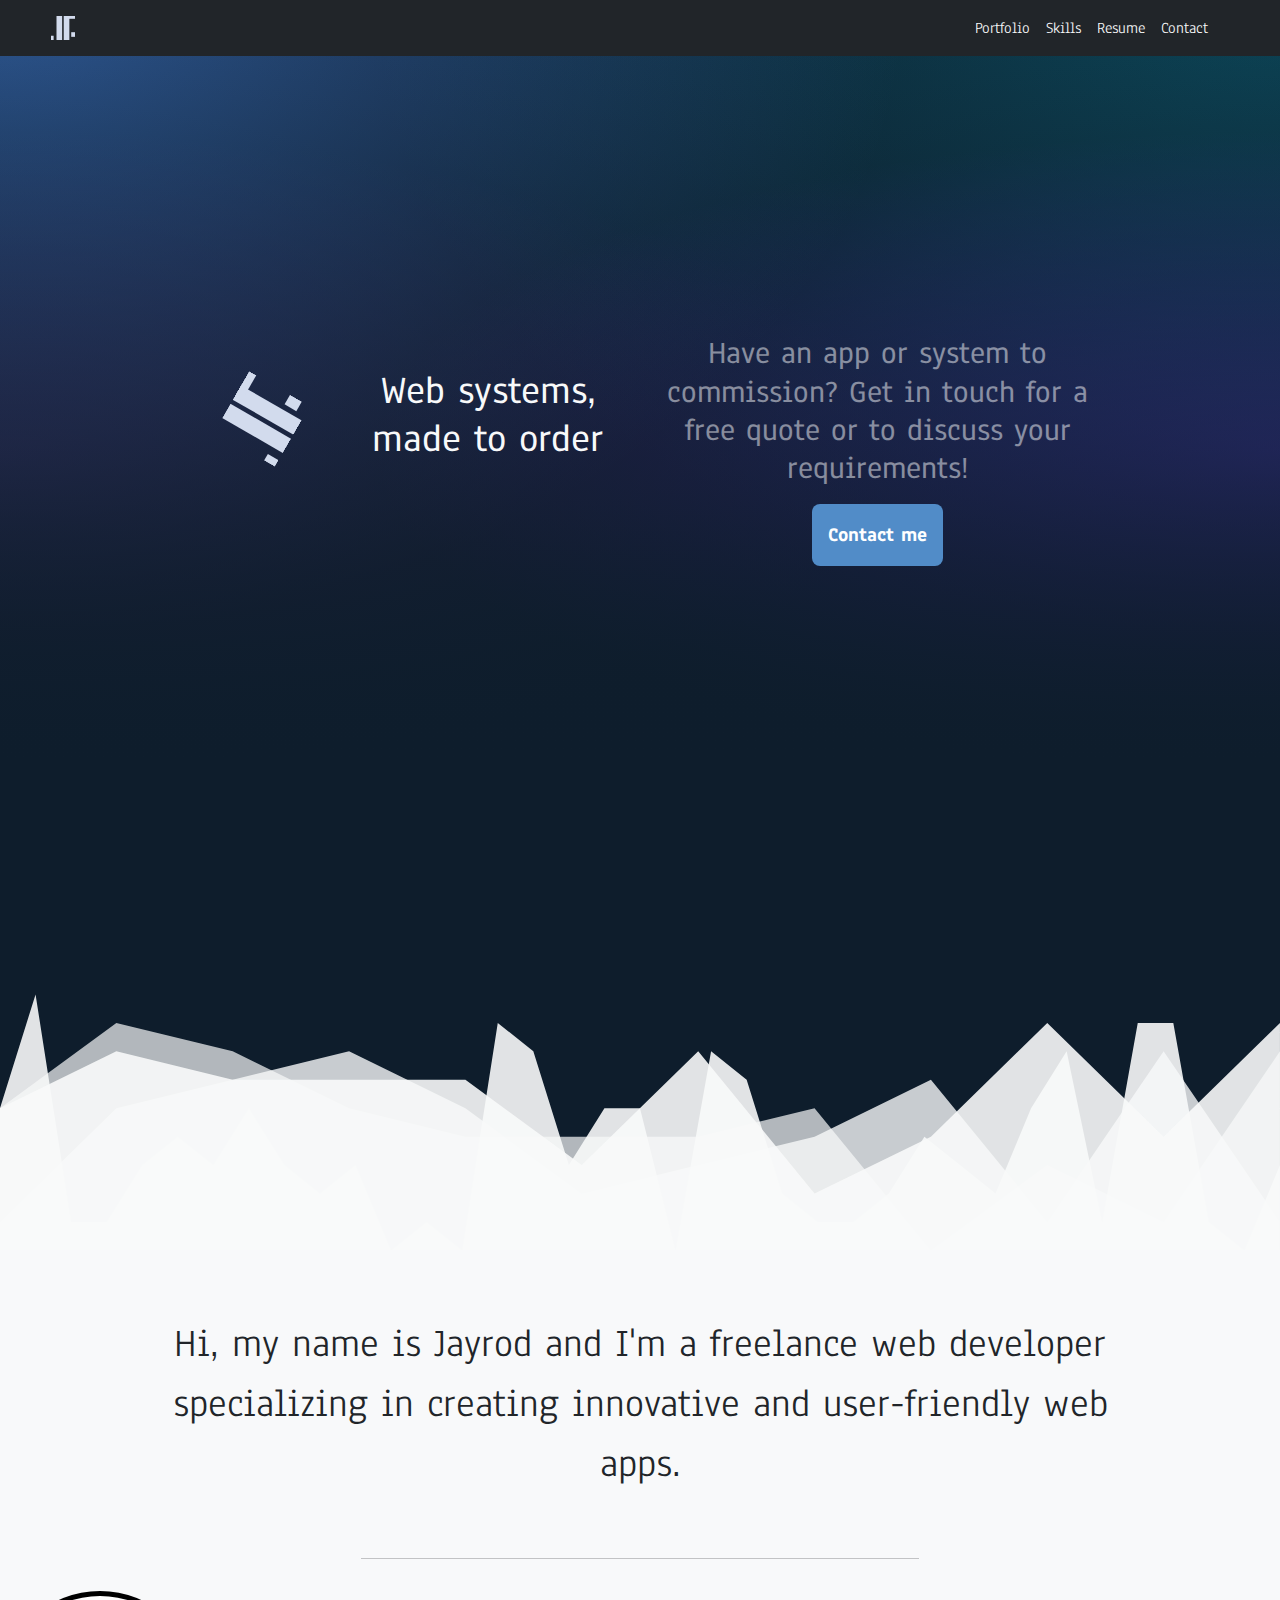
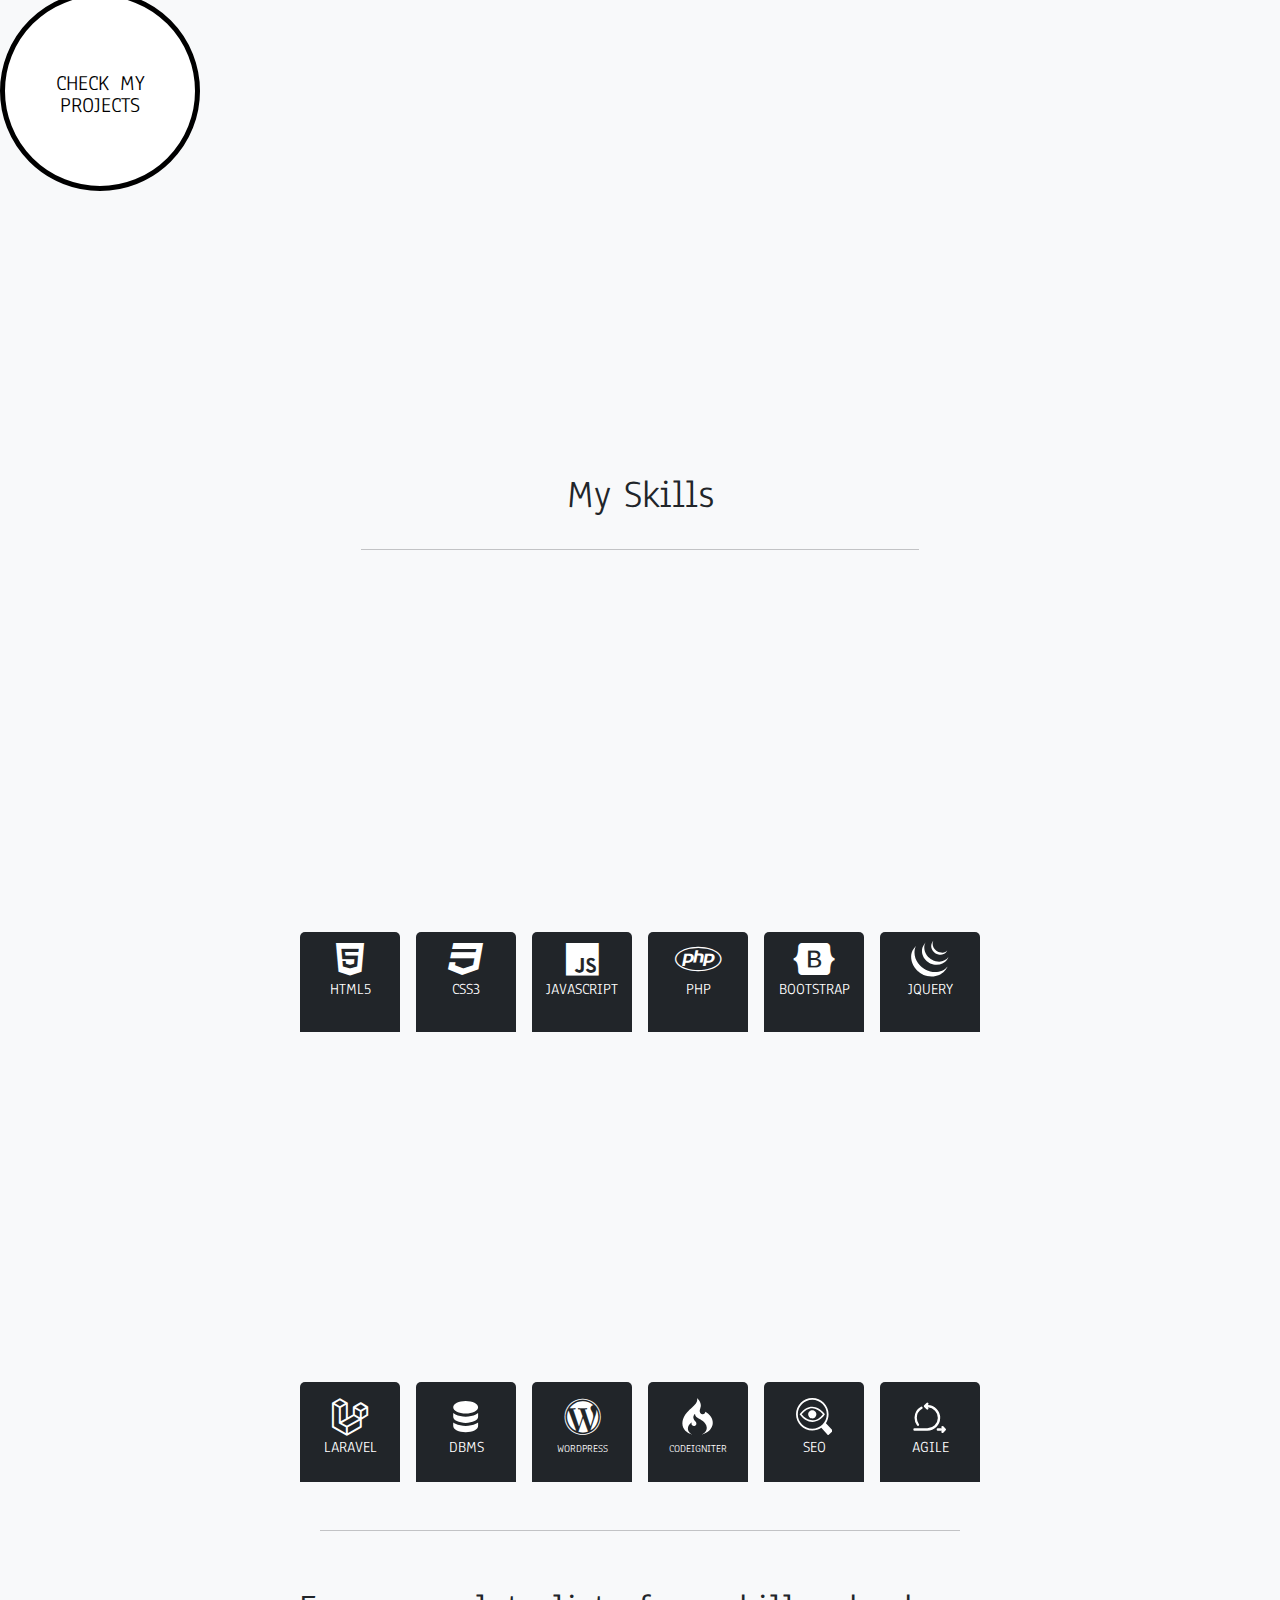
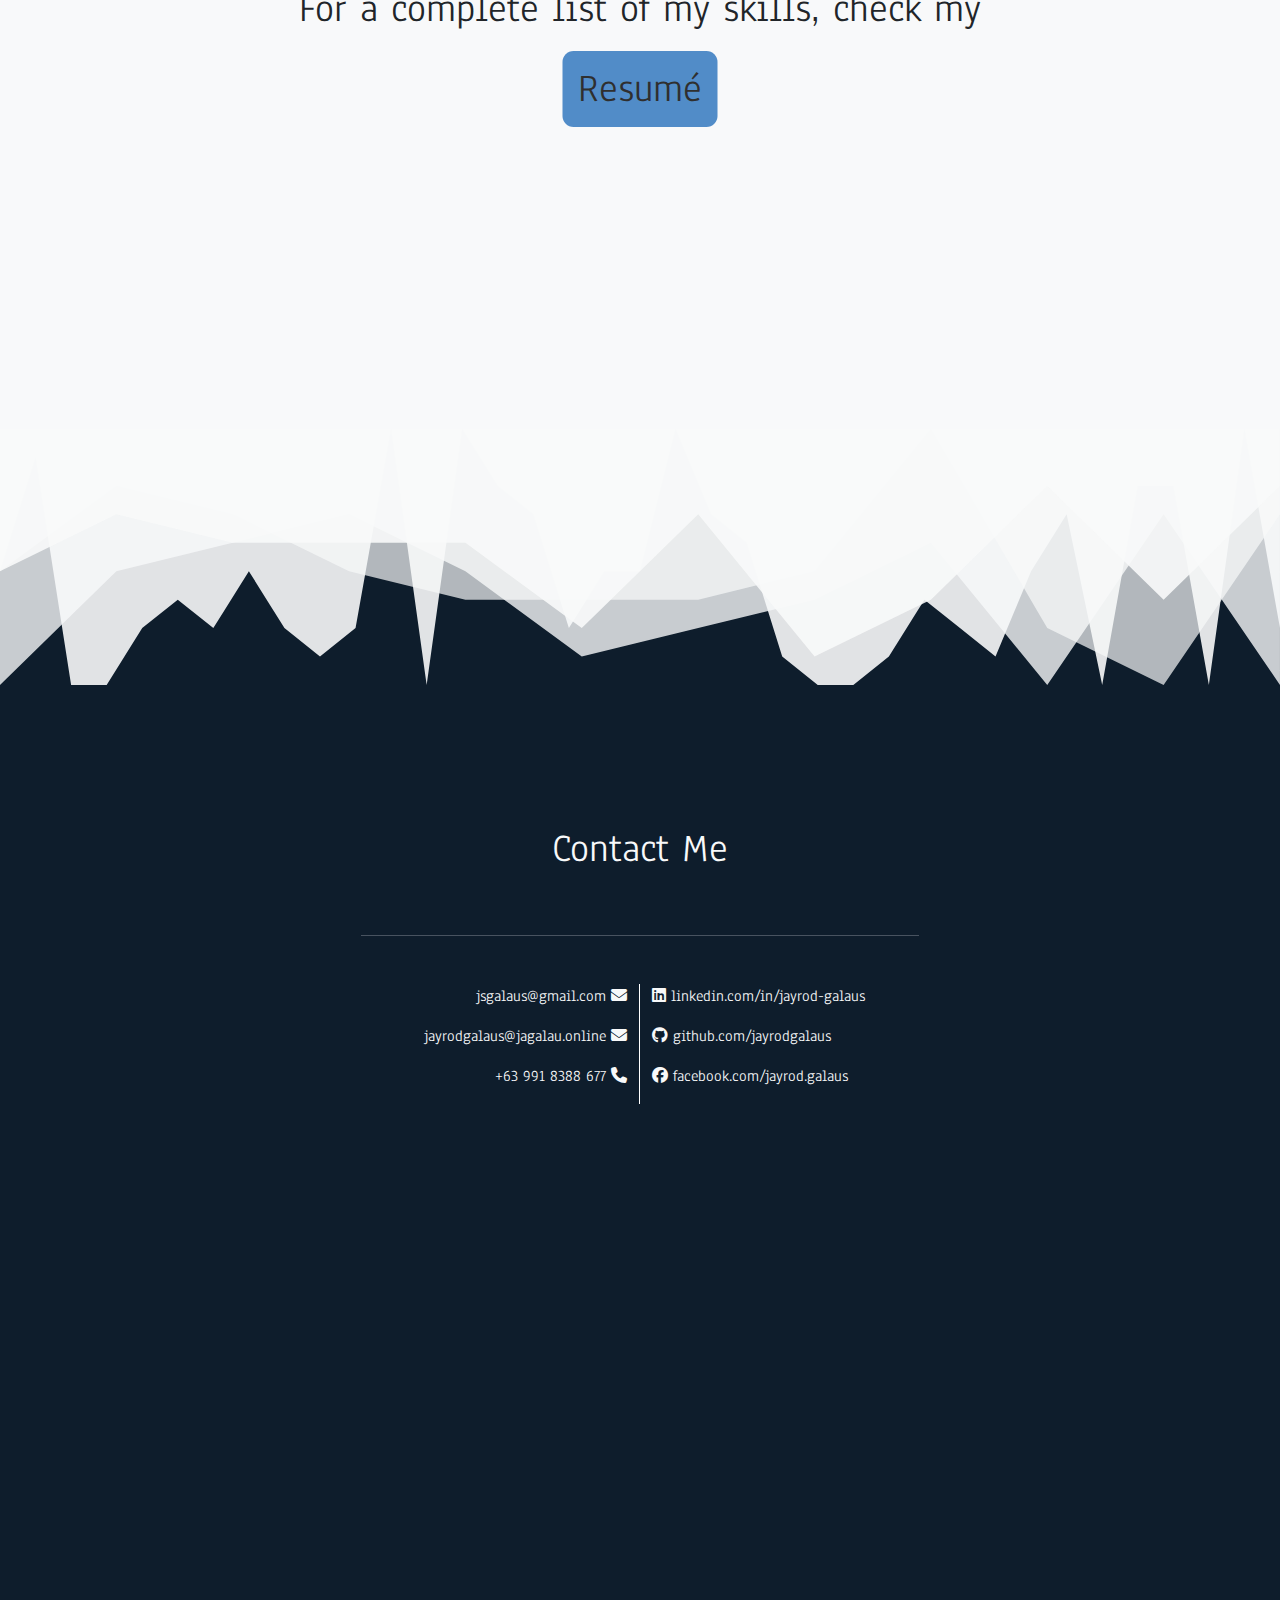
<file: index.html>
<html lang="en">
<head>
    <meta charset="UTF-8">
    <meta http-equiv="X-UA-Compatible" content="IE=edge">
    <meta name="viewport" content="width=device-width, initial-scale=1.0">
    <meta name="author" content="Jayrod Galaus">

    <link rel="stylesheet" href="https://cdnjs.cloudflare.com/ajax/libs/font-awesome/6.5.1/css/all.min.css">
    <link rel="stylesheet" href="https://cdn.jsdelivr.net/npm/bootstrap@5.2.3/dist/css/bootstrap.min.css">
    <link href='https://fonts.googleapis.com/css?family=Anaheim' rel='stylesheet'>
    <link rel="stylesheet" href="assets/css/responsive.css">
    <link rel="icon" href="favicon.ico" type="image/ico"> 
    <script src="https://cdn.jsdelivr.net/npm/bootstrap@5.2.3/dist/js/bootstrap.bundle.min.js"></script>
    <!-- <script src="https://cdn.jsdelivr.net/npm/@popperjs/core@2.11.6/dist/umd/popper.min.js"></script>
    <script src="https://cdn.jsdelivr.net/npm/bootstrap@5.3.2/dist/js/bootstrap.min.js"></script> -->
    <script src="assets/js/jquery-3.7.1.min.js"></script>
    <title>JaGalau Web</title>
    <style>
        body{
            background-color: #0e1d2c;}
        #mast{
            /* background-image: linear-gradient(to bottom, rgb(244, 147, 255)) */
            background-image: linear-gradient(180deg, #3a648f03, #0e1d2c 85%), radial-gradient(ellipse at top left, #4d92fa80, transparent 50%), radial-gradient(ellipse at top right, #086e8280, transparent 50%), radial-gradient(ellipse at center right, #712cf980, rgb(0 0 0 / 0%) 50%), radial-gradient(ellipse at center left, #51266d80, rgb(0 0 0 / 0%) 50%);
        }
        #mainnav *{
            color: #f8f9fa !important;
        }
        #mainnav{
            min-height: 56px;
        }
        .home-text{
            font-size: 30pt !important;
        }
        #logobox{
            animation: upright 0.3s ease-in-out 0.5s forwards;
        }
        #logobox2{
            animation: upright 0.3s ease-in-out 0.3s forwards;
        }
        #logobox,#logobox2{
            border: 1px solid rgba(248, 249, 250,0);
            transform: rotate(0deg);  
            position: relative;
            width: fit-content;
            margin-left: auto;
            margin-right: auto;
        }
        #logobox img{
            transform: rotate(-60deg);
        }
        #logobox2.spinning{
            border: 1px solid rgba(248, 249, 250,0);
            animation: spin 1s ease-in-out forwards;
        }
        @keyframes upright{
            from{
                border: 1px solid rgba(248, 249, 250,0);
                transform: rotate(0deg);                
            }to{
                border: 1px solid #f8f9fa;
                transform: rotate(30deg);
            }
        }
        @keyframes spin{
            from{                
                border: 1px solid rgba(248, 249, 250,1);
                transform: rotate(30deg);
            }to{                
                border: 1px solid rgba(248, 249, 250,1);
                transform: rotate(360deg);
            }
        }
        #sidescroller{scroll-behavior: smooth;}
        #box {
            background-color: white;
            border: 5px solid black;
            transition: all 1s;
            width: 200px;
            height: 200px;
            display: flex;
            align-items: center;
            justify-content: center;
            border-radius: 50%;
            padding: 20px;
            line-height: 0.7;
            top: 0;
        }
        #box2{
            background-color: rgba(255,255,255,0);
            border: 4px solid rgba(0,0,0,0);
            transition: all 0.6s;
            width: 0px;
            height: 0px;
            border-radius: 50%;
            z-index: 1;
        }
        .vertical {
            font-size: 32px;
            font-variant: small-caps; 
            transition: all 0.6s;
            color: rgba(0,0,0,1);
            position: relative;
            z-index: 2;
        }
        .skill{overflow:hidden; position: relative;}
        .skill>i, .skill>div, .skill>svg{position: relative; z-index: 1;}
        .skill.big{
            cursor: pointer;
            background: linear-gradient(0deg, rgba(14,29,44,1) 0%, rgba(7,90,151,1) 100%);
            opacity: 1 !important;
        }
        
        .circle-bg{background: linear-gradient(0deg, rgba(14,29,44,1) 0%, rgba(7,90,151,1) 100%); height: 0; z-index:0 !important; transition: all 0.5s;}
        
    </style>
    <link rel="stylesheet" href="assets/css/particlebtn.css">
</head>
<body>    
    <nav id="mainnav" class="mainnav navbar navbar-expand-lg bg-dark fixed-top">
        <div class="mainnav container-fluid px-5">
            <!-- <button class="navbar-toggler" type="button" data-bs-toggle="offcanvas" data-bs-target="#offcanvasDarkNavbar" aria-controls="offcanvasDarkNavbar">
                <i class="fa-solid fa-list-ul"></i>
            </button> -->
            <a class="mainnav navbar-brand" href="#">
                <img class="mainnav " src="assets/icons/logo.svg" alt="Bootstrap" width="30" height="24">
            </a>            
            <button class="mainnav navbar-toggler text-light" type="button" data-bs-toggle="offcanvas" data-bs-target="#offcanvasNavbar" aria-controls="offcanvasNavbar">
                <i class="fa-solid fa-bars"></i>
            </button>
            <div class="mainnav bg-dark offcanvas offcanvas-end" tabindex="-1" id="offcanvasNavbar" aria-labelledby="offcanvasNavbarLabel">
                <div class="mainnav offcanvas-header"> 
                    <h5 class="offcanvas-title" id="offcanvasDarkNavbarLabel">JG Web</h5>
                    <button type="button" class="btn-close btn-close-white" data-bs-dismiss="offcanvas" aria-label="Close"></button>
                </div>
                <div class="mainnav offcanvas-body">
                    <ul class="navbar-nav justify-content-end flex-grow-1 pe-3">
                        <li class="nav-item" data-bs-dismiss="offcanvas">
                            <a class="nav-link" href="#about-me">Portfolio</a>
                        </li>
                        <li class="nav-item" data-bs-dismiss="offcanvas">
                            <a class="nav-link" href="#skills">Skills</a>
                        </li>
                        <li class="nav-item" data-bs-dismiss="offcanvas">
                            <a class="nav-link" href="#resume">Resume</a>
                        </li>
                        <li class="nav-item" data-bs-dismiss="offcanvas">
                            <a class="nav-link" href="#contact">Contact</a>
                        </li>
                    </ul>
                </div>
            </div>
        </div>
    </nav>
    <div id="mast" class="vw-100 vh-100">
        <div class="container container-lg text-light d-flex align-items-center h-100">
            <div class="row flex-grow-1" id="mastrow">
                <div class="col-lg-1"></div>
                <div class="col-lg-5">
                    <div class="d-xl-flex align-items-center pos-rel text-center">
                        <div id="logobox" class="rounded">
                            <div id="logobox2" class="rounded p-5">
                                <img src="assets/icons/logo.svg" height="70" class="d-none md-d-block" alt="" >
                                <img src="assets/icons/logo.svg" height="50" class="d-none sm-d-block md-d-none" alt="" >
                                <img src="assets/icons/logo.svg" height="30" class="d-none xs-d-block" alt="" >
                            </div>
                        </div>
                        <h1>Web systems, made to order</h1>
                    </div>
                    
                </div>
                <div class="col-lg-5">
                    <div class="opacity-50 text-center">
                        <h2>Have an app or system to commission? Get in touch for a free quote or to discuss your requirements!</h2>                        
                    </div>
                    <div class="w-100 text-center mt-3">
                        <a href="#contact"><button class="btn btn-lg btn-primary fw-bold p-3">Contact me</button></a>
                    </div>
                    
                </div>
                <div class="col-lg-1"></div>
            </div>
        </div>
    </div>
    <div id="sect-builder" class="vw-100 vh-100 d-none">
        <div class="container container-lg">
            <div class="content">
                <div class="row">    
                    <div class="col-sm-6 text-light">
                        <h2>Parts Selection</h2>
                        
                        <p>First, let's select some features functionalities that would go into your app. Most of these are pretty standard, but their complexity might vary depending on your needs</p>
                        <div class="accordion card" id="ac">
                            <div class="accordion-item">
                                <h3 class="accordion-header">
                                    <button class="accordion-button collapsed" type="button" data-bs-toggle="collapse" data-bs-target="#ac1" aria-expanded="false" aria-controls="ac1">
                                    Login and Registration
                                    </button>
                                </h3>
                                <div id="ac1" class="accordion-collapse collapse" data-bs-parent="#ac">
                                    <div class="accordion-body">For systems that use <b>authentication</b>, this feature is definitely a must. However, if you don't care who uses your system (such as for calculations, games, etc.), then you don't have to add these. <a href="info/login-and-register">Read more about what comes with this feature ></a></div>
                                    <a href="#selected-parts">
                                        <button class="btn btn-primary float-end me-2 mb-2">Add</button>
                                    </a>
                                </div>
                            </div>
                            <div class="accordion-item">
                                <h3 class="accordion-header">
                                    <button class="accordion-button collapsed" type="button" data-bs-toggle="collapse" data-bs-target="#ac2" aria-expanded="false" aria-controls="ac2">
                                    User Types
                                    </button>
                                </h3>
                                <div id="ac2" class="accordion-collapse collapse" data-bs-parent="#ac">
                                    <div class="accordion-body">The <b>content</b> you serve, usable <b>features</b>, and <b>permissions</b> can all be determined by the types of your users. It is recommended to have this feature if your system will be used by users with different roles such as admins, guests, customers, etc. <a href="info/login-and-register#user-types">Read More about user types></a></div>
                                    <a href="#selected-parts">
                                        <button class="btn btn-primary float-end me-2 mb-2">Add</button>
                                    </a>
                                </div>
                            </div>
                            <div class="accordion-item">
                                <h3 class="accordion-header">
                                    <button class="accordion-button collapsed" type="button" data-bs-toggle="collapse" data-bs-target="#ac3" aria-expanded="false" aria-controls="ac3">
                                    Dashboards
                                    </button>
                                </h3>
                                <div id="ac3" class="accordion-collapse collapse" data-bs-parent="#ac">
                                    <div class="accordion-body">
                                        This goes well together with <b>User Types</b>, and is quite useful in information management systems where the user can view and manage the contents of the system and its data. <a href="info/dashboards">Read More ></a>
                                    </div>
                                    <a href="#selected-parts">
                                        <button class="btn btn-primary float-end me-2 mb-2">Add</button>
                                    </a>
                                </div>
                            </div>
                            <div class="accordion-item">
                                <h3 class="accordion-header">
                                    <button class="accordion-button collapsed" type="button" data-bs-toggle="collapse" data-bs-target="#ac4" aria-expanded="false" aria-controls="ac4">
                                    Audit Trails
                                    </button>
                                </h3>
                                <div id="ac4" class="accordion-collapse collapse" data-bs-parent="#ac">
                                    <div class="accordion-body">An audit trail is a record or trail of actions that has been performed by users, applications, or systems. It typically includes information such as the user who performed the action, the action that was performed, the time and date of the action, and the results of the action. <a href="#">Read More ></a>
                                        
                                    </div>
                                    <a href="#selected-parts">
                                        <button class="btn btn-primary float-end me-2 mb-2">Add</button>
                                    </a>
                                </div>
                            </div>
                            <div class="accordion-item">
                                <h3 class="accordion-header">
                                    <button class="accordion-button collapsed" type="button" data-bs-toggle="collapse" data-bs-target="#ac5" aria-expanded="false" aria-controls="ac5">
                                    Wireframes
                                    </button>
                                </h3>
                                <div id="ac5" class="accordion-collapse collapse" data-bs-parent="#ac">
                                    <div class="accordion-body">
                                        Designing the interface of a system on the fly can be a time-consuming task, so having a wireframe on hand would really speed up the development process. If you don't have one already, we can make one for you! <a href="#">Read More ></a>
                                    </div>
                                    <a href="#selected-parts">
                                        <button class="btn btn-primary float-end me-2 mb-2">Add</button>
                                    </a>
                                </div>
                            </div>
                            <div class="accordion-item">
                                <h3 class="accordion-header">
                                    <button class="accordion-button collapsed" type="button" data-bs-toggle="collapse" data-bs-target="#ac6" aria-expanded="false" aria-controls="ac6">
                                    Brands and logos
                                    </button>
                                </h3>
                                <div id="ac6" class="accordion-collapse collapse" data-bs-parent="#ac">
                                    <div class="accordion-body">
                                        You can request a logo that represents your brand's personality and values. Our design process is collaborative and personalized, refining the design until it meets your needs and exceeds your expectations. The app's theme, design, and color scheme will also revolve around your logo and brand. <a href="#">Read More ></a>
                                    </div>
                                    <a href="#selected-parts">
                                        <button class="btn btn-primary float-end me-2 mb-2">Add</button>
                                    </a>
                                </div>
                            </div>
                        </div>
                    </div>
                    <div class="col-sm-6">
                        <div class="card mt-3">
                            <div class="card-body">
                                <h5 id="selected-parts">Selected parts</h5>                                
                                <div id="selected-features" class="d-flex flex-wrap text-light">
                                    <div class="sf p-1 m-1 card bg-dark d-none" val="ac1" id="sf-1">
                                        <div class="card-body p-1">Login and Registration<button class="btn btn-sm bg-dark text-light"><i class="fa-solid fa-x"></i></button></div>
                                    </div>
                                    <div class="sf p-1 m-1 card bg-dark d-none" val="ac2" id="sf-2">
                                        <div class="card-body p-1">User Types<button class="btn btn-sm bg-dark text-light"><i class="fa-solid fa-x"></i></button></div>
                                    </div>
                                    <div class="sf p-1 m-1 card bg-dark d-none" val="ac3" id="sf-3">
                                        <div class="card-body p-1">Dashboards<button class="btn btn-sm bg-dark text-light"><i class="fa-solid fa-x"></i></button></div>
                                    </div>
                                    <div class="sf p-1 m-1 card bg-dark d-none" val="ac4" id="sf-4">
                                        <div class="card-body p-1">Audit Trails<button class="btn btn-sm bg-dark text-light"><i class="fa-solid fa-x"></i></button></div>
                                    </div>
                                    <div class="sf p-1 m-1 card bg-dark d-none" val="ac5" id="sf-5">
                                        <div class="card-body p-1">Wireframes<button class="btn btn-sm bg-dark text-light"><i class="fa-solid fa-x"></i></button></div>
                                    </div>
                                    <div class="sf p-1 m-1 card bg-dark d-none" val="ac6" id="sf-6">
                                        <div class="card-body p-1">Brands and Logos<button class="btn btn-sm bg-dark text-light"><i class="fa-solid fa-x"></i></button></div>
                                    </div>
                                </div>
                            </div>
                        </div>
                    </div>
                </div>
                
            </div>
            <div class="d-flex align-items-center">
                
                
            </div>
        </div>
    </div>
    <div id="waves"  class="vw-100 pos-rel">
        <svg xmlns="http://www.w3.org/2000/svg" class="pos-a b0" viewBox="0 0 1440 320"><path fill="#f8f9fa" fill-opacity="0.9" d="M0,160L40,32L80,288L120,288L160,224L200,192L240,224L280,160L320,224L360,256L400,224L440,320L480,288L520,320L560,64L600,96L640,224L680,160L720,160L760,320L800,96L840,128L880,256L920,288L960,288L1000,256L1040,192L1080,224L1120,256L1160,160L1200,96L1240,288L1280,64L1320,64L1360,288L1400,320L1440,224L1440,320L1400,320L1360,320L1320,320L1280,320L1240,320L1200,320L1160,320L1120,320L1080,320L1040,320L1000,320L960,320L920,320L880,320L840,320L800,320L760,320L720,320L680,320L640,320L600,320L560,320L520,320L480,320L440,320L400,320L360,320L320,320L280,320L240,320L200,320L160,320L120,320L80,320L40,320L0,320Z"></path></svg>
        <svg xmlns="http://www.w3.org/2000/svg" class="pos-a b0" viewBox="0 0 1440 320"><path fill="#f8f9fa" fill-opacity="0.8" d="M0,288L130.9,160L261.8,128L392.7,96L523.6,160L654.5,256L785.5,224L916.4,192L1047.3,128L1178.2,288L1309.1,96L1440,288L1440,320L1309.1,320L1178.2,320L1047.3,320L916.4,320L785.5,320L654.5,320L523.6,320L392.7,320L261.8,320L130.9,320L0,320Z"></path></svg>
        <svg xmlns="http://www.w3.org/2000/svg" class="pos-a b0" viewBox="0 0 1440 320"><path fill="#f8f9fa" fill-opacity="0.7" d="M0,160L130.9,64L261.8,96L392.7,160L523.6,192L654.5,192L785.5,192L916.4,160L1047.3,320L1178.2,224L1309.1,288L1440,96L1440,320L1309.1,320L1178.2,320L1047.3,320L916.4,320L785.5,320L654.5,320L523.6,320L392.7,320L261.8,320L130.9,320L0,320Z"></path></svg>
        <svg xmlns="http://www.w3.org/2000/svg" class="pos-a b0" viewBox="0 0 1440 320"><path fill="#f8f9fa" fill-opacity="0.9" d="M0,160L130.9,96L261.8,128L392.7,128L523.6,128L654.5,224L785.5,96L916.4,256L1047.3,192L1178.2,64L1309.1,192L1440,64L1440,320L1309.1,320L1178.2,320L1047.3,320L916.4,320L785.5,320L654.5,320L523.6,320L392.7,320L261.8,320L130.9,320L0,320Z"></path></svg>
    </div>

    <div id="about-me" class="vw-100 bg-light pos-rel anchor-target">
        <div class="container pos-rel text-center py-3">
            <span class="home-text sm-d-none md-d-block p-5">
                Hi, my name is Jayrod and I'm a freelance web developer specializing in creating innovative and user-friendly web apps.
            </span>
            <h1 class="lead sm-d-block md-d-none p-5">
                Hi, my Name is Jayrod and I'm a freelance web developer specializing in creating innovative and user-friendly web apps. 
            </h1>
            <div class="pos-rel x-centered w-50"><hr></div>
        </div>
    </div>
    <div id="projects" class="vw-100 vh-50 bg-light pos-rel anchor-target">
        <a href="portfolio" class="clearformat">
            <button id="box" class="pos-rel" >
                <div id="boxtext" class="vertical text-center">
                    check my projects                    
                </div>
                <div id="box2" class="pos-a centered"></div>
                
            </button>
        </a>
        
    </div>
    <div id="skills" class="vw-100 bg-light pos-rel anchor-target">
        <div class="container pos-rel text-center py-3">
            <span class="home-text sm-d-none md-d-block p-2">
                My Skills
            </span>
            <span class="lead sm-d-block md-d-none p-2">
                My Skills
            </span>
            <div class="pos-rel x-centered w-50"><hr></div>
        </div>
        
        <div class="container sm-vh-50 d-flex flex-wrap justify-content-center align-items-end" style="min-height: 400px">
            <a href="cert/HTML5CSS" class="clearformat">
                <div id="skill-1" class="skill bg-dark flex-grow-1 mx-2 p-2" percent="85">
                    <div class="d-none sm-d-block xs-d-block position-absolute bottom-0 w-100 circle-bg"></div>
                    <i class="fa-brands fa-html5"></i>
                    <div style="height: 30px; width: 100%">HTML5</div>
                    
                </div>
            </a>
            <a href="cert/HTML5CSS" class="clearformat">
                <div id="skill-2" class="skill bg-dark flex-grow-1 mx-2 p-2" percent="62">
                <div class="d-none sm-d-block xs-d-block position-absolute bottom-0 w-100 circle-bg"></div>
                    <i class="fa-brands fa-css3"></i>
                    <div style="height: 30px; width: 100%">CSS3</div>
                </div>
            </a>
            <div id="skill-3" class="skill bg-dark flex-grow-1 mx-2 p-2" percent="70">
                <div class="d-none sm-d-block xs-d-block position-absolute bottom-0 w-100 circle-bg"></div>
                <i class="fa-brands fa-js"></i>
                <div style="height: 30px; width: 100%">JAVASCRIPT</div>
            </div>
            <div id="skill-4" class="skill bg-dark flex-grow-1 mx-2 p-2" percent="65">
                <div class="d-none sm-d-block xs-d-block position-absolute bottom-0 w-100 circle-bg"></div>
                <i class="fa-brands fa-php"></i>
                <div style="height: 30px; width: 100%">PHP</div>
            </div>
            <div id="skill-5" class="skill bg-dark flex-grow-1 mx-2 p-2" percent="80">
                <div class="d-none sm-d-block xs-d-block position-absolute bottom-0 w-100 circle-bg"></div>
                <i class="fa-brands fa-bootstrap"></i>
                <div style="height: 30px; width: 100%">BOOTSTRAP</div>
            </div>
            <div id="skill-6" class="skill bg-dark flex-grow-1 mx-2 p-2" percent="85">
                <div class="d-none sm-d-block xs-d-block position-absolute bottom-0 w-100 circle-bg"></div>
                <svg xmlns="http://www.w3.org/2000/svg" height="28pt" viewBox="0 0 32 32" fill="#ffffff">
                    <path d="M2.144 7.705c-2.83 4.07-2.48 9.364-.316 13.7.05.104.105.206.158.308l.1.195c.02.038.042.075.063.112.037.07.075.134.113.202l.207.354.118.194.24.375.102.158c.113.168.228.336.347.5l.068.092a16.39 16.39 0 0 0 .316.42l.12.152.292.36.112.134c.133.157.27.313.407.465.014.015.02.02.024.026a20.44 20.44 0 0 0 .414.436l.133.134.33.324.135.13a16.98 16.98 0 0 0 .453.412l.496.42.17.136.343.268.183.14.385.276.18.127c.123.085.248.166.374.247l.162.108a20.81 20.81 0 0 0 .585.358l.162.1.44.246c.08.043.162.084.243.125l.314.163.073.035.13.062.498.23.105.047a17.83 17.83 0 0 0 .581.241l.14.056.548.203.07.024a21.72 21.72 0 0 0 .61.2l.148.044c.2.063.416.14.63.178 13.694 2.497 17.67-8.23 17.67-8.23-3.34 4.352-9.27 5.5-14.9 4.222-.213-.048-.42-.114-.627-.176l-.156-.047a18.62 18.62 0 0 1-.604-.197l-.083-.03a20.87 20.87 0 0 1-.532-.197l-.15-.06a15.16 15.16 0 0 1-.575-.24l-.115-.05-.485-.226-.14-.067c-.126-.06-.25-.127-.375-.2l-.25-.13c-.152-.08-.3-.166-.45-.252l-.152-.085a21.76 21.76 0 0 1-.585-.358c-.053-.034-.105-.07-.158-.105l-.416-.277c-.046-.03-.1-.064-.134-.094l-.394-.285-.175-.132-.355-.278-.158-.127-.442-.373a.73.73 0 0 0-.05-.04l-.465-.423-.13-.126-.332-.33-.13-.13c-.14-.143-.276-.287-.4-.434-.007-.007-.014-.014-.02-.022a16.98 16.98 0 0 1-.416-.474l-.1-.13-.3-.37-.1-.137-.346-.46C2.982 15.6 1.86 9.722 4.354 4.902m6.58-.625c-2.048 2.947-1.937 6.9-.34 10.008a13.06 13.06 0 0 0 .906 1.512c.307.44.647.963 1.054 1.316.148.163.302.32.46.477l.12.12a13.41 13.41 0 0 0 .469.436c.007.005.012.012.02.017.182.16.366.3.553.458l.124.097a13.46 13.46 0 0 0 .574.419l.017.012c.086.06.174.115.262.173.042.027.082.056.124.082a11.64 11.64 0 0 0 .425.26l.06.035.376.2c.044.025.1.046.134.07l.263.136c.013.007.027.012.04.018a11.39 11.39 0 0 0 .548.255l.12.05a14.16 14.16 0 0 0 .45.182l.192.07a14.26 14.26 0 0 0 .413.143l.187.06c.197.06.4.14.597.173 10.573 1.752 13.014-6.4 13.014-6.4-2.2 3.17-6.46 4.68-11.008 3.5a13.06 13.06 0 0 1-.599-.173c-.06-.018-.12-.038-.18-.058l-.42-.144-.2-.07a15.08 15.08 0 0 1-.45-.182l-.122-.05a12.58 12.58 0 0 1-.552-.256l-.277-.14-.16-.082a13.16 13.16 0 0 1-.35-.197l-.084-.047a12.34 12.34 0 0 1-.424-.26c-.043-.027-.085-.057-.128-.085l-.275-.182a13.24 13.24 0 0 1-.57-.418l-.13-.1c-2-1.572-3.568-3.72-4.318-6.154-.786-2.525-.617-5.36.745-7.66m5.732-.183C17.12 3.5 17 5.698 17.838 7.66c.883 2.083 2.693 3.716 4.806 4.5l.262.1.116.036.377.1c5.838 1.128 7.42-2.996 7.843-3.603-1.387 1.997-3.718 2.476-6.578 1.782-.226-.055-.474-.137-.692-.214a8.46 8.46 0 0 1-.822-.341 8.5 8.5 0 0 1-1.441-.879C19.15 7.2 17.56 3.486 19.23.47"/>
                </svg>
                <div style="height: 30px; width: 100%">JQUERY</div>
            </div>
        </div>
        <div class="container sm-vh-50 d-flex flex-wrap justify-content-center align-items-end" style="min-height: 400px"><!--  -->
            <div id="skill-7" class="skill bg-dark flex-grow-1 mx-2 p-3" percent="60">
                <div class="d-none sm-d-block xs-d-block position-absolute bottom-0 w-100 circle-bg"></div>
                <i class="fa-brands fa-laravel"></i>
                <div style="height: 30px; width: 100%">LARAVEL</div>
            </div>
            <div id="skill-8" class="skill bg-dark flex-grow-1 mx-2 p-3" percent="65">
                <div class="d-none sm-d-block xs-d-block position-absolute bottom-0 w-100 circle-bg"></div>
                <svg height="28pt" viewBox="0 0 24 24" fill="none" xmlns="http://www.w3.org/2000/svg">
                    <path fill-rule="evenodd" clip-rule="evenodd" d="M20 9.70443C19.5463 10.0634 19.0503 10.3678 18.5513 10.6173C16.7096 11.5381 14.3521 12 12 12C9.64787 12 7.29044 11.5381 5.44872 10.6173C4.94966 10.3678 4.45372 10.0634 4 9.70443V12C4 13.0575 4.83807 14.0759 6.34315 14.8284C7.84341 15.5786 9.87823 16 12 16C14.1218 16 16.1566 15.5786 17.6569 14.8284C19.1619 14.0759 20 13.0575 20 12V9.70443ZM20 15.7044C19.5463 16.0634 19.0503 16.3678 18.5513 16.6173C16.7096 17.5381 14.3521 18 12 18C9.64787 18 7.29044 17.5381 5.44872 16.6173C4.94966 16.3678 4.45372 16.0634 4 15.7044V18C4 20.2091 7.58172 22 12 22C16.4183 22 20 20.2091 20 18V15.7044ZM20 6C20 3.79086 16.4183 2 12 2C7.58172 2 4 3.79086 4 6C4 7.0575 4.83807 8.07589 6.34315 8.82843C7.84341 9.57856 9.87823 10 12 10C14.1218 10 16.1566 9.57856 17.6569 8.82843C19.1619 8.07589 20 7.0575 20 6Z" fill="#ffffff"/>
                </svg>
                <div style="height: 30px; width: 100%">DBMS</div>
            </div>
            <div id="skill-10" class="skill bg-dark flex-grow-1 mx-2 p-3" percent="32">
                <div class="d-none sm-d-block xs-d-block position-absolute bottom-0 w-100 circle-bg"></div>
                <i class="fa-brands fa-wordpress"></i>
                <div style="height: 30px; width: 100%">wordpress</div>
            </div>
            <div id="skill-9" class="skill bg-dark flex-grow-1 mx-2 p-3"  percent="50">
                <div class="d-none sm-d-block xs-d-block position-absolute bottom-0 w-100 circle-bg"></div>
                <svg version="1.0" xmlns="http://www.w3.org/2000/svg"
                    height="28pt" viewBox="0 0 2105.000000 2007.000000"
                    preserveAspectRatio="xMidYMid meet">

                    <g transform="translate(0.000000,2007.000000) scale(0.100000,-0.100000)"
                    fill="#ffffff" stroke="none">
                        <path d="M10111 20044 c2 -5 28 -58 57 -116 291 -592 225 -1313 -197 -2157
                        -415 -827 -1021 -1528 -2280 -2636 -859 -756 -1181 -1055 -1747 -1620 -526
                        -525 -743 -757 -1127 -1205 -1289 -1501 -2081 -3052 -2361 -4625 -289 -1627
                        24 -3225 878 -4485 717 -1056 1780 -1878 3113 -2405 276 -110 773 -269 998
                        -320 39 -9 79 -18 90 -21 11 -3 -43 28 -120 68 -381 200 -673 410 -974 703
                        -473 460 -815 994 -991 1550 -255 805 -118 1744 383 2615 292 508 737 1015
                        1252 1426 105 84 280 214 287 214 3 0 -8 -53 -23 -117 -95 -394 -108 -657 -45
                        -904 42 -166 99 -284 207 -429 313 -423 848 -626 1370 -520 517 105 876 436
                        989 910 101 425 -15 921 -307 1318 -30 40 -108 132 -175 205 -727 793 -1051
                        1361 -1128 1977 -15 125 -12 386 5 509 67 457 271 908 591 1306 87 108 345
                        375 362 375 5 0 -2 -36 -14 -81 -116 -400 8 -824 377 -1290 158 -199 463 -488
                        724 -686 193 -145 702 -473 1310 -843 853 -519 1151 -711 1534 -989 603 -438
                        1100 -913 1458 -1392 487 -652 762 -1322 833 -2029 15 -146 15 -486 0 -654
                        -90 -1043 -713 -2008 -1745 -2703 -228 -154 -652 -382 -920 -496 -60 -26 -105
                        -47 -100 -47 6 0 105 25 220 54 765 198 1478 481 2167 860 527 289 1030 637
                        1478 1022 267 230 663 640 887 919 657 819 1068 1730 1212 2685 68 456 72 982
                        11 1485 -77 634 -257 1226 -551 1815 -133 266 -233 437 -404 695 -369 552
                        -858 1088 -1430 1565 -284 237 -769 580 -1125 795 -177 107 -640 359 -647 352
                        -2 -3 0 -14 6 -25 18 -34 53 -184 60 -257 l7 -70 16 95 c9 52 16 82 17 65 1
                        -42 -28 -217 -38 -229 -5 -6 -19 -40 -31 -76 -12 -36 -42 -108 -67 -160 -25
                        -52 -47 -101 -49 -107 -6 -30 -105 -155 -184 -233 -217 -214 -515 -357 -836
                        -400 -56 -8 -151 -11 -245 -8 -432 14 -778 188 -1048 528 -214 268 -338 554
                        -403 930 -20 114 -16 514 6 670 44 317 100 539 326 1300 169 568 230 870 251
                        1249 35 656 -113 1333 -440 2006 -320 659 -826 1310 -1412 1815 -164 142 -325
                        270 -318 254z"/>
                    </g>
                </svg>
                <div style="height: 30px; width: 100%">codeigniter</div>
            </div>
            <div id="skill-11" class="skill bg-dark flex-grow-1 mx-2 p-3" percent="30">
                <div class="d-none sm-d-block xs-d-block position-absolute bottom-0 w-100 circle-bg"></div>
                <svg xmlns="http://www.w3.org/2000/svg" shape-rendering="geometricPrecision" text-rendering="geometricPrecision" image-rendering="optimizeQuality"  height="28pt"  fill="#ffffff" clip-rule="evenodd" viewBox="0 0 507 511.92">
                    <path d="M223.36 0c61.68 0 117.53 25 157.95 65.43 40.42 40.42 65.42 96.26 65.42 157.94 0 45.12-13.39 87.12-36.4 122.25L507 450.99l-66.66 60.93-93.23-102.59c-35.42 23.63-77.98 37.4-123.75 37.4-61.67 0-117.52-25-157.94-65.42C25 340.88 0 285.04 0 223.36c0-61.67 25-117.52 65.42-157.94S161.69 0 223.36 0zm-16.05 178.1c12.05 0 21.82 9.77 21.82 21.82s-9.77 21.82-21.82 21.82-21.82-9.77-21.82-21.82 9.77-21.82 21.82-21.82zM55.05 216.47c24.31-31.16 51.43-55.99 80.23-72.7 28.22-16.38 58.07-25.02 88.52-24.33 28.53.66 57.29 9.64 85.4 26.05 28.02 16.35 55.55 40.18 81.71 70.56l5.43 6.3-4.62 6.9c-21.19 31.7-47.11 56.41-75.52 73.12-29.04 17.09-60.69 25.81-92.56 25.14-30.85-.65-61.75-10.12-90.55-26.92-28.79-16.79-55.57-40.91-78.17-70.82l-5.03-6.67 5.16-6.63zm168.11-49.26c15.51 0 29.6 6.32 39.78 16.5 10.17 10.17 16.48 24.26 16.48 39.77 0 15.51-6.31 29.59-16.48 39.77-10.18 10.18-24.27 16.49-39.78 16.49-15.51 0-29.57-6.31-39.75-16.49-10.21-10.18-16.52-24.26-16.52-39.77 0-15.5 6.3-29.55 16.5-39.75 10.23-10.23 24.28-16.52 39.77-16.52zm-76.93-4.55c-24.34 14.12-47.51 34.76-68.68 60.59 19.69 24.55 42.37 44.4 66.49 58.45 25.7 14.99 53.02 23.44 80.03 24.01 27.8.58 55.53-7.1 81.11-22.15 23.52-13.84 45.27-33.93 63.66-59.58-22.83-25.47-46.61-45.56-70.67-59.6-25-14.59-50.2-22.57-74.8-23.14-26.29-.6-52.32 7.01-77.14 21.42zm217.46-79.61c-35.91-35.91-85.53-58.13-140.33-58.13-54.8 0-104.41 22.22-140.32 58.13-35.91 35.91-58.12 85.51-58.12 140.31s22.21 104.42 58.12 140.32c35.91 35.92 85.52 58.12 140.32 58.12s104.42-22.2 140.33-58.12c35.91-35.9 58.11-85.51 58.11-140.32 0-54.8-22.2-104.4-58.11-140.31z"/>
                </svg>
                <div style="height: 30px; width: 100%">SEO</div>
            </div>
            <a href="https://www.linkedin.com/learning/certificates/241cc7cd53f8a038dd7b4bab26e47a468a97e54abbbe4463a667ae000f32b9e9" target="_blank" class="clearformat">
                <div id="skill-12" class="skill bg-dark flex-grow-1 mx-2 p-3" percent="70">
                    <div class="d-none sm-d-block xs-d-block position-absolute bottom-0 w-100 circle-bg"></div>
                    <svg xmlns="http://www.w3.org/2000/svg" height="28pt" viewBox="0 0 32 32" id="agile">
                        <g>
                            <path fill="#ffffff" d="M14.394,6.02l.313-.313a1,1,0,1,0-1.414-1.414l-2,2a1,1,0,0,0,0,1.414l2,2a1,1,0,0,0,1.414-1.414l-.271-.271A8.994,8.994,0,0,1,14,26H3a1,1,0,0,0,0,2H14a10.993,10.993,0,0,0,.394-21.98Z"></path><path fill="#ffffff" d="M29.707 26.293l-2-2a1 1 0 00-1.414 1.414l.293.293H23a1 1 0 000 2h3.586l-.293.293a1 1 0 101.414 1.414l2-2A1 1 0 0029.707 26.293zM6.011 24a1 1 0 00.8-1.6A8.9 8.9 0 015 17 9 9 0 019.5 9.217a1 1 0 00-1-1.734A11.007 11.007 0 003 17a10.883 10.883 0 002.211 6.6A1 1 0 006.011 24z"></path>
                        </g>
                    </svg>
                    <div style="height: 30px; width: 100%">AGILE</div>
                </div>
            </a>
            
        </div>
        <div id="resume" class="pos-rel x-centered w-50 mt-5 anchor-target"><hr></div> 
        <div class="container mt-5 d-flex flex-wrap flex-column justify-content-center align-items-center">
            <div class="vh-50 sm-d-none md-d-block">
                <span class="home-text p-3">For a complete list of my skills, check my</span>
                <div class="d-flex justify-content-center align-items-center" style="align-content: space-around;">
                    <div class="buttonWrap ">
                        <a href="portfolio/resume.html" target="_blank" class="clearformat fw-bold">
                            <button class="btn btn-lg btn-primary theButton particleButton home-text">Resum&eacute;</button>
                            <div class='theButton particleButton particles'></div>
                        </a>
                        
                    </div>
                </div>
            </div>
            
            <div class="vh-50 d-flex flex-column justify-content-center  align-items-center sm-d-block md-d-none">
                <h1 class="lead p-3 text-center">For a complete list of my skills, check my</h1>
                <div>
                    <a href="portfolio/resume.html">
                        <button class="btn btn-lg btn-primary">Resum&eacute;</button>
                    </a>
                </div>
            </div>
            
            
        </div>
    </div>
    <div id="waves2" class="vw-100 pos-rel mb-3">
        <svg xmlns="http://www.w3.org/2000/svg" class="pos-a t0" viewBox="0 0 1440 320"><path fill="#f8f9fa" fill-opacity="0.9" d="M0,160L40,32L80,288L120,288L160,224L200,192L240,224L280,160L320,224L360,256L400,224L440,0L480,288L520,0L560,64L600,96L640,224L680,160L720,160L760,0L800,96L840,128L880,256L920,288L960,288L1000,256L1040,192L1080,224L1120,256L1160,160L1200,96L1240,288L1280,64L1320,64L1360,288L1400,0L1440,224L1440,0L1400,0L1360,0L1320,0L1280,0L1240,0L1200,0L1160,0L1120,0L1080,0L1040,0L1000,0L960,0L920,0L880,0L840,0L800,0L760,0L720,0L680,0L640,0L600,0L560,0L520,0L480,0L440,0L400,0L360,0L320,0L280,0L240,0L200,0L160,0L120,0L80,0L40,0L0,0Z"></path></svg>
        <svg xmlns="http://www.w3.org/2000/svg" class="pos-a t0" viewBox="0 0 1440 320"><path fill="#f8f9fa" fill-opacity="0.8" d="M0,288L130.9,160L261.8,128L392.7,96L523.6,160L654.5,256L785.5,224L916.4,192L1047.3,128L1178.2,288L1309.1,96L1440,288L1440,0L1309.1,0L1178.2,0L1047.3,0L916.4,0L785.5,0L654.5,0L523.6,0L392.7,0L261.8,0L130.9,0L0,0Z"></path></svg>
        <svg xmlns="http://www.w3.org/2000/svg" class="pos-a t0" viewBox="0 0 1440 320"><path fill="#f8f9fa" fill-opacity="0.7" d="M0,160L130.9,64L261.8,96L392.7,160L523.6,192L654.5,192L785.5,192L916.4,160L1047.3,0L1178.2,224L1309.1,288L1440,96L1440,0L1309.1,0L1178.2,0L1047.3,0L916.4,0L785.5,0L654.5,0L523.6,0L392.7,0L261.8,0L130.9,0L0,0Z"></path></svg>
        <svg xmlns="http://www.w3.org/2000/svg" class="pos-a t0" viewBox="0 0 1440 320"><path fill="#f8f9fa" fill-opacity="0.9" d="M0,160L130.9,96L261.8,128L392.7,128L523.6,128L654.5,224L785.5,96L916.4,256L1047.3,192L1178.2,64L1309.1,192L1440,64L1440,0L1309.1,0L1178.2,0L1047.3,0L916.4,0L785.5,0L654.5,0L523.6,0L392.7,0L261.8,0L130.9,0L0,0Z"></path></svg>
    </div>
    
    <div id="contact" class="vw-100 vh-100 pos-rel anchor-target">
        <div class="container pos-rel text-center text-light py-3">
            <span class="home-text sm-d-none md-d-block p-2">
                Contact Me
            </span>
            <span class="lead sm-d-block md-d-none p-2">
                Contact Me
            </span>
            <div class="pos-rel x-centered w-50 my-5"><hr></div>
            <div class="row">
                <div class="col-sm-6 text-end" style="border-right: 1px solid white">
                    <p>jsgalaus@gmail.com <i class="fas fa-envelope"></i></p>
                    <p>jayrodgalaus@jagalau.online <i class="fas fa-envelope"></i></p>
                    <p>+63 991 8388 677 <i class="fas fa-phone"></i></p>
                </div>
                <div class="col-sm-6 text-start">
                    <p><i class="fab fa-linkedin"></i> <a class="clearformat" href="https://www.linkedin.com/in/jayrod-galaus-0b1b3b1b1/" target="_blank">linkedin.com/in/jayrod-galaus</a></p>
                    <p><i class="fab fa-github"></i> <a class="clearformat" href="" target="_blank">github.com/jayrodgalaus</a></p>
                    <p><i class="fab fa-facebook"></i> <a class="clearformat" href="https://www.facebook.com/jayrod.galaus.9" target="_blank">facebook.com/jayrod.galaus</a></p>
                </div>
            </div>
        </div>
        
    </div>
    <footer class="bg-dark p-5">
        
    </footer>
    

    <script defer>
        $(document).ready(function(){
            const tooltipTriggerList = document.querySelectorAll('[data-bs-toggle="tooltip"]');
            const tooltipList = [...tooltipTriggerList].map(tooltipTriggerEl => new bootstrap.Tooltip(tooltipTriggerEl));
            const wid = $(window).width();
            $(document)
            .on('click','body',function(e){
                if(!$(e.target).hasClass('mainnav')){
                    var exp = ($('#mainnavbar-toggler').attr('aria-expanded'));
                    if(exp == 'true' || $('#navbarContent').hasClass('show')){
                        $('#navbarContent').removeClass('show')
                        $('#mainnavbar-toggler').attr('aria-expanded',false)
                    }
                }
            })
            .on('click','#logobox2',function(){
                $(this).addClass('spinning')
                setTimeout(function(){$('#logobox2').removeClass('spinning')},1000)
            })
            .on('click','#ac .btn-primary',function(e){
                var item = $(this).closest('.accordion-item');
                var title = (item.find('.accordion-button').attr("aria-controls")).trim();
                $('.sf[val='+title+']').removeClass('d-none')
            })
            .on('click','.sf button',function(){
                $(this).closest('.sf').addClass('d-none');
            })
            .on('mouseenter','#box.full',function(e){
                let l = $(this).css('left');
                let newl = "calc("+l+" - 10px)";
                $(this).css({"height":"220px","width":"220px","left":newl,"top":"-10px","border": "2px solid black"})
                // $('#box2').css({"height":"200px","width":"200px"});
                setTimeout(()=>{
                    $('#box2').css({"height":"220px","width":"220px","border":"4px solid rgba(0,0,0,1)","background-color": "rgba(0,0,0,1)"});
                    $('#boxtext').css({"color":"rgba(255,255,255,1)"});
                },200);
            })
            .on('mouseleave','#box.full',function(e){
                let l = "calc("+wid/2+"px - 100px)";
                $('#boxtext').css({"color":"rgba(0,0,0,1)"});
                setTimeout(()=>{
                    $('#box2').css({"height":"0px","width":"0px","border":"none"})
                },100);
                setTimeout(()=>{
                    $(this).css({"height":"200px","width":"200px","left":l,"top":"0","border": "5px solid black"})
                },200);
            })
            .on('mouseenter','.skill.full',function(e){
                let percent = $(this).attr('percent')
                // $(this).css({"opacity":percent-15+"%"});
                $(this).addClass('big')
            })
            .on('mouseleave','.skill.full',function(e){
                let percent = $(this).attr('percent')
                $(this).css({"opacity":percent+"%"})
                $(this).removeClass('big')
            })
            ;
            
            const numSteps = 20.0;
            let boxElement;
            let skillbox;
            let rotation = 0;
            let skillboxObservers = [];
            
            // Set things up
            boxElement = document.querySelector("#box");
            skillbox = $('.skill').toArray();
            createObserver();
            
            function createObserver() {
                // Disconnect existing observers
                skillboxObservers.forEach(observer => observer.disconnect());
                skillboxObservers = [];

                let observer; 
                let options = {
                    root: null,
                    rootMargin: "50px",
                    threshold: buildThresholdList(),
                };

                skillbox.forEach((ele) => {
                    let skillboxObserver = new IntersectionObserver(skillboxIntersect, options);
                    skillboxObserver.observe(ele);
                    skillboxObservers.push(skillboxObserver);
                });

                observer = new IntersectionObserver(boxIntersect, options);
                observer.observe(boxElement);
            }
            function buildThresholdList() {
                let thresholds = [];
                let numSteps = 20;

                for (let i = 1.0; i <= numSteps; i++) {
                    let ratio = i / numSteps;
                    thresholds.push(ratio);
                }

                thresholds.push(0);
                return thresholds;
            }
            function boxIntersect(entries, observer) {
                entries.forEach((entry) => {
                    let inter = Math.round(entry.intersectionRatio*100)/100;
                    let left = (wid/2 - 100)
                    if(inter >= 0.75){inter = 1; entry.target.classList.add("full")}
                    else{entry.target.classList.remove("full")}

                    $('.ratio').text(inter);
                    
                    entry.target.style.transform = "rotate("+inter*360+"deg)";
                    entry.target.style.left = left*inter+"px";
                    $('.wid').text("calc("+wid/2+"px-100px)")
                });
            }
            function skillboxIntersect(entries, observer) {
                if(wid<=576){
                    entries.forEach((entry) => {
                        let inter = Math.round(entry.intersectionRatio*100)/100;
                        if(inter >= 0.78){
                            inter = 1; 
                            entry.target.classList.add("full");
                            let r = Math.random() * (500 - 200) + 200;
                            $(entry.target).css({"border-radius":"50%"});
                            $(entry.target).find('.circle-bg').css({"height":$(entry.target).attr('percent')+"%"})
                        }
                        else{
                            entry.target.classList.remove("full")
                            $(entry.target).css({"border-radius":"5px 5px 0 0"});
                            $(entry.target).find('.circle-bg').css({"height":"0"})
                        }
                    });
                }else{
                    entries.forEach((entry) => {
                        let inter = Math.round(entry.intersectionRatio*100)/100;
                        
                        if(inter >= 0.78 && $(entry.target).not('.full')){
                            inter = 1; 
                            $(entry.target).addClass('full');
                            let r = Math.random() * (300 - 100) + 100;
                            let percent = $(entry.target).attr('percent')
                            setTimeout(function(){$(entry.target).css({"height": percent+"%","opacity":percent+"%"});},r)
                            
                        }
                    });
                }
                
            }



    })
    </script>
    <script src="assets/js/particlebtn.js"></script>
</body>
</html>
</file>
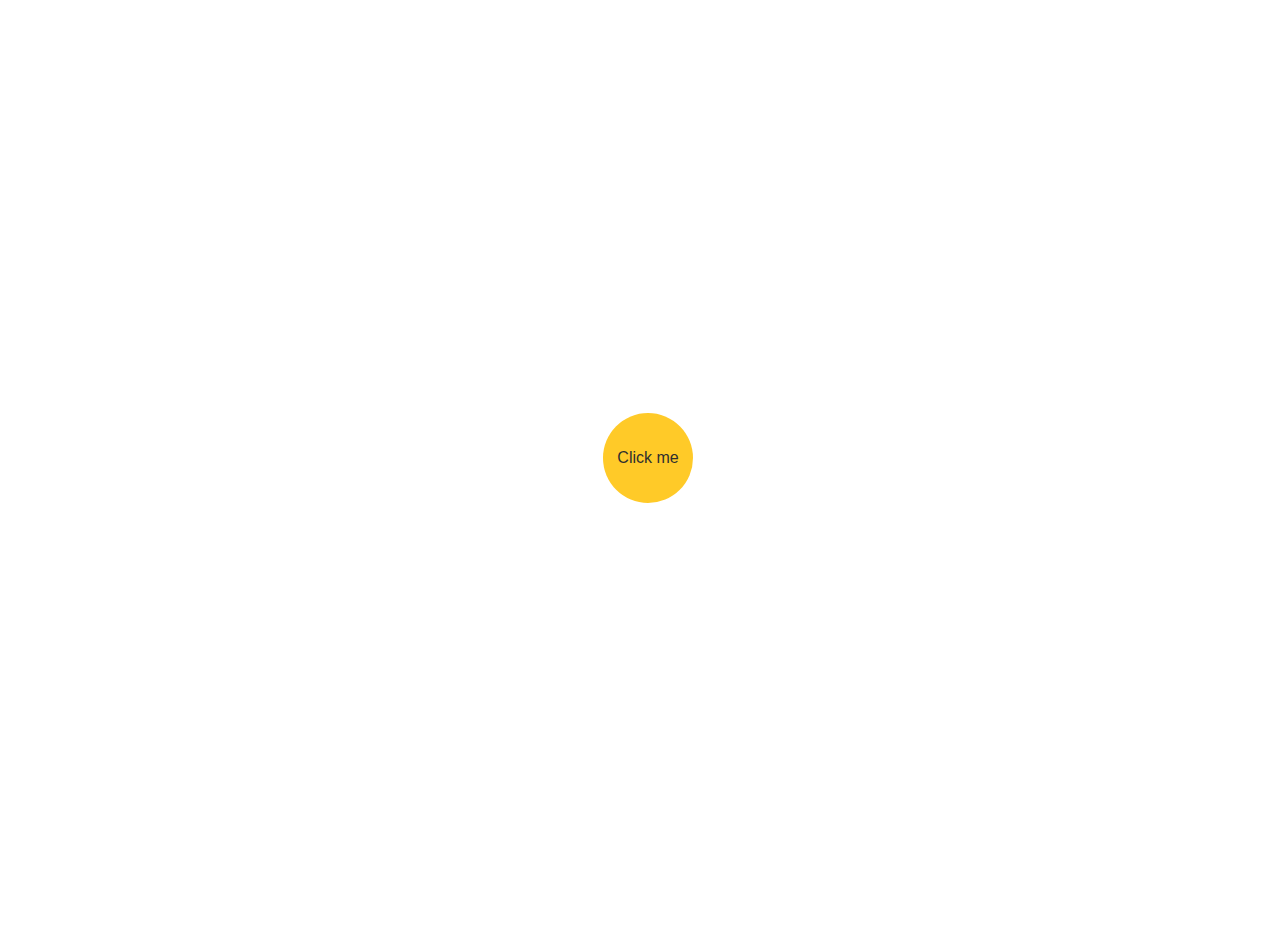
<file: assets/index.html>
<!DOCTYPE html>

<html>
    <head>
        <meta charset="utf-8">
        <meta http-equiv="X-UA-Compatible" content="IE=edge">
        <title></title>
        <meta name="description" content="">
        <meta name="viewport" content="width=device-width, initial-scale=1">
        <style>
    
            :root { 
--buttonColor0: rgba(255, 201.99999999999994, 40, 1); 
--buttonColor1: rgba(0, 0, 0, 0); 
--buttonColor2: rgba(0, 0, 0, 0); 
--buttonFontColor: rgba(47, 47, 47, 1); 
--buttonFontSize: 16px; 
}


            
          html,body {
    overflow:hidden;
    width: 100%;
    height: 100%;
}
body  {
	display: flex;
    align-content: space-around;
    justify-content: center;
    flex-wrap: wrap;
    flex-direction: row;
    align-items: center;
}

.buttonWrap {
	z-index: 1;
	position: relative;
	width: 400px;
	height: 400px;
	max-width: 50%;
}
            
.particleButton {
	z-index: 1;
	color: var(--buttonFontColor);
	padding: 0em;
	font-size: var(--buttonFontSize);
	position: absolute;
	width: 90px;
	height: 90px;
	left: 50%;
	top: 50%;
	transform: translate(-50%, -50%) scale(1, 1);

	background-color: unset;
	background: var(--buttonColor0);
	pointer-events: all;
	cursor: pointer;
	border-radius: 50%;
	border-width: 0px;
	box-sizing: border-box;
	transition: box-shadow ease-out 0.3s, transform 0.1s ease-in;
	box-shadow: 0px 0px 0px 5px var(--buttonColor2),
		0px 0px 0px 9px var(--buttonColor1),
		inset 0px 0px 0px 0px var(--buttonColor2);
}
.particleButton:hover:not(:active) {
	transition: 0.1s ease-in-out all;
	box-shadow: 0px 0px 0px 8px var(--buttonColor2),
		0px 0px 0px 14px var(--buttonColor1),
		inset 0px 0px 0px 0px var(--buttonColor2);

	transform: translate(-50%, -50%) scale(0.95, 0.95);
}
.particles {
	z-index: -1;
	background: none !important;
	pointer-events: none;
	cursor: pointer;
	box-shadow: none;
}
.particles::after {
	position: absolute;
	content: "";
	left: -105px;
	top: -105px;
	min-width: 300px;
	min-height: 300px;
	pointer-events: none;
	transition: background-size ease-in-out 0.5s,
		background-position ease-in-out 0.5s;
	background-repeat: no-repeat;
	overflow: hidden;
}

.particleButton:active {
	transition: box-shadow ease-out 0.1s, background-size ease-in-out 0.1s,
		background-position ease-in-out 0.1s;
	box-shadow: 0px 0px 0px 0px var(--buttonColor2),
		0px 0px 0px 5px var(--buttonColor1),
		inset 0px 0px 0px 5px var(--buttonColor2);

	transform: translate(-50%, -50%) scale(0.9, 0.9);
}
.particleButton:active ~ .particles::after {
	animation: none;
	background-size: 0;
}



        </style>
        <style>
            .theButton.animated::after { 
    animation: theButtonAnimation linear 1.65s forwards;
    background-image: 
        radial-gradient(circle, rgba(46.00000000000001, 94.99999999999999, 145, 1) 45%, transparent 45%),
        radial-gradient(circle, rgba(46.00000000000001, 94.99999999999999, 145, 1) 45%, transparent 45%),
        radial-gradient(circle, rgba(46.00000000000001, 94.99999999999999, 145, 1) 45%, transparent 45%),
        radial-gradient(circle, rgba(46.00000000000001, 94.99999999999999, 145, 1) 45%, transparent 45%),
        radial-gradient(circle, rgba(46.00000000000001, 94.99999999999999, 145, 1) 45%, transparent 45%),
        radial-gradient(circle, rgba(46.00000000000001, 94.99999999999999, 145, 1) 45%, transparent 45%),
        radial-gradient(circle, rgba(46.00000000000001, 94.99999999999999, 145, 1) 45%, transparent 45%),
        radial-gradient(circle, rgba(46.00000000000001, 94.99999999999999, 145, 1) 45%, transparent 45%),
        radial-gradient(circle, rgba(46.00000000000001, 94.99999999999999, 145, 1) 45%, transparent 45%),
        radial-gradient(circle, rgba(46.00000000000001, 94.99999999999999, 145, 1) 45%, transparent 45%),
        radial-gradient(circle, rgba(46.00000000000001, 94.99999999999999, 145, 1) 45%, transparent 45%),
        radial-gradient(circle, rgba(46.00000000000001, 94.99999999999999, 145, 1) 45%, transparent 45%),
        radial-gradient(circle, rgba(46.00000000000001, 94.99999999999999, 145, 1) 45%, transparent 45%),
        radial-gradient(circle, rgba(46.00000000000001, 94.99999999999999, 145, 1) 45%, transparent 45%),
        radial-gradient(circle, rgba(46.00000000000001, 94.99999999999999, 145, 1) 45%, transparent 45%);
} 
@keyframes theButtonAnimation {
    0% {
        transform:    scale(1,1);
        background-size: 30px 30px,14px 14px,32px 32px,17px 17px,29px 29px,29px 29px,28px 28px,19px 19px,34px 34px,29px 29px,32px 32px,13px 13px,24px 24px,13px 13px,14px 14px;
        background-position: 531px 505px,526px 530px,499px 532px,485px 541px,459px 529px,443px 515px,435px 496px,440px 479px,441px 452px,459px 441px,478px 432px,508px 444px,522px 449px,539px 472px,543px 492px;
    }
    2% {
        transform:    scale(0.98,0.98);
        background-size: 31px 31px,14px 14px,32px 32px,17px 17px,29px 29px,31px 31px,29px 29px,19px 19px,34px 34px,30px 30px,32px 32px,14px 14px,24px 24px,14px 14px,14px 14px;
        background-position: 542px 493px,546px 523px,518px 533px,501px 550px,471px 544px,447px 532px,431px 515px,430px 493px,425px 462px,440px 443px,462px 428px,493px 430px,513px 431px,539px 451px,550px 476px;
    }
    4% {
        transform:    scale(0.96,0.96);
        background-size: 31px 31px,15px 15px,32px 32px,18px 18px,29px 29px,32px 32px,31px 31px,19px 19px,34px 34px,31px 31px,32px 32px,14px 14px,24px 24px,14px 14px,13px 13px;
        background-position: 549px 480px,562px 514px,535px 531px,516px 554px,483px 554px,454px 546px,430px 533px,426px 507px,413px 474px,423px 448px,447px 428px,477px 421px,502px 417px,535px 433px,552px 461px;
    }
    6% {
        transform:    scale(0.94,0.94);
        background-size: 32px 32px,15px 15px,31px 31px,18px 18px,29px 29px,33px 33px,32px 32px,19px 19px,34px 34px,32px 32px,32px 32px,14px 14px,24px 24px,15px 15px,13px 13px;
        background-position: 552px 468px,575px 504px,550px 527px,530px 554px,496px 561px,462px 557px,432px 548px,425px 520px,404px 486px,409px 454px,434px 431px,461px 414px,491px 406px,529px 417px,551px 447px;
    }
    8% {
        transform:    scale(0.92,0.92);
        background-size: 32px 32px,16px 16px,31px 31px,19px 19px,30px 30px,35px 35px,33px 33px,19px 19px,34px 34px,34px 34px,32px 32px,14px 14px,24px 24px,15px 15px,13px 13px;
        background-position: 552px 456px,586px 493px,563px 522px,542px 552px,508px 565px,470px 565px,435px 561px,427px 532px,398px 498px,398px 462px,424px 437px,447px 410px,480px 397px,523px 403px,548px 436px;
    }
    10% {
        transform:    scale(0.9,0.9);
        background-size: 33px 33px,16px 16px,31px 31px,20px 20px,30px 30px,37px 37px,35px 35px,19px 19px,34px 34px,35px 35px,31px 31px,14px 14px,24px 24px,16px 16px,13px 13px;
        background-position: 549px 445px,595px 483px,574px 515px,553px 548px,519px 566px,479px 571px,439px 573px,431px 542px,394px 509px,388px 470px,416px 444px,433px 407px,469px 390px,515px 392px,543px 426px;
    }
    12% {
        transform:    scale(0.88,0.88);
        background-size: 34px 34px,17px 17px,30px 30px,20px 20px,30px 30px,38px 38px,36px 36px,19px 19px,34px 34px,36px 36px,31px 31px,14px 14px,24px 24px,16px 16px,13px 13px;
        background-position: 544px 435px,603px 472px,582px 508px,562px 543px,530px 566px,488px 575px,443px 583px,437px 550px,391px 520px,380px 478px,410px 452px,420px 405px,458px 385px,508px 381px,536px 418px;
    }
    14% {
        transform:    scale(0.86,0.86);
        background-size: 34px 34px,18px 18px,30px 30px,21px 21px,31px 31px,40px 40px,38px 38px,19px 19px,34px 34px,38px 38px,31px 31px,15px 15px,24px 24px,17px 17px,12px 12px;
        background-position: 536px 428px,609px 462px,590px 500px,570px 537px,540px 564px,497px 577px,449px 592px,445px 557px,391px 530px,374px 486px,406px 462px,408px 404px,448px 381px,500px 372px,529px 412px;
    }
    16% {
        transform:    scale(0.84,0.84);
        background-size: 35px 35px,18px 18px,30px 30px,21px 21px,31px 31px,42px 42px,40px 40px,19px 19px,34px 34px,40px 40px,31px 31px,15px 15px,24px 24px,17px 17px,12px 12px;
        background-position: 527px 422px,615px 452px,596px 493px,576px 529px,548px 561px,506px 578px,454px 600px,454px 561px,391px 540px,369px 495px,405px 472px,397px 404px,438px 379px,492px 364px,520px 407px;
    }
    18% {
        transform:    scale(0.8200000000000001,0.8200000000000001);
        background-size: 36px 36px,19px 19px,29px 29px,22px 22px,31px 31px,44px 44px,41px 41px,19px 19px,34px 34px,41px 41px,31px 31px,15px 15px,24px 24px,18px 18px,12px 12px;
        background-position: 515px 418px,619px 442px,601px 485px,580px 521px,556px 557px,514px 577px,460px 606px,464px 563px,393px 549px,366px 503px,406px 483px,387px 405px,428px 377px,484px 357px,512px 405px;
    }
    20% {
        transform:    scale(0.8,0.8);
        background-size: 36px 36px,19px 19px,29px 29px,22px 22px,31px 31px,46px 46px,43px 43px,19px 19px,34px 34px,43px 43px,30px 30px,15px 15px,25px 25px,18px 18px,12px 12px;
        background-position: 503px 417px,622px 433px,604px 477px,583px 513px,563px 551px,521px 574px,465px 612px,475px 563px,396px 557px,364px 510px,410px 493px,377px 407px,419px 376px,476px 351px,502px 404px;
    }
    22% {
        transform:    scale(0.78,0.78);
        background-size: 37px 37px,20px 20px,29px 29px,23px 23px,32px 32px,48px 48px,45px 45px,19px 19px,34px 34px,45px 45px,30px 30px,15px 15px,25px 25px,19px 19px,11px 11px;
        background-position: 489px 420px,625px 423px,607px 469px,584px 504px,569px 545px,528px 570px,471px 616px,487px 560px,400px 564px,362px 518px,417px 504px,368px 408px,410px 377px,468px 346px,493px 406px;
    }
    24% {
        transform:    scale(0.76,0.76);
        background-size: 38px 38px,21px 21px,29px 29px,24px 24px,32px 32px,50px 50px,47px 47px,19px 19px,35px 35px,47px 47px,30px 30px,15px 15px,25px 25px,19px 19px,11px 11px;
        background-position: 474px 427px,627px 415px,608px 462px,583px 494px,573px 538px,534px 565px,477px 620px,499px 553px,404px 570px,362px 524px,428px 513px,359px 411px,402px 377px,460px 341px,483px 410px;
    }
    26% {
        transform:    scale(0.74,0.74);
        background-size: 38px 38px,21px 21px,28px 28px,24px 24px,32px 32px,52px 52px,49px 49px,19px 19px,35px 35px,49px 49px,30px 30px,16px 16px,25px 25px,20px 20px,11px 11px;
        background-position: 461px 440px,629px 406px,608px 454px,581px 485px,576px 530px,540px 559px,483px 623px,510px 542px,410px 576px,363px 531px,441px 520px,351px 413px,395px 379px,452px 337px,474px 416px;
    }
    28% {
        transform:    scale(0.72,0.72);
        background-size: 39px 39px,22px 22px,28px 28px,25px 25px,33px 33px,54px 54px,51px 51px,19px 19px,35px 35px,51px 51px,30px 30px,16px 16px,25px 25px,21px 21px,11px 11px;
        background-position: 451px 459px,630px 398px,608px 447px,577px 475px,578px 521px,544px 552px,488px 625px,520px 527px,416px 581px,365px 537px,459px 524px,344px 416px,388px 381px,445px 334px,465px 424px;
    }
    30% {
        transform:    scale(0.7,0.7);
        background-size: 40px 40px,23px 23px,28px 28px,26px 26px,33px 33px,57px 57px,54px 54px,19px 19px,35px 35px,53px 53px,29px 29px,16px 16px,25px 25px,21px 21px,11px 11px;
        background-position: 447px 482px,631px 390px,606px 440px,571px 466px,578px 512px,548px 543px,494px 627px,524px 507px,423px 584px,367px 542px,480px 522px,337px 419px,381px 384px,438px 332px,458px 435px;
    }
    32% {
        transform:    scale(0.6799999999999999,0.6799999999999999);
        background-size: 41px 41px,24px 24px,27px 27px,26px 26px,33px 33px,59px 59px,56px 56px,19px 19px,35px 35px,55px 55px,29px 29px,16px 16px,25px 25px,22px 22px,10px 10px;
        background-position: 450px 505px,631px 382px,604px 434px,562px 457px,577px 502px,550px 534px,499px 628px,522px 483px,430px 587px,370px 547px,502px 513px,330px 423px,375px 387px,430px 330px,452px 449px;
    }
    34% {
        transform:    scale(0.6599999999999999,0.6599999999999999);
        background-size: 41px 41px,24px 24px,27px 27px,27px 27px,34px 34px,62px 62px,59px 59px,19px 19px,35px 35px,57px 57px,29px 29px,16px 16px,25px 25px,23px 23px,10px 10px;
        background-position: 460px 523px,630px 375px,600px 427px,552px 449px,574px 492px,551px 523px,504px 628px,512px 461px,438px 588px,374px 551px,520px 496px,325px 426px,370px 391px,423px 328px,449px 466px;
    }
    36% {
        transform:    scale(0.64,0.64);
        background-size: 42px 42px,25px 25px,27px 27px,28px 28px,34px 34px,65px 65px,61px 61px,19px 19px,35px 35px,60px 60px,29px 29px,17px 17px,25px 25px,23px 23px,10px 10px;
        background-position: 472px 535px,630px 367px,596px 422px,539px 443px,569px 482px,551px 512px,509px 627px,498px 445px,446px 589px,379px 555px,531px 478px,319px 430px,365px 395px,417px 327px,451px 486px;
    }
    38% {
        transform:    scale(0.62,0.62);
        background-size: 43px 43px,26px 26px,27px 27px,29px 29px,34px 34px,68px 68px,64px 64px,19px 19px,35px 35px,62px 62px,29px 29px,17px 17px,25px 25px,24px 24px,10px 10px;
        background-position: 485px 541px,629px 361px,591px 417px,523px 438px,562px 471px,549px 499px,514px 626px,482px 435px,455px 588px,384px 557px,534px 460px,314px 434px,361px 400px,410px 327px,461px 507px;
    }
    40% {
        transform:    scale(0.6,0.6);
        background-size: 44px 44px,27px 27px,26px 26px,29px 29px,35px 35px,71px 71px,67px 67px,19px 19px,35px 35px,65px 65px,29px 29px,17px 17px,25px 25px,25px 25px,10px 10px;
        background-position: 498px 543px,627px 354px,585px 412px,504px 438px,553px 461px,545px 486px,519px 624px,466px 432px,464px 586px,391px 559px,533px 444px,310px 438px,357px 405px,404px 327px,478px 525px;
    }
    42% {
        transform:    scale(0.5800000000000001,0.5800000000000001);
        background-size: 45px 45px,28px 28px,26px 26px,30px 30px,35px 35px,74px 74px,70px 70px,19px 19px,35px 35px,67px 67px,28px 28px,17px 17px,25px 25px,26px 26px,9px 9px;
        background-position: 509px 542px,625px 348px,578px 408px,484px 443px,541px 452px,539px 472px,523px 622px,452px 432px,473px 583px,397px 560px,528px 431px,305px 442px,354px 410px,398px 327px,498px 537px;
    }
    44% {
        transform:    scale(0.56,0.56);
        background-size: 46px 46px,29px 29px,26px 26px,31px 31px,35px 35px,77px 77px,73px 73px,19px 19px,35px 35px,70px 70px,28px 28px,18px 18px,26px 26px,26px 26px,9px 9px;
        background-position: 519px 539px,623px 342px,571px 405px,463px 456px,525px 445px,530px 458px,527px 618px,440px 435px,483px 578px,405px 560px,522px 421px,302px 447px,351px 416px,392px 328px,519px 541px;
    }
    46% {
        transform:    scale(0.54,0.54);
        background-size: 47px 47px,30px 30px,25px 25px,32px 32px,36px 36px,81px 81px,76px 76px,19px 19px,35px 35px,73px 73px,28px 28px,18px 18px,26px 26px,27px 27px,9px 9px;
        background-position: 528px 533px,621px 336px,562px 402px,447px 474px,506px 441px,517px 444px,531px 615px,430px 440px,492px 571px,413px 559px,513px 413px,298px 451px,350px 422px,386px 329px,536px 539px;
    }
    48% {
        transform:    scale(0.52,0.52);
        background-size: 47px 47px,31px 31px,25px 25px,33px 33px,36px 36px,85px 85px,79px 79px,19px 19px,35px 35px,76px 76px,28px 28px,18px 18px,26px 26px,28px 28px,9px 9px;
        background-position: 535px 525px,618px 331px,553px 400px,438px 495px,483px 443px,501px 431px,534px 610px,422px 448px,501px 562px,422px 556px,504px 408px,296px 456px,348px 429px,380px 330px,550px 534px;
    }
    50% {
        transform:    scale(0.5,0.5);
        background-size: 48px 48px,32px 32px,25px 25px,34px 34px,36px 36px,88px 88px,83px 83px,19px 19px,35px 35px,79px 79px,28px 28px,18px 18px,26px 26px,29px 29px,9px 9px;
        background-position: 539px 515px,615px 325px,542px 400px,437px 514px,460px 453px,478px 421px,537px 606px,417px 456px,510px 551px,431px 552px,495px 405px,293px 460px,348px 435px,375px 332px,562px 528px;
    }
    52% {
        transform:    scale(0.48,0.48);
        background-size: 49px 49px,33px 33px,25px 25px,35px 35px,37px 37px,92px 92px,86px 86px,19px 19px,36px 36px,82px 82px,28px 28px,18px 18px,26px 26px,30px 30px,9px 9px;
        background-position: 541px 504px,612px 320px,531px 401px,440px 531px,441px 469px,452px 418px,540px 600px,413px 466px,517px 537px,440px 547px,484px 405px,291px 465px,348px 442px,370px 335px,571px 519px;
    }
    54% {
        transform:    scale(0.45999999999999996,0.45999999999999996);
        background-size: 50px 50px,34px 34px,24px 24px,36px 36px,37px 37px,97px 97px,90px 90px,19px 19px,36px 36px,86px 86px,27px 27px,19px 19px,26px 26px,31px 31px,8px 8px;
        background-position: 541px 491px,608px 316px,520px 403px,445px 544px,430px 487px,426px 422px,543px 594px,412px 476px,523px 520px,450px 539px,474px 408px,289px 470px,349px 449px,366px 337px,578px 511px;
    }
    56% {
        transform:    scale(0.43999999999999995,0.43999999999999995);
        background-size: 51px 51px,35px 35px,24px 24px,37px 37px,37px 37px,101px 101px,94px 94px,19px 19px,36px 36px,89px 89px,27px 27px,19px 19px,26px 26px,32px 32px,8px 8px;
        background-position: 537px 478px,605px 312px,507px 407px,452px 554px,426px 505px,404px 432px,545px 588px,413px 486px,524px 500px,460px 529px,465px 412px,288px 474px,350px 457px,361px 340px,582px 501px;
    }
    58% {
        transform:    scale(0.42000000000000004,0.42000000000000004);
        background-size: 52px 52px,36px 36px,24px 24px,38px 38px,38px 38px,105px 105px,98px 98px,19px 19px,36px 36px,93px 93px,27px 27px,19px 19px,26px 26px,33px 33px,8px 8px;
        background-position: 529px 464px,601px 307px,494px 414px,460px 562px,425px 521px,389px 444px,546px 580px,418px 497px,519px 477px,470px 515px,456px 420px,287px 479px,353px 464px,357px 343px,584px 492px;
    }
    60% {
        transform:    scale(0.4,0.4);
        background-size: 53px 53px,38px 38px,24px 24px,39px 39px,38px 38px,110px 110px,102px 102px,19px 19px,36px 36px,97px 97px,27px 27px,19px 19px,26px 26px,34px 34px,8px 8px;
        background-position: 515px 452px,596px 304px,481px 424px,469px 568px,427px 535px,379px 457px,547px 573px,425px 508px,506px 455px,479px 498px,448px 431px,287px 484px,356px 472px,353px 347px,585px 482px;
    }
    62% {
        transform:    scale(0.38,0.38);
        background-size: 54px 54px,39px 39px,23px 23px,40px 40px,38px 38px,115px 115px,107px 107px,19px 19px,36px 36px,101px 101px,27px 27px,20px 20px,26px 26px,35px 35px,8px 8px;
        background-position: 496px 442px,592px 300px,468px 437px,478px 572px,431px 547px,372px 469px,548px 564px,435px 517px,488px 439px,484px 477px,443px 444px,287px 489px,360px 480px,350px 351px,583px 473px;
    }
    64% {
        transform:    scale(0.36,0.36);
        background-size: 55px 55px,40px 40px,23px 23px,41px 41px,39px 39px,120px 120px,112px 112px,19px 19px,36px 36px,105px 105px,27px 27px,20px 20px,26px 26px,36px 36px,8px 8px;
        background-position: 472px 439px,587px 297px,457px 456px,487px 574px,436px 558px,368px 480px,548px 555px,450px 525px,469px 430px,484px 450px,441px 461px,287px 493px,365px 487px,346px 355px,579px 464px;
    }
    66% {
        transform:    scale(0.33999999999999997,0.33999999999999997);
        background-size: 56px 56px,42px 42px,23px 23px,42px 42px,39px 39px,126px 126px,117px 117px,19px 19px,36px 36px,110px 110px,26px 26px,20px 20px,27px 27px,37px 37px,8px 8px;
        background-position: 448px 443px,583px 294px,452px 480px,495px 574px,443px 566px,366px 490px,548px 546px,469px 528px,450px 426px,475px 424px,444px 480px,288px 498px,372px 495px,344px 360px,573px 456px;
    }
    68% {
        transform:    scale(0.31999999999999995,0.31999999999999995);
        background-size: 57px 57px,43px 43px,23px 23px,43px 43px,39px 39px,131px 131px,122px 122px,19px 19px,36px 36px,114px 114px,26px 26px,20px 20px,27px 27px,38px 38px,7px 7px;
        background-position: 428px 454px,578px 291px,454px 505px,504px 572px,450px 573px,365px 498px,547px 535px,491px 525px,434px 427px,461px 401px,455px 500px,289px 503px,379px 503px,341px 365px,566px 449px;
    }
    70% {
        transform:    scale(0.30000000000000004,0.30000000000000004);
        background-size: 58px 58px,44px 44px,22px 22px,44px 44px,40px 40px,137px 137px,127px 127px,19px 19px,36px 36px,119px 119px,26px 26px,21px 21px,27px 27px,39px 39px,7px 7px;
        background-position: 416px 467px,572px 289px,463px 527px,511px 569px,458px 578px,366px 505px,545px 525px,513px 514px,420px 429px,443px 384px,472px 517px,290px 508px,388px 510px,339px 370px,556px 444px;
    }
    72% {
        transform:    scale(0.28,0.28);
        background-size: 60px 60px,46px 46px,22px 22px,45px 45px,40px 40px,143px 143px,133px 133px,19px 19px,36px 36px,124px 124px,26px 26px,21px 21px,27px 27px,40px 40px,7px 7px;
        background-position: 409px 481px,567px 287px,476px 544px,519px 564px,466px 581px,368px 510px,542px 513px,530px 498px,407px 434px,424px 373px,493px 527px,292px 512px,399px 517px,337px 375px,545px 440px;
    }
    74% {
        transform:    scale(0.26,0.26);
        background-size: 61px 61px,47px 47px,22px 22px,47px 47px,41px 41px,150px 150px,138px 138px,19px 19px,36px 36px,129px 129px,26px 26px,21px 21px,27px 27px,42px 42px,7px 7px;
        background-position: 406px 494px,561px 285px,491px 555px,525px 557px,474px 583px,370px 514px,539px 501px,539px 479px,397px 439px,406px 366px,513px 530px,295px 517px,411px 524px,336px 381px,532px 438px;
    }
    76% {
        transform:    scale(0.24,0.24);
        background-size: 62px 62px,49px 49px,22px 22px,48px 48px,41px 41px,157px 157px,144px 144px,19px 19px,36px 36px,134px 134px,26px 26px,21px 21px,27px 27px,43px 43px,7px 7px;
        background-position: 406px 505px,556px 284px,505px 562px,531px 549px,482px 584px,373px 517px,535px 488px,542px 462px,388px 446px,389px 361px,530px 527px,297px 522px,425px 529px,335px 387px,517px 439px;
    }
    78% {
        transform:    scale(0.21999999999999997,0.21999999999999997);
        background-size: 63px 63px,51px 51px,21px 21px,49px 49px,41px 41px,164px 164px,151px 151px,19px 19px,36px 36px,140px 140px,25px 25px,22px 22px,27px 27px,44px 44px,7px 7px;
        background-position: 410px 515px,550px 283px,519px 567px,535px 540px,490px 583px,377px 518px,530px 475px,540px 448px,380px 453px,374px 358px,543px 521px,301px 526px,442px 533px,334px 393px,500px 444px;
    }
    80% {
        transform:    scale(0.19999999999999996,0.19999999999999996);
        background-size: 64px 64px,52px 52px,21px 21px,51px 51px,42px 42px,171px 171px,157px 157px,19px 19px,37px 37px,145px 145px,25px 25px,22px 22px,27px 27px,46px 46px,7px 7px;
        background-position: 415px 524px,544px 282px,531px 570px,538px 528px,498px 581px,380px 517px,523px 461px,535px 435px,374px 460px,359px 357px,553px 513px,304px 531px,461px 533px,334px 400px,483px 455px;
    }
    82% {
        transform:    scale(0.18000000000000005,0.18000000000000005);
        background-size: 66px 66px,54px 54px,21px 21px,52px 52px,42px 42px,179px 179px,164px 164px,19px 19px,37px 37px,151px 151px,25px 25px,22px 22px,27px 27px,47px 47px,6px 6px;
        background-position: 422px 530px,537px 282px,543px 571px,539px 516px,506px 577px,385px 516px,515px 446px,529px 425px,370px 468px,345px 356px,561px 503px,308px 535px,483px 529px,335px 407px,469px 474px;
    }
    84% {
        transform:    scale(0.16000000000000003,0.16000000000000003);
        background-size: 67px 67px,56px 56px,21px 21px,53px 53px,43px 43px,187px 187px,172px 172px,19px 19px,37px 37px,158px 158px,25px 25px,22px 22px,27px 27px,48px 48px,6px 6px;
        background-position: 431px 534px,531px 282px,554px 570px,538px 502px,514px 571px,389px 512px,506px 431px,521px 418px,366px 475px,332px 357px,565px 493px,313px 539px,505px 517px,336px 414px,460px 497px;
    }
    86% {
        transform:    scale(0.14,0.14);
        background-size: 68px 68px,58px 58px,21px 21px,55px 55px,43px 43px,195px 195px,179px 179px,19px 19px,37px 37px,164px 164px,25px 25px,23px 23px,27px 27px,50px 50px,6px 6px;
        background-position: 441px 535px,524px 282px,565px 569px,534px 486px,520px 564px,393px 508px,494px 415px,512px 413px,364px 483px,321px 358px,567px 483px,318px 543px,523px 498px,337px 421px,460px 520px;
    }
    88% {
        transform:    scale(0.12,0.12);
        background-size: 69px 69px,60px 60px,20px 20px,56px 56px,43px 43px,204px 204px,187px 187px,19px 19px,37px 37px,171px 171px,25px 25px,23px 23px,28px 28px,51px 51px,6px 6px;
        background-position: 452px 534px,518px 283px,574px 566px,527px 470px,526px 556px,397px 501px,480px 399px,502px 410px,363px 491px,310px 360px,566px 473px,323px 547px,534px 477px,340px 429px,465px 539px;
    }
    90% {
        transform:    scale(0.09999999999999998,0.09999999999999998);
        background-size: 71px 71px,62px 62px,20px 20px,58px 58px,44px 44px,213px 213px,195px 195px,19px 19px,37px 37px,178px 178px,25px 25px,23px 23px,28px 28px,53px 53px,6px 6px;
        background-position: 464px 529px,511px 284px,582px 563px,513px 454px,531px 546px,401px 493px,463px 383px,492px 410px,363px 499px,300px 362px,563px 463px,329px 551px,538px 457px,343px 437px,475px 554px;
    }
    92% {
        transform:    scale(0.07999999999999996,0.07999999999999996);
        background-size: 72px 72px,64px 64px,20px 20px,60px 60px,44px 44px,223px 223px,204px 204px,19px 19px,37px 37px,185px 185px,24px 24px,24px 24px,28px 28px,55px 55px,6px 6px;
        background-position: 475px 520px,504px 285px,589px 559px,494px 441px,535px 534px,405px 483px,442px 368px,482px 412px,365px 506px,291px 364px,557px 455px,335px 554px,537px 439px,347px 445px,485px 565px;
    }
    94% {
        transform:    scale(0.06000000000000005,0.06000000000000005);
        background-size: 73px 73px,66px 66px,20px 20px,61px 61px,45px 45px,233px 233px,213px 213px,19px 19px,37px 37px,193px 193px,24px 24px,24px 24px,28px 28px,56px 56px,6px 6px;
        background-position: 486px 507px,497px 287px,596px 554px,469px 434px,537px 521px,408px 471px,416px 357px,472px 417px,367px 514px,283px 367px,549px 447px,342px 557px,535px 423px,352px 453px,497px 572px;
    }
    96% {
        transform:    scale(0.040000000000000036,0.040000000000000036);
        background-size: 75px 75px,68px 68px,20px 20px,63px 63px,45px 45px,243px 243px,222px 222px,18px 18px,37px 37px,201px 201px,24px 24px,24px 24px,28px 28px,58px 58px,6px 6px;
        background-position: 493px 488px,489px 289px,601px 548px,444px 434px,536px 505px,411px 458px,386px 351px,462px 425px,371px 521px,276px 370px,539px 441px,350px 560px,530px 409px,358px 462px,508px 576px;
    }
    98% {
        transform:    scale(0.020000000000000018,0.020000000000000018);
        background-size: 76px 76px,70px 70px,19px 19px,65px 65px,46px 46px,254px 254px,232px 232px,18px 18px,37px 37px,209px 209px,24px 24px,24px 24px,28px 28px,60px 60px,6px 6px;
        background-position: 494px 465px,482px 292px,606px 543px,423px 441px,532px 489px,412px 441px,356px 353px,455px 436px,376px 527px,270px 373px,526px 437px,358px 563px,525px 397px,365px 470px,519px 578px;
    }
    100% {
        transform:    scale(0,0);
        background-size: 78px 78px,73px 73px,19px 19px,66px 66px,46px 46px,265px 265px,242px 242px,18px 18px,37px 37px,218px 218px,24px 24px,25px 25px,28px 28px,62px 62px,5px 5px;
        background-position: 488px 440px,475px 295px,610px 536px,408px 451px,523px 471px,412px 423px,331px 361px,449px 450px,381px 533px,264px 376px,510px 436px,367px 565px,519px 386px,373px 478px,529px 578px;
    }} 
.theButton.particles::after {
    left: -455px;
    top: -455px;
    min-width: 1000px;
    min-height: 1000px;
}
.theButton {
    width: 90px;
    height: 90px;
    background: rgba(255, 201.99999999999994, 40, 1);
    color: rgba(47, 47, 47, 1);
    border-radius: 50px;
    box-shadow: 0px 0px 0px 5px rgba(0, 0, 0, 0), 0px 0px 0px 9px rgba(0, 0, 0, 0), inset 0px 0px 0px 0px rgba(0, 0, 0, 0);
}

        </style>
    </head>
    <body>
    
        <div class='buttonWrap'>
            <button class='theButton particleButton'>Click me</button>
            <div class='theButton particleButton particles'></div>
        </div>
        <script>
            document.querySelectorAll("button.particleButton").forEach(btn => {
				let btnBg = btn.parentNode.querySelector(".particles")
				let initalListener = () => {
					btnBg.classList.add("animated")
					btn.removeEventListener("mouseover", initalListener)
				}
				btn.addEventListener("mouseover", initalListener)
			})
        </script>
    </body>
</html>
</file>
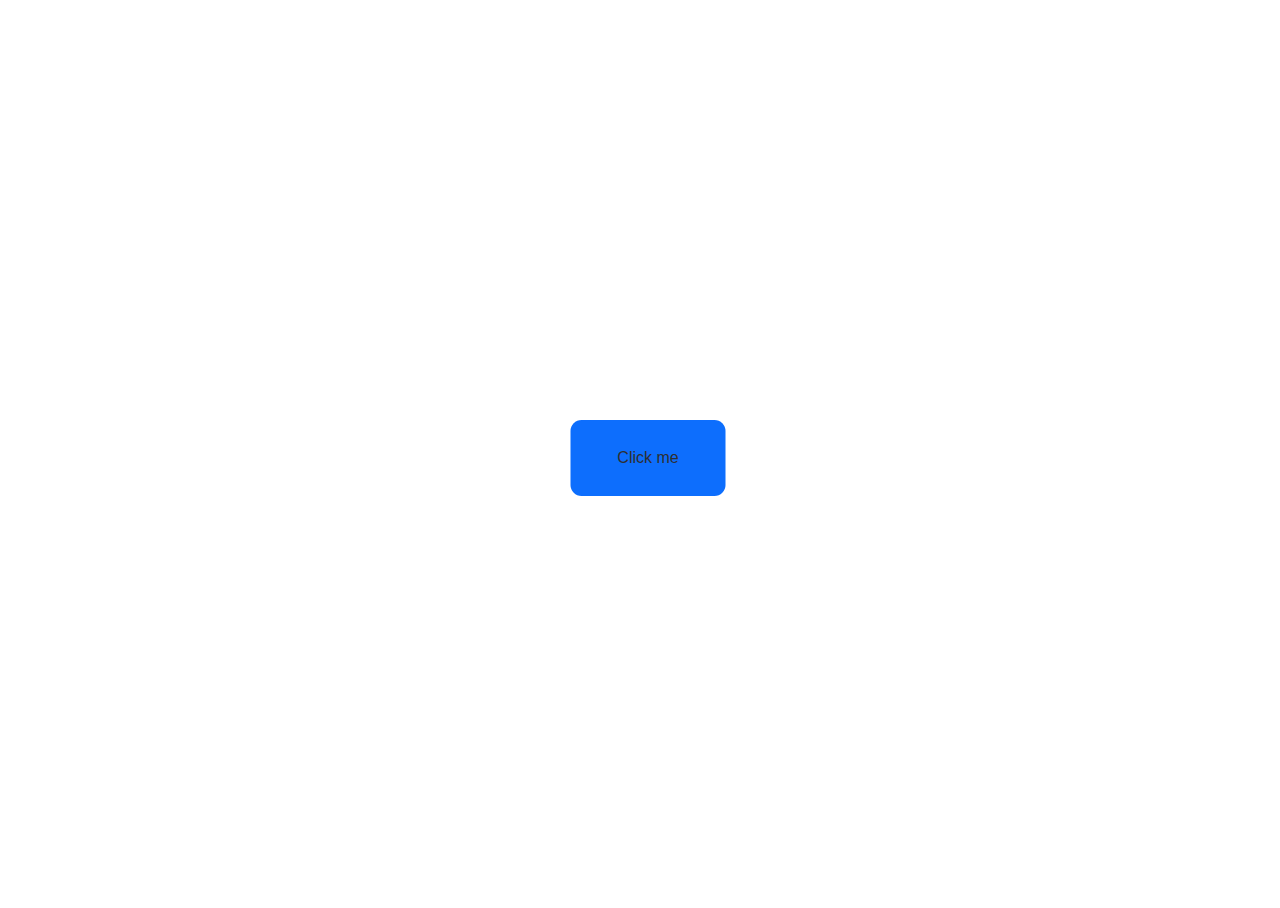
<file: assets/index (1).html>
<!DOCTYPE html>

<html>
    <head>
        <meta charset="utf-8">
        <meta http-equiv="X-UA-Compatible" content="IE=edge">
        <title></title>
        <meta name="description" content="">
        <meta name="viewport" content="width=device-width, initial-scale=1">
        <style>
    
            :root { 
--buttonColor0: rgba(13.00000000000001, 110.00000000000023, 253, 1); 
--buttonColor1: rgba(0, 0, 0, 0); 
--buttonColor2: rgba(0, 0, 0, 0); 
--buttonFontColor: rgba(47, 47, 47, 1); 
--buttonFontSize: 16px; 
}


            
          html,body {
    overflow:hidden;
    width: 100%;
    height: 100%;
}
body  {
	display: flex;
    align-content: space-around;
    justify-content: center;
    flex-wrap: wrap;
    flex-direction: row;
    align-items: center;
}

          .buttonWrap {
	z-index: 1;
	position: relative;
	width: 400px;
	height: 400px;
	max-width: 50%;
}
            
.particleButton {
	z-index: 1;
	color: var(--buttonFontColor);
	padding: 0em;
	font-size: var(--buttonFontSize);
	position: absolute;
	width: 90px;
	height: 90px;
	left: 50%;
	top: 50%;
	transform: translate(-50%, -50%) scale(1, 1);

	background-color: unset;
	background: var(--buttonColor0);
	pointer-events: all;
	cursor: pointer;
	border-radius: 50%;
	border-width: 0px;
	box-sizing: border-box;
	transition: box-shadow ease-out 0.3s, transform 0.1s ease-in;
	box-shadow: 0px 0px 0px 5px var(--buttonColor2),
		0px 0px 0px 9px var(--buttonColor1),
		inset 0px 0px 0px 0px var(--buttonColor2);
}
.particleButton:hover:not(:active) {
	transition: 0.1s ease-in-out all;
	box-shadow: 0px 0px 0px 8px var(--buttonColor2),
		0px 0px 0px 14px var(--buttonColor1),
		inset 0px 0px 0px 0px var(--buttonColor2);

	transform: translate(-50%, -50%) scale(0.95, 0.95);
}
.particles {
	z-index: -1;
	background: none !important;
	pointer-events: none;
	cursor: pointer;
	box-shadow: none;
}
.particles::after {
	position: absolute;
	content: "";
	left: -105px;
	top: -105px;
	min-width: 300px;
	min-height: 300px;
	pointer-events: none;
	transition: background-size ease-in-out 0.5s,
		background-position ease-in-out 0.5s;
	background-repeat: no-repeat;
	overflow: hidden;
}

.particleButton:active {
	transition: box-shadow ease-out 0.1s, background-size ease-in-out 0.1s,
		background-position ease-in-out 0.1s;
	box-shadow: 0px 0px 0px 0px var(--buttonColor2),
		0px 0px 0px 5px var(--buttonColor1),
		inset 0px 0px 0px 5px var(--buttonColor2);

	transform: translate(-50%, -50%) scale(0.9, 0.9);
}
.particleButton:active ~ .particles::after {
	animation: none;
	background-size: 0;
}



        </style>
        <style>
            .theButton.animated::after { 
    animation: theButtonAnimation linear 1.65s forwards;
    background-image: 
        radial-gradient(circle, rgba(46.00000000000001, 94.99999999999999, 145, 1) 45%, transparent 45%),
        radial-gradient(circle, rgba(46.00000000000001, 94.99999999999999, 145, 1) 45%, transparent 45%),
        radial-gradient(circle, rgba(46.00000000000001, 94.99999999999999, 145, 1) 45%, transparent 45%),
        radial-gradient(circle, rgba(46.00000000000001, 94.99999999999999, 145, 1) 45%, transparent 45%),
        radial-gradient(circle, rgba(46.00000000000001, 94.99999999999999, 145, 1) 45%, transparent 45%),
        radial-gradient(circle, rgba(46.00000000000001, 94.99999999999999, 145, 1) 45%, transparent 45%),
        radial-gradient(circle, rgba(46.00000000000001, 94.99999999999999, 145, 1) 45%, transparent 45%),
        radial-gradient(circle, rgba(46.00000000000001, 94.99999999999999, 145, 1) 45%, transparent 45%),
        radial-gradient(circle, rgba(46.00000000000001, 94.99999999999999, 145, 1) 45%, transparent 45%),
        radial-gradient(circle, rgba(46.00000000000001, 94.99999999999999, 145, 1) 45%, transparent 45%),
        radial-gradient(circle, rgba(46.00000000000001, 94.99999999999999, 145, 1) 45%, transparent 45%),
        radial-gradient(circle, rgba(46.00000000000001, 94.99999999999999, 145, 1) 45%, transparent 45%),
        radial-gradient(circle, rgba(46.00000000000001, 94.99999999999999, 145, 1) 45%, transparent 45%),
        radial-gradient(circle, rgba(46.00000000000001, 94.99999999999999, 145, 1) 45%, transparent 45%),
        radial-gradient(circle, rgba(46.00000000000001, 94.99999999999999, 145, 1) 45%, transparent 45%);
} 
@keyframes theButtonAnimation {
    0% {
        transform:    scale(1,1);
        background-size: 20px 20px,27px 27px,22px 22px,28px 28px,29px 29px,26px 26px,18px 18px,19px 19px,21px 21px,20px 20px,24px 24px,17px 17px,17px 17px,21px 21px,28px 28px;
        background-position: 212px 214px,199px 216px,191px 222px,177px 217px,166px 212px,159px 206px,158px 201px,156px 189px,158px 177px,164px 168px,170px 158px,184px 158px,195px 157px,204px 159px,209px 162px;
    }
    2% {
        transform:    scale(0.98,0.98);
        background-size: 20px 20px,27px 27px,22px 22px,29px 29px,30px 30px,27px 27px,18px 18px,19px 19px,21px 21px,19px 19px,24px 24px,17px 17px,17px 17px,22px 22px,28px 28px;
        background-position: 233px 209px,218px 213px,207px 225px,187px 228px,176px 225px,163px 221px,147px 216px,140px 197px,139px 188px,145px 179px,151px 153px,169px 145px,181px 151px,195px 146px,216px 146px;
    }
    4% {
        transform:    scale(0.96,0.96);
        background-size: 20px 20px,27px 27px,23px 23px,30px 30px,31px 31px,28px 28px,18px 18px,19px 19px,21px 21px,19px 19px,24px 24px,17px 17px,18px 18px,22px 22px,29px 29px;
        background-position: 251px 201px,236px 205px,222px 219px,197px 230px,187px 228px,169px 229px,139px 228px,127px 205px,123px 200px,129px 192px,134px 153px,154px 138px,167px 154px,186px 142px,222px 135px;
    }
    6% {
        transform:    scale(0.94,0.94);
        background-size: 20px 20px,26px 26px,24px 24px,31px 31px,32px 32px,29px 29px,18px 18px,20px 20px,21px 21px,19px 19px,23px 23px,18px 18px,18px 18px,23px 23px,29px 29px;
        background-position: 267px 193px,251px 194px,235px 208px,206px 224px,197px 224px,175px 229px,132px 237px,116px 212px,110px 211px,116px 206px,119px 154px,141px 135px,154px 165px,178px 146px,226px 127px;
    }
    8% {
        transform:    scale(0.92,0.92);
        background-size: 20px 20px,26px 26px,25px 25px,32px 32px,33px 33px,30px 30px,18px 18px,20px 20px,21px 21px,19px 19px,23px 23px,18px 18px,19px 19px,24px 24px,29px 29px;
        background-position: 281px 184px,263px 182px,245px 195px,213px 212px,207px 210px,182px 221px,128px 245px,108px 218px,99px 222px,105px 218px,106px 158px,130px 134px,144px 181px,170px 159px,228px 122px;
    }
    10% {
        transform:    scale(0.9,0.9);
        background-size: 20px 20px,26px 26px,25px 25px,34px 34px,35px 35px,31px 31px,17px 17px,20px 20px,21px 21px,18px 18px,23px 23px,18px 18px,19px 19px,25px 25px,29px 29px;
        background-position: 292px 175px,272px 171px,253px 181px,219px 194px,214px 189px,189px 203px,125px 251px,102px 223px,90px 232px,96px 231px,96px 161px,121px 135px,137px 198px,163px 181px,229px 119px;
    }
    12% {
        transform:    scale(0.88,0.88);
        background-size: 20px 20px,26px 26px,26px 26px,35px 35px,36px 36px,33px 33px,17px 17px,20px 20px,21px 21px,18px 18px,23px 23px,19px 19px,19px 19px,25px 25px,30px 30px;
        background-position: 302px 167px,280px 160px,258px 167px,222px 173px,219px 165px,195px 175px,124px 256px,98px 228px,82px 241px,89px 242px,87px 166px,113px 137px,132px 214px,159px 205px,228px 119px;
    }
    14% {
        transform:    scale(0.86,0.86);
        background-size: 20px 20px,25px 25px,27px 27px,36px 36px,37px 37px,34px 34px,17px 17px,21px 21px,21px 21px,18px 18px,22px 22px,19px 19px,20px 20px,26px 26px,30px 30px;
        background-position: 311px 158px,286px 150px,260px 154px,223px 153px,222px 145px,199px 151px,125px 260px,95px 232px,74px 250px,83px 253px,80px 171px,107px 139px,129px 229px,157px 224px,226px 120px;
    }
    16% {
        transform:    scale(0.84,0.84);
        background-size: 20px 20px,25px 25px,28px 28px,38px 38px,39px 39px,35px 35px,17px 17px,21px 21px,21px 21px,17px 17px,22px 22px,19px 19px,20px 20px,27px 27px,30px 30px;
        background-position: 318px 150px,290px 140px,260px 142px,221px 137px,222px 128px,202px 136px,126px 262px,94px 235px,68px 258px,78px 263px,74px 176px,102px 143px,129px 242px,157px 237px,222px 124px;
    }
    18% {
        transform:    scale(0.8200000000000001,0.8200000000000001);
        background-size: 20px 20px,25px 25px,29px 29px,39px 39px,40px 40px,36px 36px,17px 17px,21px 21px,21px 21px,17px 17px,22px 22px,20px 20px,21px 21px,28px 28px,30px 30px;
        background-position: 325px 143px,294px 130px,258px 131px,218px 124px,221px 114px,203px 127px,129px 263px,94px 237px,63px 266px,73px 273px,69px 181px,99px 148px,130px 254px,158px 246px,217px 131px;
    }
    20% {
        transform:    scale(0.8,0.8);
        background-size: 20px 20px,25px 25px,30px 30px,41px 41px,42px 42px,37px 37px,17px 17px,22px 22px,21px 21px,17px 17px,22px 22px,20px 20px,21px 21px,29px 29px,31px 31px;
        background-position: 331px 135px,296px 121px,255px 121px,213px 114px,218px 102px,204px 122px,133px 262px,95px 239px,58px 274px,69px 283px,66px 186px,97px 153px,133px 263px,160px 252px,211px 142px;
    }
    22% {
        transform:    scale(0.78,0.78);
        background-size: 20px 20px,24px 24px,31px 31px,42px 42px,43px 43px,39px 39px,17px 17px,22px 22px,21px 21px,17px 17px,21px 21px,20px 20px,22px 22px,29px 29px,31px 31px;
        background-position: 337px 128px,298px 113px,250px 112px,206px 106px,214px 92px,204px 121px,138px 261px,97px 241px,54px 281px,66px 292px,63px 191px,97px 159px,138px 272px,163px 254px,203px 158px;
    }
    24% {
        transform:    scale(0.76,0.76);
        background-size: 20px 20px,24px 24px,31px 31px,44px 44px,45px 45px,40px 40px,17px 17px,22px 22px,21px 21px,16px 16px,21px 21px,21px 21px,22px 22px,30px 30px,31px 31px;
        background-position: 342px 121px,298px 105px,244px 105px,199px 101px,210px 83px,202px 123px,144px 257px,101px 241px,50px 288px,63px 300px,62px 196px,98px 166px,143px 279px,167px 254px,193px 182px;
    }
    26% {
        transform:    scale(0.74,0.74);
        background-size: 20px 20px,24px 24px,32px 32px,46px 46px,47px 47px,41px 41px,17px 17px,22px 22px,21px 21px,16px 16px,21px 21px,21px 21px,23px 23px,31px 31px,31px 31px;
        background-position: 346px 114px,299px 98px,237px 99px,191px 99px,204px 77px,199px 130px,152px 251px,106px 241px,47px 294px,60px 309px,61px 201px,101px 172px,148px 284px,171px 251px,182px 206px;
    }
    28% {
        transform:    scale(0.72,0.72);
        background-size: 20px 20px,24px 24px,34px 34px,47px 47px,49px 49px,43px 43px,17px 17px,23px 23px,21px 21px,16px 16px,21px 21px,22px 22px,23px 23px,32px 32px,32px 32px;
        background-position: 350px 108px,298px 91px,229px 94px,182px 99px,199px 71px,196px 143px,161px 243px,113px 240px,44px 301px,58px 317px,62px 206px,107px 180px,155px 288px,176px 244px,170px 220px;
    }
    30% {
        transform:    scale(0.7,0.7);
        background-size: 20px 20px,23px 23px,35px 35px,49px 49px,51px 51px,44px 44px,17px 17px,23px 23px,21px 21px,16px 16px,20px 20px,22px 22px,24px 24px,33px 33px,32px 32px;
        background-position: 353px 101px,297px 84px,220px 90px,173px 102px,193px 67px,191px 163px,171px 231px,121px 237px,41px 307px,57px 324px,63px 211px,114px 187px,162px 291px,182px 233px,159px 224px;
    }
    32% {
        transform:    scale(0.6799999999999999,0.6799999999999999);
        background-size: 20px 20px,23px 23px,36px 36px,51px 51px,53px 53px,46px 46px,17px 17px,23px 23px,21px 21px,15px 15px,20px 20px,22px 22px,24px 24px,34px 34px,32px 32px;
        background-position: 356px 95px,295px 78px,211px 89px,164px 107px,187px 65px,184px 190px,183px 211px,131px 234px,39px 312px,55px 331px,66px 216px,125px 195px,169px 292px,187px 215px,150px 221px;
    }
    34% {
        transform:    scale(0.6599999999999999,0.6599999999999999);
        background-size: 20px 20px,23px 23px,37px 37px,53px 53px,55px 55px,47px 47px,17px 17px,24px 24px,21px 21px,15px 15px,20px 20px,23px 23px,25px 25px,35px 35px,33px 33px;
        background-position: 359px 89px,293px 73px,201px 88px,156px 117px,180px 63px,176px 210px,196px 181px,143px 228px,37px 318px,54px 338px,69px 220px,138px 202px,176px 292px,192px 187px,143px 214px;
    }
    36% {
        transform:    scale(0.64,0.64);
        background-size: 20px 20px,23px 23px,38px 38px,55px 55px,57px 57px,49px 49px,17px 17px,24px 24px,21px 21px,15px 15px,20px 20px,23px 23px,25px 25px,36px 36px,33px 33px;
        background-position: 361px 84px,291px 68px,191px 90px,148px 131px,174px 63px,167px 218px,207px 156px,157px 219px,36px 323px,53px 345px,74px 224px,153px 207px,183px 291px,195px 156px,137px 203px;
    }
    38% {
        transform:    scale(0.62,0.62);
        background-size: 20px 20px,23px 23px,39px 39px,57px 57px,59px 59px,51px 51px,17px 17px,24px 24px,21px 21px,15px 15px,20px 20px,24px 24px,26px 26px,37px 37px,33px 33px;
        background-position: 363px 78px,288px 64px,181px 93px,142px 151px,167px 65px,159px 218px,218px 140px,173px 204px,35px 328px,53px 351px,79px 228px,171px 207px,191px 288px,196px 133px,134px 189px;
    }
    40% {
        transform:    scale(0.6,0.6);
        background-size: 20px 20px,22px 22px,40px 40px,60px 60px,61px 61px,53px 53px,17px 17px,25px 25px,21px 21px,15px 15px,19px 19px,24px 24px,26px 26px,39px 39px,33px 33px;
        background-position: 365px 73px,284px 60px,170px 98px,137px 177px,160px 67px,152px 210px,227px 129px,191px 181px,34px 332px,52px 357px,86px 232px,190px 199px,198px 283px,197px 118px,134px 175px;
    }
    42% {
        transform:    scale(0.5800000000000001,0.5800000000000001);
        background-size: 20px 20px,22px 22px,42px 42px,62px 62px,64px 64px,54px 54px,17px 17px,25px 25px,21px 21px,14px 14px,19px 19px,25px 25px,27px 27px,40px 40px,34px 34px;
        background-position: 366px 68px,280px 56px,160px 106px,136px 200px,154px 72px,146px 195px,235px 120px,208px 163px,33px 337px,52px 363px,94px 235px,209px 182px,206px 277px,197px 106px,136px 161px;
    }
    44% {
        transform:    scale(0.56,0.56);
        background-size: 20px 20px,22px 22px,43px 43px,64px 64px,66px 66px,56px 56px,16px 16px,25px 25px,20px 20px,14px 14px,19px 19px,25px 25px,28px 28px,41px 41px,34px 34px;
        background-position: 367px 63px,276px 53px,150px 117px,136px 219px,147px 78px,142px 173px,241px 114px,223px 153px,33px 341px,52px 369px,103px 237px,225px 166px,212px 269px,196px 96px,141px 150px;
    }
    46% {
        transform:    scale(0.54,0.54);
        background-size: 20px 20px,22px 22px,44px 44px,67px 67px,69px 69px,58px 58px,16px 16px,26px 26px,20px 20px,14px 14px,19px 19px,25px 25px,28px 28px,42px 42px,34px 34px;
        background-position: 368px 58px,272px 51px,142px 131px,137px 233px,141px 86px,141px 150px,247px 109px,237px 148px,32px 345px,53px 374px,114px 239px,239px 155px,219px 259px,195px 89px,148px 143px;
    }
    48% {
        transform:    scale(0.52,0.52);
        background-size: 20px 20px,21px 21px,46px 46px,69px 69px,71px 71px,60px 60px,16px 16px,26px 26px,20px 20px,14px 14px,18px 18px,26px 26px,29px 29px,44px 44px,35px 35px;
        background-position: 368px 54px,267px 49px,135px 149px,140px 245px,136px 96px,142px 133px,252px 105px,248px 145px,33px 348px,53px 379px,126px 239px,250px 145px,224px 246px,193px 84px,157px 140px;
    }
    50% {
        transform:    scale(0.5,0.5);
        background-size: 20px 20px,21px 21px,47px 47px,72px 72px,74px 74px,62px 62px,16px 16px,26px 26px,20px 20px,14px 14px,18px 18px,26px 26px,29px 29px,45px 45px,35px 35px;
        background-position: 368px 50px,262px 48px,130px 170px,143px 254px,131px 108px,144px 122px,255px 103px,257px 144px,33px 352px,54px 384px,140px 238px,260px 137px,227px 231px,191px 81px,167px 143px;
    }
    52% {
        transform:    scale(0.48,0.48);
        background-size: 20px 20px,21px 21px,49px 49px,75px 75px,77px 77px,64px 64px,16px 16px,27px 27px,20px 20px,13px 13px,18px 18px,27px 27px,30px 30px,46px 46px,35px 35px;
        background-position: 368px 45px,257px 47px,128px 192px,146px 262px,128px 125px,148px 116px,258px 102px,264px 144px,33px 355px,55px 389px,156px 235px,267px 130px,229px 213px,189px 80px,178px 155px;
    }
    54% {
        transform:    scale(0.45999999999999996,0.45999999999999996);
        background-size: 20px 20px,21px 21px,50px 50px,78px 78px,80px 80px,67px 67px,16px 16px,27px 27px,20px 20px,13px 13px,18px 18px,27px 27px,31px 31px,48px 48px,35px 35px;
        background-position: 368px 42px,251px 47px,129px 212px,150px 268px,127px 147px,152px 116px,260px 102px,269px 145px,34px 358px,56px 393px,174px 227px,273px 125px,229px 192px,187px 80px,189px 178px;
    }
    56% {
        transform:    scale(0.43999999999999995,0.43999999999999995);
        background-size: 20px 20px,21px 21px,52px 52px,81px 81px,83px 83px,69px 69px,16px 16px,27px 27px,20px 20px,13px 13px,18px 18px,28px 28px,31px 31px,49px 49px,36px 36px;
        background-position: 367px 38px,245px 47px,131px 229px,154px 272px,128px 171px,158px 121px,262px 102px,273px 147px,35px 361px,57px 397px,193px 210px,278px 119px,226px 170px,184px 82px,199px 204px;
    }
    58% {
        transform:    scale(0.42000000000000004,0.42000000000000004);
        background-size: 20px 20px,20px 20px,54px 54px,84px 84px,86px 86px,71px 71px,16px 16px,28px 28px,20px 20px,13px 13px,17px 17px,28px 28px,32px 32px,51px 51px,36px 36px;
        background-position: 367px 34px,239px 48px,135px 244px,158px 276px,131px 192px,163px 135px,263px 104px,275px 150px,36px 363px,58px 401px,211px 184px,282px 115px,220px 150px,181px 86px,207px 222px;
    }
    60% {
        transform:    scale(0.4,0.4);
        background-size: 20px 20px,20px 20px,55px 55px,87px 87px,90px 90px,74px 74px,16px 16px,28px 28px,20px 20px,13px 13px,17px 17px,29px 29px,33px 33px,52px 52px,36px 36px;
        background-position: 366px 31px,232px 50px,140px 256px,161px 278px,136px 206px,169px 160px,262px 107px,275px 153px,38px 365px,60px 405px,227px 159px,285px 111px,212px 135px,178px 91px,213px 233px;
    }
    62% {
        transform:    scale(0.38,0.38);
        background-size: 20px 20px,20px 20px,57px 57px,90px 90px,93px 93px,76px 76px,16px 16px,28px 28px,20px 20px,12px 12px,17px 17px,29px 29px,34px 34px,54px 54px,37px 37px;
        background-position: 365px 28px,226px 52px,146px 266px,165px 278px,142px 214px,173px 186px,261px 111px,274px 157px,39px 368px,61px 408px,241px 139px,287px 108px,203px 123px,175px 99px,218px 241px;
    }
    64% {
        transform:    scale(0.36,0.36);
        background-size: 20px 20px,20px 20px,59px 59px,94px 94px,97px 97px,79px 79px,16px 16px,29px 29px,20px 20px,12px 12px,17px 17px,30px 30px,34px 34px,55px 55px,37px 37px;
        background-position: 363px 25px,219px 56px,153px 275px,168px 278px,148px 218px,175px 204px,259px 116px,270px 161px,41px 369px,63px 411px,253px 122px,289px 106px,193px 116px,171px 111px,222px 246px;
    }
    66% {
        transform:    scale(0.33999999999999997,0.33999999999999997);
        background-size: 20px 20px,20px 20px,61px 61px,97px 97px,100px 100px,82px 82px,16px 16px,29px 29px,20px 20px,12px 12px,17px 17px,31px 31px,35px 35px,57px 57px,37px 37px;
        background-position: 362px 22px,212px 60px,159px 282px,172px 277px,154px 219px,177px 213px,256px 122px,265px 166px,43px 371px,65px 415px,264px 105px,289px 104px,183px 112px,168px 127px,224px 248px;
    }
    68% {
        transform:    scale(0.31999999999999995,0.31999999999999995);
        background-size: 20px 20px,19px 19px,63px 63px,101px 101px,104px 104px,85px 85px,16px 16px,30px 30px,20px 20px,12px 12px,17px 17px,31px 31px,36px 36px,59px 59px,38px 38px;
        background-position: 360px 20px,204px 65px,166px 288px,175px 274px,160px 216px,177px 219px,252px 129px,258px 172px,45px 372px,67px 417px,273px 90px,289px 103px,172px 112px,165px 151px,225px 249px;
    }
    70% {
        transform:    scale(0.30000000000000004,0.30000000000000004);
        background-size: 20px 20px,19px 19px,64px 64px,105px 105px,108px 108px,88px 88px,16px 16px,30px 30px,20px 20px,12px 12px,16px 16px,32px 32px,37px 37px,60px 60px,38px 38px;
        background-position: 358px 17px,197px 71px,172px 293px,177px 271px,166px 210px,177px 220px,246px 138px,248px 178px,47px 373px,69px 420px,283px 76px,288px 102px,162px 115px,163px 183px,224px 247px;
    }
    72% {
        transform:    scale(0.28,0.28);
        background-size: 20px 20px,19px 19px,67px 67px,109px 109px,113px 113px,91px 91px,16px 16px,30px 30px,20px 20px,11px 11px,16px 16px,32px 32px,37px 37px,62px 62px,38px 38px;
        background-position: 356px 15px,190px 78px,179px 296px,180px 266px,170px 201px,176px 218px,239px 149px,235px 184px,50px 374px,71px 422px,291px 62px,286px 102px,153px 121px,162px 209px,222px 243px;
    }
    74% {
        transform:    scale(0.26,0.26);
        background-size: 20px 20px,19px 19px,69px 69px,113px 113px,117px 117px,94px 94px,16px 16px,31px 31px,20px 20px,11px 11px,16px 16px,33px 33px,38px 38px,64px 64px,39px 39px;
        background-position: 353px 13px,182px 87px,185px 299px,182px 261px,173px 188px,174px 212px,229px 162px,219px 191px,52px 375px,73px 424px,300px 49px,284px 102px,144px 130px,161px 226px,219px 237px;
    }
    76% {
        transform:    scale(0.24,0.24);
        background-size: 20px 20px,19px 19px,71px 71px,118px 118px,121px 121px,97px 97px,16px 16px,31px 31px,20px 20px,11px 11px,16px 16px,33px 33px,39px 39px,66px 66px,39px 39px;
        background-position: 351px 12px,175px 97px,191px 301px,184px 254px,175px 170px,171px 203px,217px 180px,201px 195px,55px 375px,76px 426px,308px 36px,281px 103px,138px 143px,161px 239px,214px 228px;
    }
    78% {
        transform:    scale(0.21999999999999997,0.21999999999999997);
        background-size: 20px 20px,18px 18px,73px 73px,122px 122px,126px 126px,100px 100px,15px 15px,32px 32px,20px 20px,11px 11px,16px 16px,34px 34px,40px 40px,68px 68px,39px 39px;
        background-position: 348px 10px,168px 108px,197px 302px,185px 246px,174px 148px,167px 189px,203px 202px,181px 192px,58px 376px,78px 428px,315px 23px,277px 105px,133px 160px,161px 248px,207px 215px;
    }
    80% {
        transform:    scale(0.19999999999999996,0.19999999999999996);
        background-size: 20px 20px,18px 18px,75px 75px,127px 127px,131px 131px,104px 104px,15px 15px,32px 32px,20px 20px,11px 11px,15px 15px,35px 35px,41px 41px,70px 70px,40px 40px;
        background-position: 345px 9px,161px 122px,203px 302px,186px 237px,171px 124px,162px 166px,187px 217px,161px 182px,61px 376px,81px 430px,323px 11px,272px 107px,131px 179px,160px 255px,199px 196px;
    }
    82% {
        transform:    scale(0.18000000000000005,0.18000000000000005);
        background-size: 20px 20px,18px 18px,78px 78px,132px 132px,136px 136px,107px 107px,15px 15px,32px 32px,20px 20px,11px 11px,15px 15px,35px 35px,42px 42px,72px 72px,40px 40px;
        background-position: 342px 8px,156px 139px,209px 301px,186px 227px,165px 101px,155px 136px,171px 222px,144px 171px,65px 375px,83px 431px,330px -2px,266px 110px,131px 197px,160px 259px,189px 170px;
    }
    84% {
        transform:    scale(0.16000000000000003,0.16000000000000003);
        background-size: 20px 20px,18px 18px,80px 80px,137px 137px,141px 141px,111px 111px,15px 15px,33px 33px,20px 20px,10px 10px,15px 15px,36px 36px,43px 43px,75px 75px,40px 40px;
        background-position: 339px 7px,152px 160px,214px 300px,185px 216px,157px 84px,146px 111px,157px 217px,130px 163px,68px 375px,86px 432px,337px -13px,259px 114px,134px 214px,160px 262px,177px 151px;
    }
    86% {
        transform:    scale(0.14,0.14);
        background-size: 20px 20px,18px 18px,83px 83px,142px 142px,147px 147px,115px 115px,15px 15px,33px 33px,20px 20px,10px 10px,15px 15px,37px 37px,44px 44px,77px 77px,41px 41px;
        background-position: 335px 6px,151px 184px,219px 298px,183px 203px,148px 71px,137px 97px,145px 207px,118px 157px,72px 374px,89px 433px,345px -25px,252px 119px,139px 227px,160px 264px,165px 142px;
    }
    88% {
        transform:    scale(0.12,0.12);
        background-size: 19px 19px,18px 18px,85px 85px,147px 147px,152px 152px,119px 119px,15px 15px,34px 34px,20px 20px,10px 10px,15px 15px,37px 37px,45px 45px,79px 79px,41px 41px;
        background-position: 331px 6px,151px 210px,224px 295px,180px 189px,137px 63px,128px 92px,136px 195px,108px 152px,76px 372px,92px 434px,351px -37px,242px 125px,146px 238px,160px 263px,154px 142px;
    }
    90% {
        transform:    scale(0.09999999999999998,0.09999999999999998);
        background-size: 19px 19px,17px 17px,88px 88px,153px 153px,158px 158px,123px 123px,15px 15px,34px 34px,20px 20px,10px 10px,15px 15px,38px 38px,46px 46px,81px 81px,41px 41px;
        background-position: 327px 6px,155px 232px,228px 292px,175px 172px,126px 59px,119px 92px,129px 182px,101px 148px,80px 371px,95px 434px,358px -48px,231px 132px,153px 245px,160px 261px,144px 150px;
    }
    92% {
        transform:    scale(0.07999999999999996,0.07999999999999996);
        background-size: 19px 19px,17px 17px,91px 91px,159px 159px,164px 164px,127px 127px,15px 15px,35px 35px,20px 20px,10px 10px,14px 14px,39px 39px,47px 47px,84px 84px,42px 42px;
        background-position: 323px 6px,160px 250px,232px 288px,169px 153px,114px 59px,112px 99px,125px 170px,96px 144px,84px 369px,98px 434px,365px -59px,218px 142px,162px 249px,160px 258px,137px 163px;
    }
    94% {
        transform:    scale(0.06000000000000005,0.06000000000000005);
        background-size: 19px 19px,17px 17px,94px 94px,165px 165px,171px 171px,132px 132px,15px 15px,35px 35px,20px 20px,10px 10px,14px 14px,39px 39px,48px 48px,86px 86px,42px 42px;
        background-position: 319px 6px,166px 266px,235px 283px,160px 132px,102px 63px,106px 113px,123px 159px,92px 142px,89px 367px,102px 434px,371px -70px,203px 157px,171px 250px,160px 253px,132px 179px;
    }
    96% {
        transform:    scale(0.040000000000000036,0.040000000000000036);
        background-size: 19px 19px,17px 17px,96px 96px,171px 171px,177px 177px,136px 136px,15px 15px,35px 35px,20px 20px,10px 10px,14px 14px,40px 40px,49px 49px,89px 89px,42px 42px;
        background-position: 315px 7px,173px 278px,239px 278px,148px 108px,91px 73px,102px 133px,124px 149px,91px 140px,93px 365px,105px 434px,378px -81px,186px 178px,181px 248px,160px 246px,130px 195px;
    }
    98% {
        transform:    scale(0.020000000000000018,0.020000000000000018);
        background-size: 19px 19px,17px 17px,100px 100px,178px 178px,184px 184px,141px 141px,15px 15px,36px 36px,20px 20px,9px 9px,14px 14px,41px 41px,50px 50px,92px 92px,43px 43px;
        background-position: 310px 8px,181px 289px,241px 272px,134px 86px,81px 91px,101px 152px,127px 141px,90px 139px,98px 362px,109px 434px,384px -92px,168px 198px,190px 244px,159px 237px,130px 208px;
    }
    100% {
        transform:    scale(0,0);
        background-size: 19px 19px,17px 17px,103px 103px,185px 185px,191px 191px,146px 146px,15px 15px,36px 36px,20px 20px,9px 9px,14px 14px,41px 41px,51px 51px,95px 95px,43px 43px;
        background-position: 305px 9px,188px 298px,244px 266px,117px 72px,73px 115px,101px 165px,132px 134px,91px 138px,103px 359px,112px 433px,391px -102px,150px 209px,198px 236px,158px 226px,133px 219px;
    }} 
.theButton.particles::after {
    left: -122.5px;
    top: -162px;
    min-width: 400px;
    min-height: 400px;
}
.theButton {
    width: 155px;
    height: 76px;
    background: rgba(13.00000000000001, 110.00000000000023, 253, 1);
    color: rgba(47, 47, 47, 1);
    border-radius: 11px;
    box-shadow: 0px 0px 0px 5px rgba(0, 0, 0, 0), 0px 0px 0px 9px rgba(0, 0, 0, 0), inset 0px 0px 0px 0px rgba(0, 0, 0, 0);
}

        </style>
    </head>
    <body>
    
        <div class='buttonWrap'>
            <button class='theButton particleButton'>Click me</button>
            <div class='theButton particleButton particles'></div>
        </div>
        <script>
            document.querySelectorAll("button.particleButton").forEach(btn => {
				let btnBg = btn.parentNode.querySelector(".particles")
				let initalListener = () => {
					btnBg.classList.add("animated")
					btn.removeEventListener("click", initalListener)
				}
				btn.addEventListener("click", initalListener)
			})
        </script>
    </body>
</html>
</file>
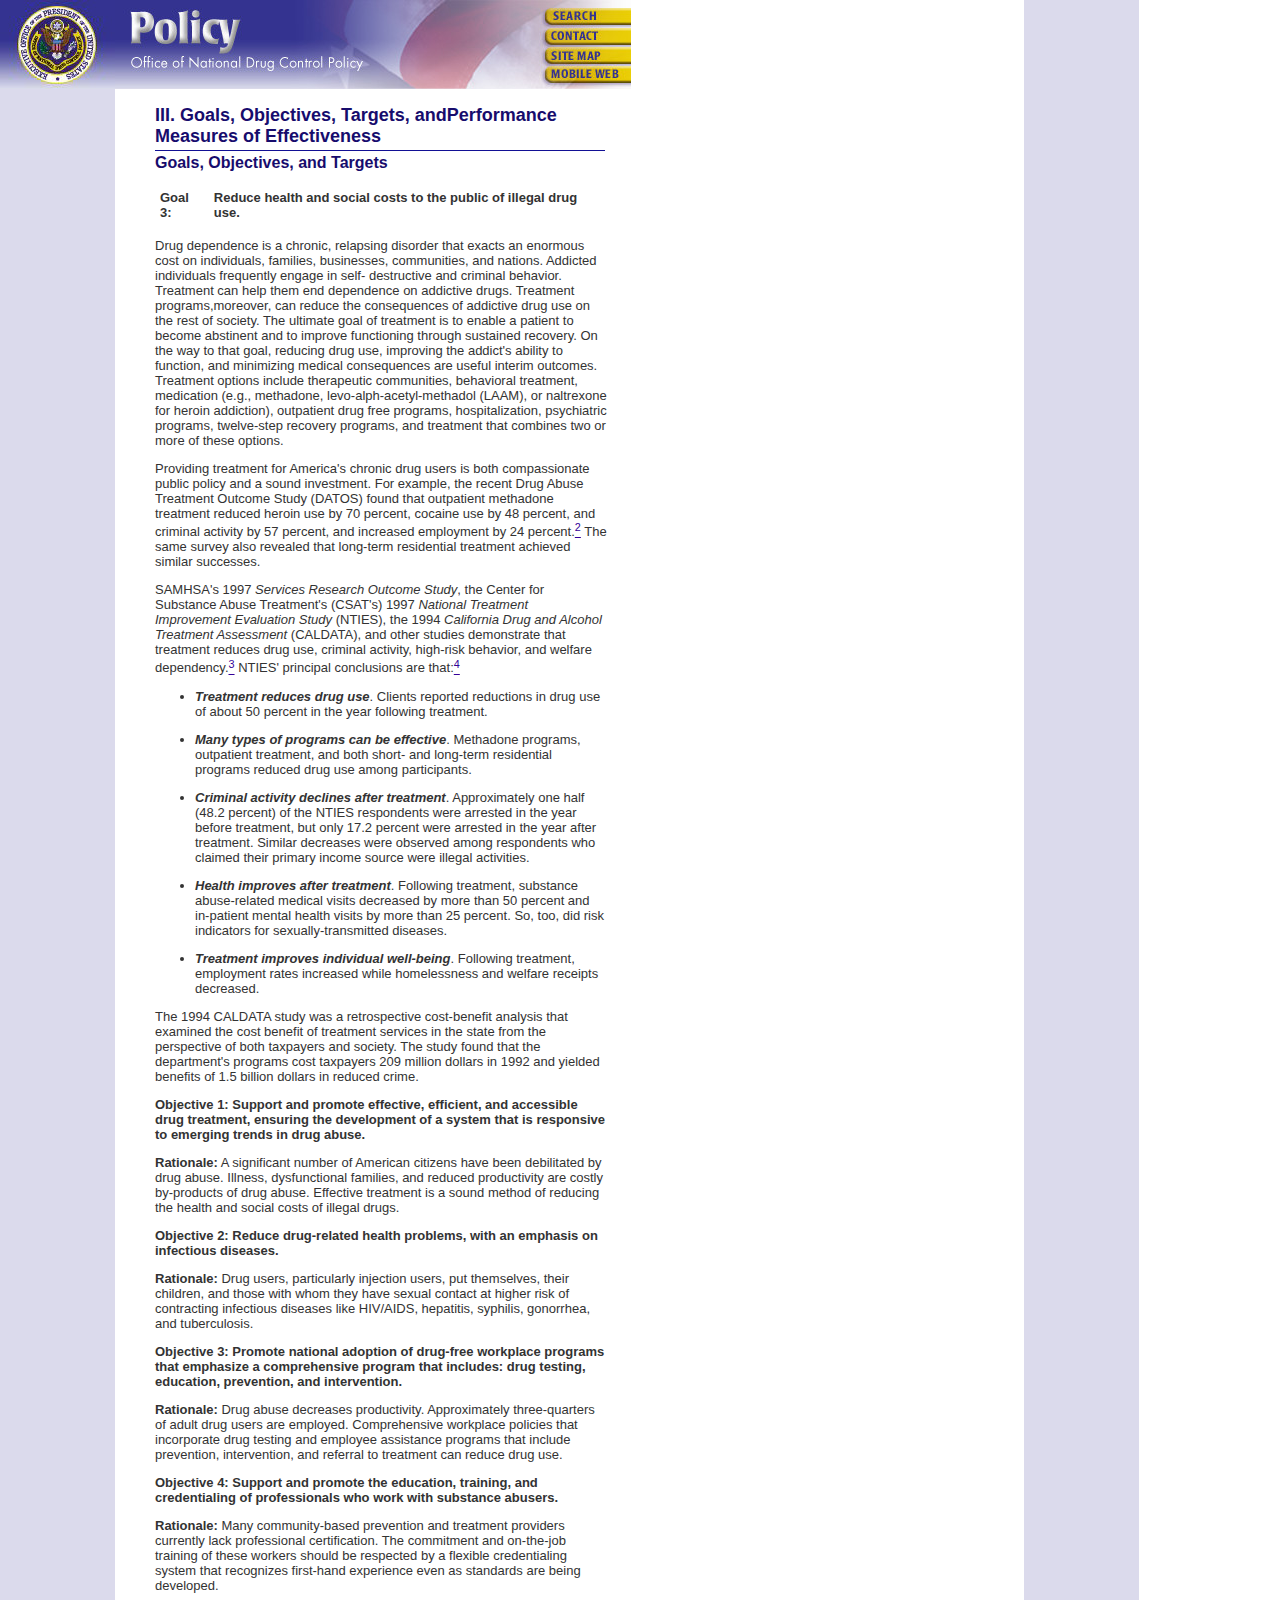
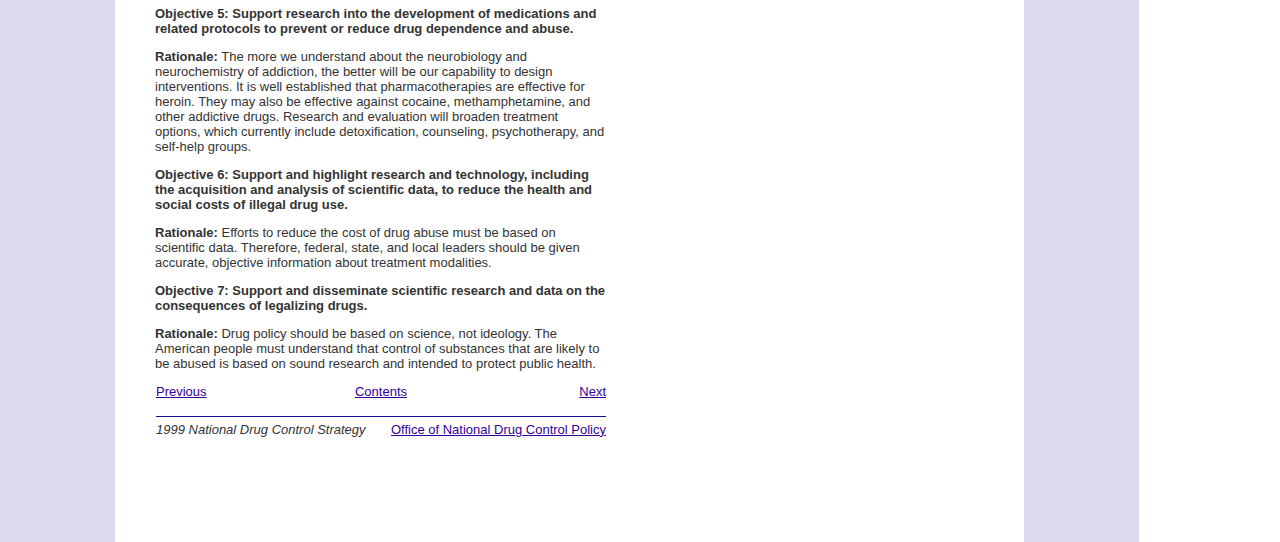
<file: Links/Goals, Objectives, and Targets.html>
<!-- saved from url=(0069)https://www.ncjrs.gov/ondcppubs/publications/policy/99ndcs/iii-d.html -->
<html><head><meta http-equiv="Content-Type" content="text/html; charset=windows-1252">

<title>Goals, Objectives, and Targets</title>



</head><body background="./Goals, Objectives, and Targets_files/left_main_bkgd.gif" marginheight="0" topmargin="0" leftmargin="0" marginwidth="0" text="#333333" link="#330099" vlink="#330099" alink="#330099" bgcolor="#ffffff">





<style type="text/css">

        A:link          { color:330099;text-decoration:underline }

        A:visited       { color:330099; text-decoration:underline }

        A:hover         { color:cc0000;text-decoration:underline }

        a{text color:330099;text-decoration:none }

</style>









<div align="left">

<table border="0" cellspacing="0" cellpadding="0" width="631">

<tbody><tr valign="top">

<td width="115" align="left" valign="top" bgcolor="#e3e3ef" background="./Goals, Objectives, and Targets_files/left_cell_bkgd.gif"><div align="center"><a href="http://www.whitehousedrugpolicy.gov/"><img src="./Goals, Objectives, and Targets_files/lc_logo_blue.jpg" width="115" height="89" alt="ONDCP Seal" border="0" vspace="0" hspace="0"></a></div>

</td>

<td width="516" align="left" valign="top"><img src="./Goals, Objectives, and Targets_files/mast_policy.jpg" width="431" height="89" alt="Policy" border="0" vspace="0" hspace="0"><img src="./Goals, Objectives, and Targets_files/rnav_blue.jpg" width="85" height="89" alt="Policy" border="0" vspace="0" hspace="0" usemap="#right_nav"><br>







<blockquote>





<font size="2" face="arial, helvetica, sans-serif"><font size="2" face="arial, helvetica, sans-serif">



<font size="+1" color="#170C6D" face="Arial"><b>III. Goals, Objectives, Targets, andPerformance Measures of Effectiveness</b></font><br>

<img src="./Goals, Objectives, and Targets_files/blue.gif" alt="line" width="450" height="1" vspace="3"><br>

<font size="3" color="#170C6D" face="Arial"><b>Goals, Objectives, and Targets</b></font><p>



<table border="0" cellpadding="5" cellspacing="0"><tbody><tr valign="top">

<td><font size="2" face="arial, helvetica, sans-serif"><b>Goal 3:</b></font></td> <td><font size="2" face="arial, helvetica, sans-serif"><b>Reduce health and social costs to the public of illegal drug use.</b></font></td></tr></tbody></table></p><p>



Drug dependence is a chronic, relapsing disorder that exacts an enormous cost on individuals, families, businesses, communities, and nations. Addicted individuals frequently engage in self- destructive and criminal behavior. Treatment can help them end dependence on addictive drugs. Treatment programs,moreover, can reduce the consequences of addictive drug use on the rest of society. The ultimate goal of treatment is to enable a patient to become abstinent and to improve functioning through sustained recovery. On the way to that goal, reducing drug use, improving the addict's ability to function, and minimizing medical consequences are useful interim outcomes. Treatment options include therapeutic communities, behavioral treatment, medication (e.g., methadone, levo-alph-acetyl-methadol (LAAM), or naltrexone for heroin addiction), outpatient drug free programs, hospitalization, psychiatric programs, twelve-step recovery programs, and treatment that combines two or more of these options.</p><p>



Providing treatment for America's chronic drug users is both compassionate public policy and a sound investment. For example, the recent Drug Abuse Treatment Outcome Study (DATOS) found that outpatient methadone treatment reduced heroin use by 70 percent, cocaine use by 48 percent, and criminal activity by 57 percent, and increased employment by 24 percent.<a name="iiitext2"></a><a href="https://www.ncjrs.gov/ondcppubs/publications/policy/99ndcs/iii-notes.html#iiinote2"><sup>2</sup></a>  The same survey also revealed that long-term residential treatment achieved similar successes. </p><p>



SAMHSA's 1997 <i>Services Research Outcome Study</i>, the Center for Substance Abuse Treatment's (CSAT's) 1997 <i>National Treatment Improvement Evaluation Study</i> (NTIES), the 1994 <i>California Drug and Alcohol Treatment Assessment</i> (CALDATA), and other studies demonstrate that treatment reduces drug use, criminal activity, high-risk behavior, and welfare dependency.<a name="iiitext3"></a><a href="https://www.ncjrs.gov/ondcppubs/publications/policy/99ndcs/iii-notes.html#iiinote3"><sup>3</sup></a>  NTIES' principal conclusions are that:<a name="iiitext4"></a><a href="https://www.ncjrs.gov/ondcppubs/publications/policy/99ndcs/iii-notes.html#iiinote4"><sup>4</sup></a></p><p>



</p><ul><li> <b><i>Treatment reduces drug use</i></b>. Clients reported reductions in drug use of about 50 percent in the year following treatment.<p>



</p></li><li> <b><i>Many types of programs can be effective</i></b>. Methadone programs, outpatient treatment, and both short- and long-term residential programs reduced drug use among participants.<p>



</p></li><li> <b><i>Criminal activity declines after treatment</i></b>. Approximately one half (48.2 percent) of the NTIES respondents were arrested in the year before treatment, but only 17.2 percent were arrested in the year after treatment. Similar decreases were observed among respondents who claimed their primary income source were illegal activities.<p>



</p></li><li> <b><i>Health improves after treatment</i></b>. Following treatment, substance abuse-related medical visits decreased by more than 50 percent and in-patient mental health visits by more than 25 percent. So, too, did risk indicators for sexually-transmitted diseases.<p>



</p></li><li> <b><i>Treatment improves individual well-being</i></b>. Following treatment, employment rates increased while homelessness and welfare receipts decreased.</li></ul><p>



The 1994 CALDATA study was a retrospective cost-benefit analysis that examined the cost benefit of treatment services in the state from the perspective of both taxpayers and society. The study found that the department's programs cost taxpayers 209 million dollars in 1992 and yielded benefits of 1.5 billion dollars in reduced crime.</p><p>



<b>Objective 1: Support and promote effective, efficient, and accessible drug treatment, ensuring the development of a system that is responsive to emerging trends in drug abuse.</b></p><p>



<b>Rationale:</b> A significant number of American citizens have been debilitated by drug abuse. Illness, dysfunctional families, and reduced productivity are costly by-products of drug abuse. Effective treatment is a sound method of reducing the health and social costs of illegal drugs. </p><p>



<b>Objective 2: Reduce drug-related health problems, with an emphasis on infectious diseases.</b></p><p>



<b>Rationale:</b> Drug users, particularly injection users, put themselves, their children, and those with whom they have sexual contact at higher risk of contracting infectious diseases like HIV/AIDS, hepatitis, syphilis, gonorrhea, and tuberculosis.</p><p>



<b>Objective 3: Promote national adoption of drug-free workplace programs that emphasize a comprehensive program that includes: drug testing, education, prevention, and intervention.</b></p><p>



<b>Rationale:</b> Drug abuse decreases productivity. Approximately three-quarters of adult drug users are employed. Comprehensive workplace policies that incorporate drug testing and employee assistance programs that include prevention, intervention, and referral to treatment can reduce drug use.</p><p>



<b>Objective 4: Support and promote the education, training, and credentialing of professionals who work with substance abusers.</b></p><p>



<b>Rationale:</b> Many community-based prevention and treatment providers currently lack professional certification. The commitment and on-the-job training of these workers should be respected by a flexible credentialing system that recognizes first-hand experience even as standards are being developed.</p><p>



<b>Objective 5: Support research into the development of medications and related protocols to prevent or reduce drug dependence and abuse.</b></p><p>



<b>Rationale:</b> The more we understand about the neurobiology and neurochemistry of addiction, the better will be our capability to design interventions. It is well established that pharmacotherapies are effective for heroin. They may also be effective against cocaine, methamphetamine, and other addictive drugs. Research and evaluation will broaden treatment options, which currently include detoxification, counseling, psychotherapy, and self-help groups.</p><p>



<b>Objective 6: Support and highlight research and technology, including the acquisition and analysis of scientific data, to reduce the health and social costs of illegal drug use.</b></p><p>



<b>Rationale:</b> Efforts to reduce the cost of drug abuse must be based on scientific data. Therefore, federal, state, and local leaders should be given accurate, objective information about treatment modalities.</p><p>



<b>Objective 7: Support and disseminate scientific research and data on the consequences of legalizing drugs.</b></p><p>



<b>Rationale:</b> Drug policy should be based on science, not ideology. The American people must understand that control of substances that are likely to be abused is based on sound research and intended to protect public health.</p><p>









</p><p></p><div align="center"><table border="0" cellpadding="0" cellspacing="0" width="450"><tbody><tr>

<td width="33%"><font size="2" face="arial, helvetica, sans-serif">

<a href="https://www.ncjrs.gov/ondcppubs/publications/policy/99ndcs/iii-c.html"><font size="2" face="arial, helvetica, sans-serif">Previous

</font></a></font></td>

<td align="center" width="33%"><font size="2" face="arial, helvetica, sans-serif">

<a href="https://www.ncjrs.gov/ondcppubs/publications/policy/99ndcs/contents.html">Contents</a></font></td>

<td align="right" width="33%"><font size="2" face="arial, helvetica, sans-serif">

<a href="https://www.ncjrs.gov/ondcppubs/publications/policy/99ndcs/iii-e.html">Next</a></font></td>

</tr></tbody></table></div><p>



</p><div align="center">

<table border="0" cellspacing="0" width="450">

<tbody><tr valign="top"><td colspan="2"><p><img src="./Goals, Objectives, and Targets_files/blue.gif" alt="line" width="450" height="1" vspace="3"></p><p></p></td></tr>

<tr valign="top">

<td><font face="arial, helvetica, sans-serif"><font size="-1"><i>1999 National Drug Control Strategy</i></font></font></td>



<td align="right"><font face="arial, helvetica, sans-serif"><font size="-1"><a href="http://www.whitehousedrugpolicy.gov/">Office of National Drug Control Policy</a></font></font></td></tr>

</tbody></table><p>

</p></div>









<br><br><br clear="all">







<br><br>







</font></font></blockquote></td></tr></tbody></table>





</div></body></html>
</file>
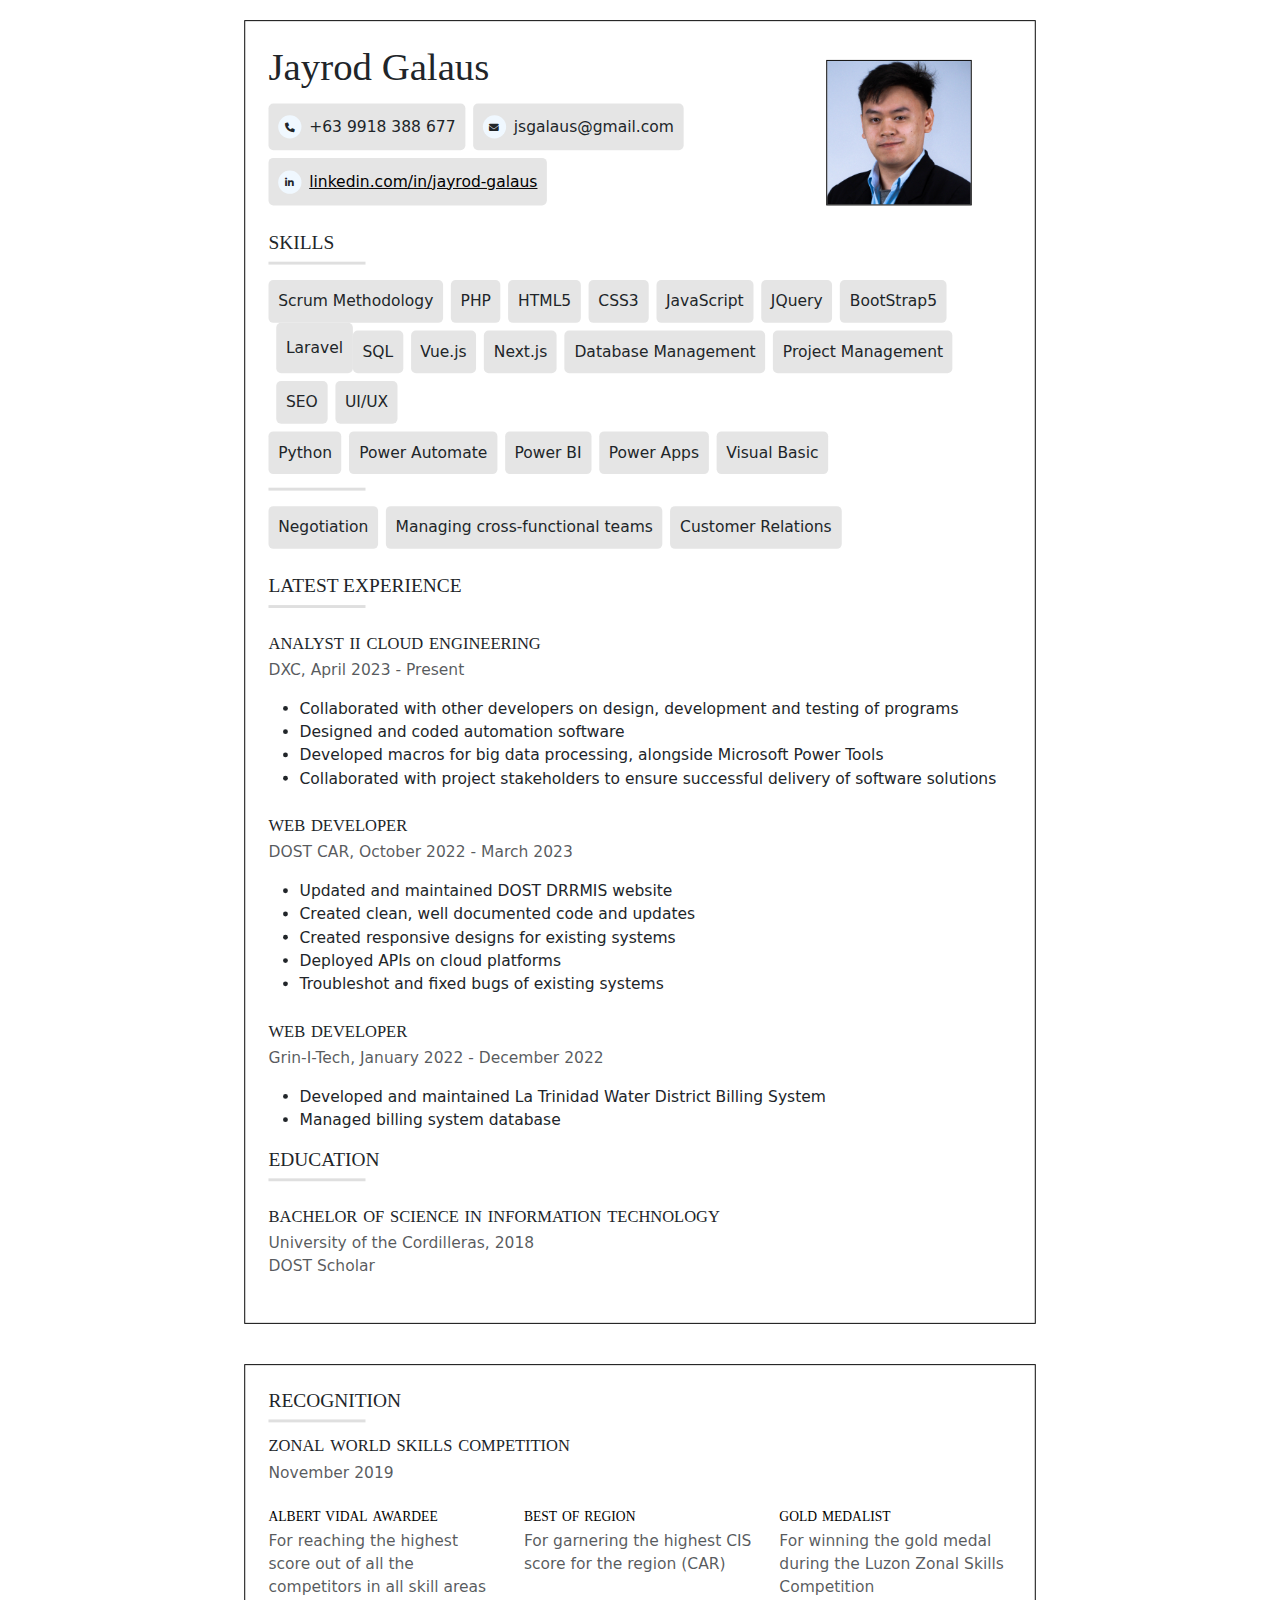
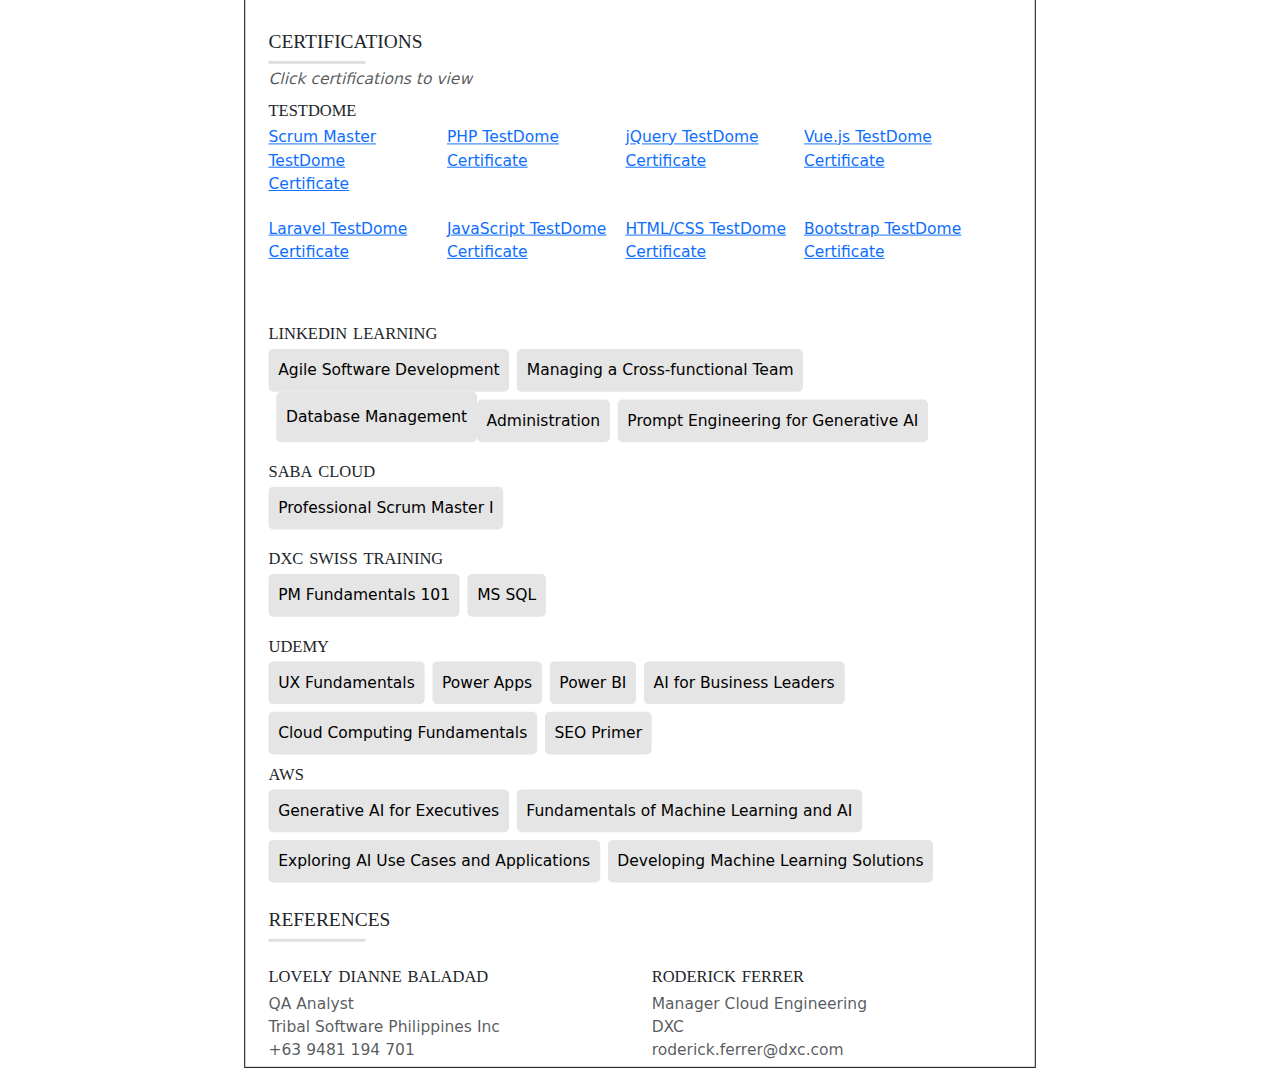
<file: portfolio/resume.html>
<html>
    <head>
        <link rel="stylesheet" href="https://cdnjs.cloudflare.com/ajax/libs/font-awesome/6.5.1/css/all.min.css">
        <link rel="stylesheet" href="https://cdn.jsdelivr.net/npm/bootstrap@5.2.3/dist/css/bootstrap.min.css">        
        <link href='https://fonts.googleapis.com/css?family=Anaheim' rel='stylesheet'>
        <link rel="stylesheet" href="https://www.testdome.com/content/certificates/embed.css" media="screen,print">
        <style>
            .page{border: 1px solid black; transform: scale(0.97); width: 8.5in;height: 14in; padding: 0.25in;}
            .cell{font-size: 12pt; padding: 10px; border-radius: 5px 5px; background-color: rgb(229, 229, 229); display: flex; align-items: center; }
            .circle{border-radius: 50%; width: 24px; height: 24px; background-color: aliceblue; font-size: 10px; display: flex; justify-content: center; align-items: center;}
            .font{font-family: '72 Black';}
            .experience{font-variant: small-caps;}
            .testdome-certificate-stamp{
                width: 180px; height: 90px; border-radius: 5px;
            }
            .cell a{text-decoration: none; color: black;}
            .no-deco{text-decoration: none; color: black;}
            #pic{border: 1px solid black; width: 150px; height: 150px; background-image: url('../assets/img/P2014771.jpg'); background-size: contain;}
            table td{ width: 33%; vertical-align: top; padding-right: 10px; border-right: 1px solid gray;}
            @media print {
                body {
                    size: legal; /* Set paper size to legal */
                    margin: 0;
                }
                .page{ border: none !important; width: 8.25in; height: 14in;} 
                main{ padding: 0.25in 0 .5in 0.25in !important;}
                @page {
                    size: portrait; /* Set to landscape if needed */
                    margin: 1cm;
                }
            }
        </style>
    </head>
    <body class="d-flex flex-column justify-content-center align-items-center">
        <main class="page"> <!-- border: 1px dotted black; -->
            
            <div class="d-flex">
                <div class="d-flex w-75" style="flex-wrap: wrap;">
                    <h1 class="font w-100">Jayrod Galaus</h1>
                    <div class="cell">
                        <div class="circle"><i class="fa-solid fa-phone"></i></div>
                        <span class="ms-2">+63 9918 388 677</span>
                    </div>
                    <div class="cell ms-2">
                        <div class="circle"><i class="fa-solid fa-envelope"></i></div>
                        <span class="ms-2">jsgalaus@gmail.com</span>
                    </div>
                    <div class="cell mt-2">
                        <div class="circle"><i class="fa-brands fa-linkedin-in"></i></div>
                        <span class="ms-2"><a href="https://www.linkedin.com/in/jayrod-galaus"><u>linkedin.com/in/jayrod-galaus</u></a></span>
                    </div>
                </div>
                <div id="pic" class="mt-3">

                </div>
            </div>
            
            <div style="height: 10px;"></div>
            <h5 class="font mt-3">SKILLS</h5>
            <hr style="width: 100px; height: 3px; background-color: grey; border: none;" class="mt-1">
            <div class="d-flex" style="flex-wrap: wrap;">
                <div class="cell">Scrum Methodology</div>
                <div class="cell ms-2">PHP</div>
                <div class="cell ms-2">HTML5</div>
                <div class="cell ms-2">CSS3</div>
                <div class="cell ms-2">JavaScript</div>
                <div class="cell ms-2">JQuery</div>
                <div class="cell ms-2">BootStrap5</div>
                <div class="cell ms-2">Laravel</div>
                <div class="cell mt-2">SQL</div>
                <div class="cell ms-2 mt-2">Vue.js</div>
                <div class="cell ms-2 mt-2">Next.js</div>
                <div class="cell mt-2 ms-2">Database Management</div>
                <div class="cell mt-2 ms-2">Project Management</div>
                <div class="cell mt-2 ms-2">SEO</div>
                <div class="cell mt-2 ms-2">UI/UX</div>
                <div class="w-100"></div>
                <div class="cell mt-2 ">Python</div>
                <div class="cell ms-2 mt-2">Power Automate</div>
                <div class="cell ms-2 mt-2">Power BI</div>
                <div class="cell ms-2 mt-2">Power Apps</div>
                <div class="cell ms-2 mt-2">Visual Basic</div>
            </div>
            <div style="height: 10px;"></div>
            <hr style="width: 100px; height: 3px; background-color: grey; border: none;" class="mt-1">
            <div class="d-flex" style="flex-wrap: wrap;">
                <div class="cell">Negotiation</div>
                <div class="cell ms-2">Managing cross-functional teams</div>
                <div class="cell ms-2">Customer Relations</div>
            </div>
            <div style="height: 10px;"></div>
            <h5 class="font mt-3">LATEST EXPERIENCE</h5>
            <hr style="width: 100px; height: 3px; background-color: grey; border: none;" class="mt-1">
            <div class="font experience fs-4">analyst ii cloud engineering</div>
            <p class="text-muted">DXC, April 2023 - Present</p>
            <ul>
                <li>Collaborated with other developers on design, development and testing of programs</li>
                <li>Designed and coded automation software</li>
                <li>Developed macros for big data processing, alongside Microsoft Power Tools</li>
                <li>Collaborated with project stakeholders to ensure successful delivery of software solutions</li>
            </ul>
            <div class="font experience fs-4">web developer</div>
            <p class="text-muted">DOST CAR, October 2022 - March 2023</p>
            <ul>
                <li>Updated and maintained DOST DRRMIS website</li>
                <li>Created clean, well documented code and updates</li>
                <li>Created responsive designs for existing systems</li>
                <li>Deployed APIs on cloud platforms</li>
                <li>Troubleshot and fixed bugs of existing systems</li>
            </ul>
            <div class="font experience fs-4">web developer</div>
            <p class="text-muted">Grin-I-Tech, January 2022 - December 2022</p>
            <ul>
                <li>Developed and maintained La Trinidad Water District Billing System</li>
                <li>Managed billing system database</li>
            </ul>
            <h5 class="font mt-3">EDUCATION</h5>
            <hr style="width: 100px; height: 3px; background-color: grey; border: none;" class="mt-1">
            <div class="font experience fs-4">bachelor of science in information technology</div>
            <p class="text-muted">University of the Cordilleras, 2018<br>DOST Scholar</p>
        </main>
        <div class="page"> <!-- border: 1px dotted black; -->
            
            
            <h5 class="font">RECOGNITION</h5>
            <hr style="width: 100px; height: 3px; background-color: grey; border: none;" class="mt-1 mb-1">
            <span class="font experience fs-4">zonal world skills competition</span><br>
            <p class="text-muted">November 2019</p>
            <div class="row">
                <div class="col-4">
                    <a href="https://media.licdn.com/dms/image/v2/D562DAQHcQIonnA7PQQ/profile-treasury-image-shrink_800_800/profile-treasury-image-shrink_800_800/0/1737643282562?e=1738249200&v=beta&t=wENmfNehtk8jM4XwgwD8xpvGQ8YlknZXrbTXYHcgnjo" target="_blank" class="no-deco">
                        <div class="font experience fs-5">albert vidal awardee</div>
                        <p class="text-muted">For reaching the highest score out of all the competitors in all skill areas</p>
                    </a>
                </div>
                <div class="col-4">
                    <a href="https://media.licdn.com/dms/image/v2/D562DAQHcQIonnA7PQQ/profile-treasury-image-shrink_800_800/profile-treasury-image-shrink_800_800/0/1737643282562?e=1738249200&v=beta&t=wENmfNehtk8jM4XwgwD8xpvGQ8YlknZXrbTXYHcgnjo" target="_blank" class="no-deco">
                        <div class="font experience fs-5">best of region</div>
                        <p class="text-muted">For garnering the highest CIS score for the region (CAR)</p>
                    </a>
                </div>
                <div class="col-4">
                    <a href="https://media.licdn.com/dms/image/v2/D562DAQEvDa6wdF2isg/profile-treasury-image-shrink_800_800/profile-treasury-image-shrink_800_800/0/1737643113692?e=1738249200&v=beta&t=AIVBeYRb-9M7RwIgpcZ-D_jKevD5F5D7fHRyjeoEpXo" target="_blank" class="no-deco">
                        <div class="font experience fs-5">gold medalist</div>
                        <p class="text-muted">For winning the gold medal during the Luzon Zonal Skills Competition</p>
                    </a>
                </div>
            </div>
            
            <h5 class="font mt-3">CERTIFICATIONS</h5>
            <hr style="width: 100px; height: 3px; background-color: grey; border: none;" class="mt-1 mb-1">
            <span class="text-muted"><i>Click certifications to view</i></span>
            <div class="font experience fs-4">testdome</div>
            <div class="d-flex flex-wrap">
                <a href="https://www.testdome.com/certificates/5883dcaec4204254896bcf5968077f2a" class="testdome-certificate-stamp gold">
                    <span class="testdome-certificate-test-name">Scrum Master</span>
                    <span class="testdome-certificate-card-logo">TestDome<br>Certificate</span>
                </a>
                <a href="https://www.testdome.com/certificates/8549ea2942b54b22bb9458928b0832e8" class="testdome-certificate-stamp gold ms-1">
                    <span class="testdome-certificate-test-name">PHP</span>
                    <span class="testdome-certificate-card-logo">TestDome<br>Certificate</span>
                </a>
                <a href="https://www.testdome.com/certificates/63d1b3b116fe4f03a7c804731bf4af16" class="testdome-certificate-stamp gold ms-1">
                    <span class="testdome-certificate-test-name">jQuery</span>
                    <span class="testdome-certificate-card-logo">TestDome<br>Certificate</span>
                </a>
                <a href="https://www.testdome.com/certificates/f10406186f0f4b0e8a37dab89c0fe4ee" class="testdome-certificate-stamp gold ms-1">
                    <span class="testdome-certificate-test-name">Vue.js</span>
                    <span class="testdome-certificate-card-logo">TestDome<br>Certificate</span>
                </a>
                <a href="https://www.testdome.com/certificates/f4d3a46f5c994bb496fc1e39b3083740" class="testdome-certificate-stamp gold mt-1">
                    <span class="testdome-certificate-test-name">Laravel</span>
                    <span class="testdome-certificate-card-logo">TestDome<br>Certificate</span>
                </a>
                <a href="https://www.testdome.com/certificates/21cc459df17241a9be7ec84b248cc6f2" class="testdome-certificate-stamp gold ms-1 mt-1">
                    <span class="testdome-certificate-test-name">JavaScript</span>
                    <span class="testdome-certificate-card-logo">TestDome<br>Certificate</span>
                </a>
                <a href="https://www.testdome.com/certificates/e584f3916f144d97a81871c652efa287" class="testdome-certificate-stamp gold ms-1 mt-1">
                    <span class="testdome-certificate-test-name">HTML/CSS</span>
                    <span class="testdome-certificate-card-logo">TestDome<br>Certificate</span>
                </a>
                <a href="https://www.testdome.com/certificates/2d3b0e43593a47ec8ba5723ad1fcf1f5" class="testdome-certificate-stamp gold ms-1 mt-1">
                    <span class="testdome-certificate-test-name">Bootstrap</span>
                    <span class="testdome-certificate-card-logo">TestDome<br>Certificate</span>
                </a>
            </div>
            <div style="height: 10px;"></div>
            <div class="font experience fs-4">linkedin learning</div>
            <div class="d-flex flex-wrap">
                <div class="cell"><a href="https://www.linkedin.com/learning/certificates/241cc7cd53f8a038dd7b4bab26e47a468a97e54abbbe4463a667ae000f32b9e9?u=2110905" class="no-deco">Agile Software Development</a></div>
                <div class="cell ms-2"><a href="https://www.linkedin.com/learning/certificates/dcddf3d8b246610a2cd845b011c52003cab96057fe90173f6ecc8c8050ce75fa?lipi=urn%3Ali%3Apage%3Ad_flagship3_profile_view_base_certifications_details%3B9xqJ0NczSz2bJnc1XKle%2Fg%3D%3D" class="no-deco">Managing a Cross-functional Team</a></div>
                <div class="cell ms-2"><a href="https://www.linkedin.com/learning/certificates/d291330e64acab93d69d099ad4e75c338e70e4ffeb88631fe5fa51b8e313cf71?lipi=urn%3Ali%3Apage%3Ad_flagship3_profile_view_base_certifications_details%3B6%2F3ljWc2QkuWKC58bKvtcQ%3D%3D" class="no-deco">Database Management</a></div>
                <div class="cell mt-2"><a href="https://www.linkedin.com/learning/certificates/e65e7dede84b1af36bc7d0c99a28006829a25ddfb28645a450f77c6a092832b2?lipi=urn%3Ali%3Apage%3Ad_flagship3_profile_view_base_certifications_details%3B6%2F3ljWc2QkuWKC58bKvtcQ%3D%3D" class="no-deco">Administration</a></div>
                <div class="cell mt-2 ms-2"><a href="https://www.linkedin.com/learning/certificates/a2d5412534dcbe840a93a85e918e7a14848a657d8bb8d28b6b7bd3ecc38984c2?lipi=urn%3Ali%3Apage%3Ad_flagship3_profile_view_base_certifications_details%3B6%2F3ljWc2QkuWKC58bKvtcQ%3D%3D" class="no-deco">Prompt Engineering for Generative AI</a></div>
            </div>
            <div style="height: 10px;"></div>
            <div class="font experience fs-4">saba cloud</div>
            <div class="d-flex flex-wrap">
                <div class="cell"><a href="https://www.linkedin.com/in/jayrod-galaus/details/certifications/">Professional Scrum Master I</a></div>
            </div>
            <div style="height: 10px;"></div>
            <div class="font experience fs-4">dxc swiss training</div>
            <div class="d-flex flex-wrap">
                <div class="cell"><a href="https://www.linkedin.com/in/jayrod-galaus/details/certifications/">PM Fundamentals 101</a></div>
                <div class="cell ms-2"><a href="https://www.linkedin.com/in/jayrod-galaus/details/certifications/">MS SQL</a></div>
            </div>
            <div style="height: 10px;"></div>
            <div class="font experience fs-4">udemy</div>
            <div class="d-flex flex-wrap">
                <div class="cell"><a href="https://dxc.udemy.com/certificate/UC-c2294c27-af08-4015-8548-71ae6f02232e/">UX Fundamentals</a></div>
                <div class="cell ms-2"><a href="https://www.udemy.com/certificate/UC-ae554642-7e15-43bd-a488-4e675efbb43a/">Power Apps</a></div>
                <div class="cell ms-2"><a href="https://dxc.udemy.com/certificate/UC-25d5545f-3bcc-4943-a11a-8a5eb3b63d5a/">Power BI</a></div>
                <div class="cell ms-2"><a href="https://www.udemy.com/certificate/UC-a274976e-4d8c-41d4-9905-cdfb7c87dec6/">AI for Business Leaders</a></div>
                <div class="cell mt-2"><a href="https://dxc.udemy.com/certificate/UC-1ff49ea1-a9aa-484a-8530-b30e679c68f1/">Cloud Computing Fundamentals</a></div>
                <div class="cell ms-2 mt-2"><a href="https://www.udemy.com/certificate/UC-cc205698-01bc-4674-a0ea-255207ea1230/">SEO Primer</a></div>
            </div>
            <div class="font experience fs-4">aws</div>
            <div class="d-flex flex-wrap">
                <div class="cell"><a href="https://www.linkedin.com/in/jayrod-galaus/details/certifications/">Generative AI for Executives</a></div>
                <div class="cell ms-2"><a href="https://www.linkedin.com/in/jayrod-galaus/details/certifications/">Fundamentals of Machine Learning and AI</a></div>
                <div class="cell mt-2"><a href="https://www.linkedin.com/in/jayrod-galaus/details/certifications/">Exploring AI Use Cases and Applications</a></div>
                <div class="cell ms-2 mt-2"><a href="https://www.linkedin.com/in/jayrod-galaus/details/certifications/">Developing Machine Learning Solutions</a></div>
            </div>
            <div style="height: 10px;"></div>
            <h5 class="font mt-3">REFERENCES</h5>
            <hr style="width: 100px; height: 3px; background-color: grey; border: none;" class="mt-1">
            <div class="row">
                <div class="col-6">
                    <div class="font experience fs-4">lovely dianne baladad</div>
                    <p class="text-muted">QA Analyst<br>Tribal Software Philippines Inc<br>+63 9481 194 701</p>
                </div>
                <div class="col-6">
                    <div class="font experience fs-4">roderick ferrer</div>
                    <p class="text-muted">Manager Cloud Engineering<br>DXC<br>roderick.ferrer@dxc.com</p>
                </div>
            </div>
        </div>
    </body>
    <script>
        window.addEventListener('load', function() {
            var isDesktop = window.innerWidth > 768 && !/Mobi|Android|iP(hone|od|ad)/.test(navigator.userAgent);

            if (isDesktop) {
                window.print();
                alert('Please make sure to check the "Background graphics" checkbox under More Settings.');
            }
        });

    </script>
</html>
</file>
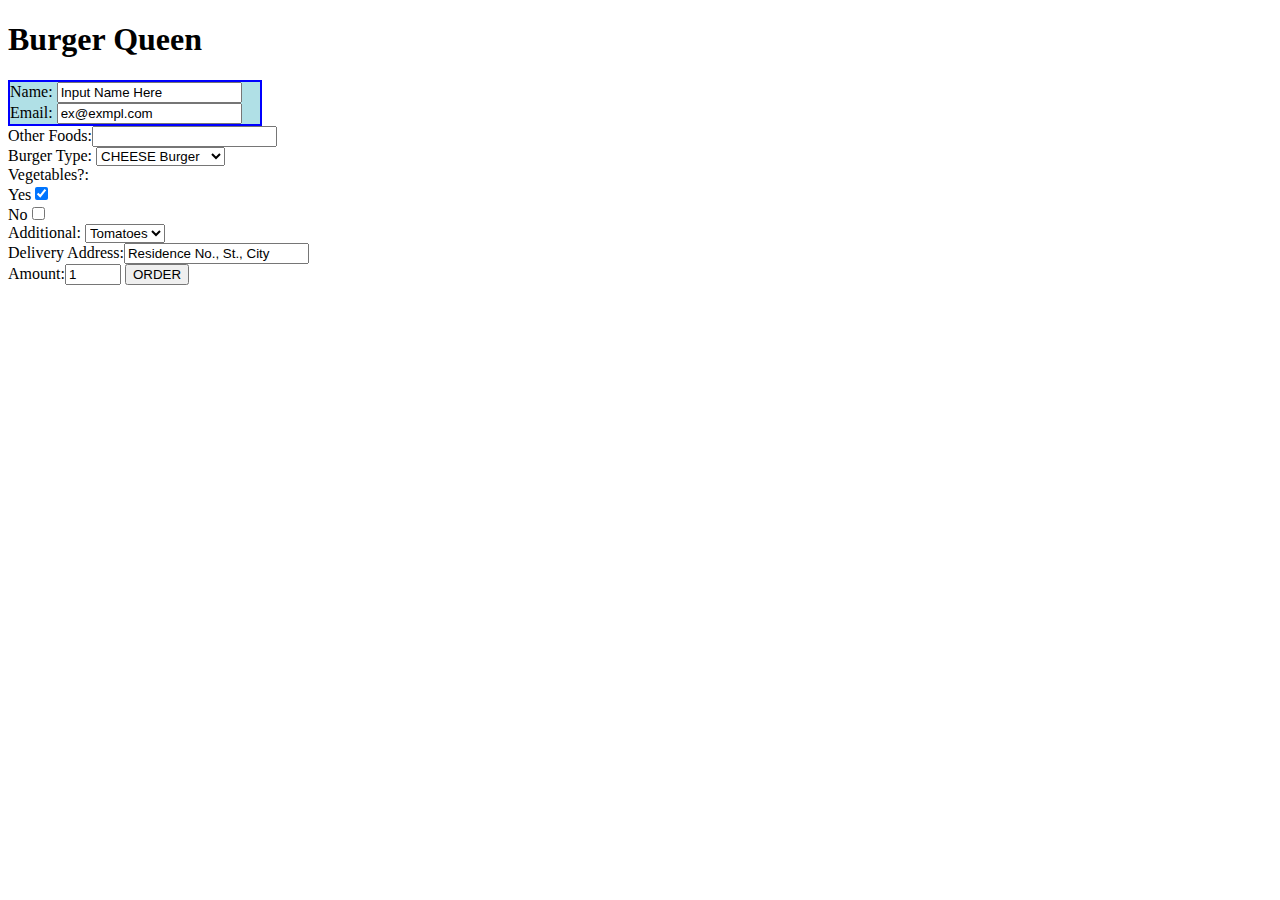
<file: RESUME/GALAUS form.html>
<!DOCTYPE html>
<html>
    <head>
        <style>
            div{
                background-color: powderblue;
                border: 2px solid blue;
                width: 250px;
            }
        form{
            font-size: 15;
        }
        </style>
    </head>
    <body>
        <h1>Burger Queen</h1>
        <form>
            <div>Name: <input type="text" name="FML" value="Input Name Here" maxlength=50><br>
                Email: <input type="text" name="mail" value="ex@exmpl.com"><br></div>
            Other Foods:<input type="search" name="googlesearch"><br>
                Burger Type:
                <select name="select">
                    <option value="red">CHEESE Burger</option>
                    <option value="red">REGULAR burger</option>
                    <option value="red">FULLHOUSE</option>
                </select><br>
                Vegetables?:<br>
                Yes<input type="checkbox" name="checkbox" value="Checkbox" checked><br>
                    No<input type="checkbox" name="checkbox" value="Checkbox"><br>
                        Additional:
                        <select name="select">
                            <option value="red">Tomatoes</option>
                            <option value="red">Lettuce</option>
                            <option value="red">Cheese</option>
                        </select><br>
                        Delivery Address:<input type="text" name="ADDRESS" value="Residence No., St., City"><br>
                            Amount:<input type="number" name="NUMBER" min=1 max=20 step=1 value="1">
                                <input type="submit" value="ORDER">
                                    
                                    
                                    
                                    </form>
    </body>
</html>
</file>
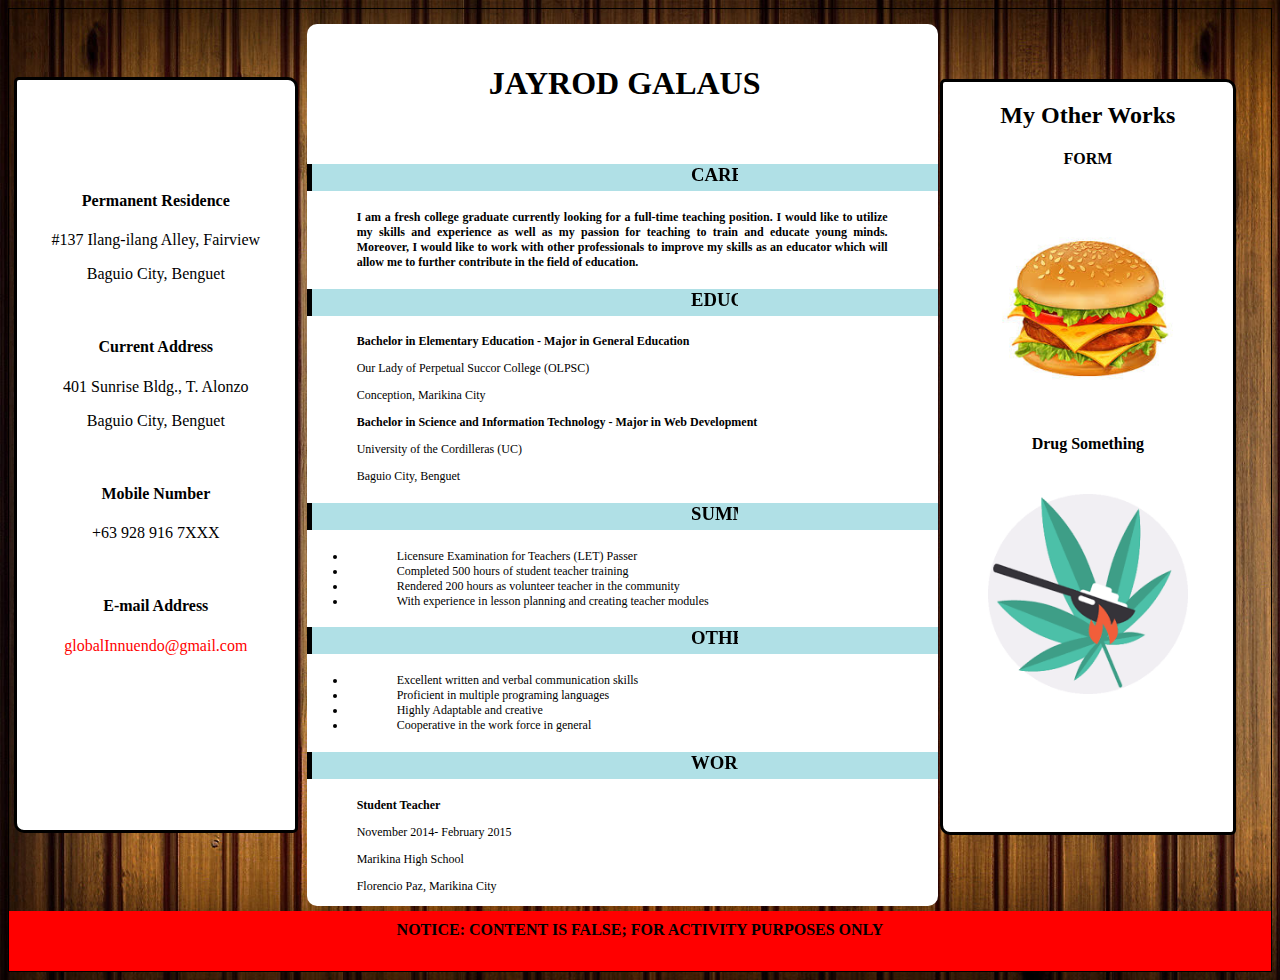
<file: RESUME/ppp.html>
<!DOCTYPE html>
<html>
	<head>
		<link type="text/css" rel="stylesheet" href="css.css"/>
		<title>Resume</title>
	</head>
	<body>
		<div class = boods>
		
    		<div class="leftspace"><br><br><br><br><br>
			<h4>Permanent Residence</h4>
			<p>#137 Ilang-ilang Alley, Fairview</p>
			<p>Baguio City, Benguet</p><br>
			<h4>Current Address</h4>
			<p>401 Sunrise Bldg., T. Alonzo</p>
			<p>Baguio City, Benguet</p><br>
			<h4>Mobile Number</h4>
			<p>+63 928 916 7XXX</p><br>
			<h4>E-mail Address</h4>
			<p><a href="globalInnuendo@gmail.com">globalInnuendo@gmail.com</a></p>
			</div>
    		
    		<div class="bobmarly">
    	        <div id="center_top">
					<h1 id="name">JAYROD GALAUS</h1>
				</div>
			
				<div id="center">
			
				<div class="cov">
					<h3><marquee>CAREER OBJECTIVE</marquee></h3>
				</div>
			
				<p class="con"><b>I am a fresh college graduate currently looking for a full-time teaching position. I would like to utilize my skills and experience as well as my passion for teaching to train and educate young minds. Moreover, I would like to work with other professionals to improve my skills as an educator which will allow me to further contribute in the field of education.	</b></p>
			
				<div class="cov">
					<h3><marquee>EDUCATIONAL BACKGROUND</marquee></h3>
				</div>
			
				<p class="con"><b>Bachelor in Elementary Education - Major in General Education</b></p>
				<p class="con">Our Lady of Perpetual Succor College (OLPSC)</p>
				<p class="con">Conception, Marikina City</p>
				<p class="con"><b>Bachelor in Science and Information Technology - Major in Web Development</b></p>
				<p class="con">University of the Cordilleras (UC)</p>
				<p class="con">Baguio City, Benguet</p>
			
				<div class="cov">
					<h3><marquee>SUMMARY OF QUALIFICATIONS</marquee></h3>
				</div>
			
				<ul>
					<li>Licensure Examination for Teachers (LET) Passer</li>
					<li>Completed 500 hours of student teacher training</li>
					<li>Rendered 200 hours as volunteer teacher in the community</li>
					<li>With experience in lesson planning and creating teacher modules</li>
				</ul>
			
				<div class="cov">
					<h3><marquee>OTHER QUALIFICATIONS</marquee></h3>
				</div>
			
				<ul>
					<li>Excellent written and verbal communication skills</li>
					<li>Proficient in multiple programing languages</li>
					<li>Highly Adaptable and creative</li>
					<li>Cooperative in the work force in general</li>
				</ul>
			
				<div class="cov">
					<h3><marquee>WORK EXPERIENCE</marquee></h3>
				</div>
			
				<p class="con"><b>Student Teacher</b></p>
				<p class="con">November 2014- February 2015</p>
				<p class="con">Marikina High School</p>
				<p class="con">Florencio Paz, Marikina City</p>
			</div>
    		
    	</div>
    		<div class="rightspace">
    			<h2>My Other Works</h2>
    				<h4>FORM</h4>
    				<a href="Galaus Form.html"><img src="burger.jpg"/></a>
    				<h4>Drug Something</h4>
    				<a href="#"><img src="drug.png"></a>
    		</div>
    		
    		<!--<div class="rightspace">RightSpace</div>-->
    		<div class="bottom"><b>NOTICE: CONTENT IS FALSE; FOR ACTIVITY PURPOSES ONLY</b></div>
		</div>
	</body>
</html>
</file>
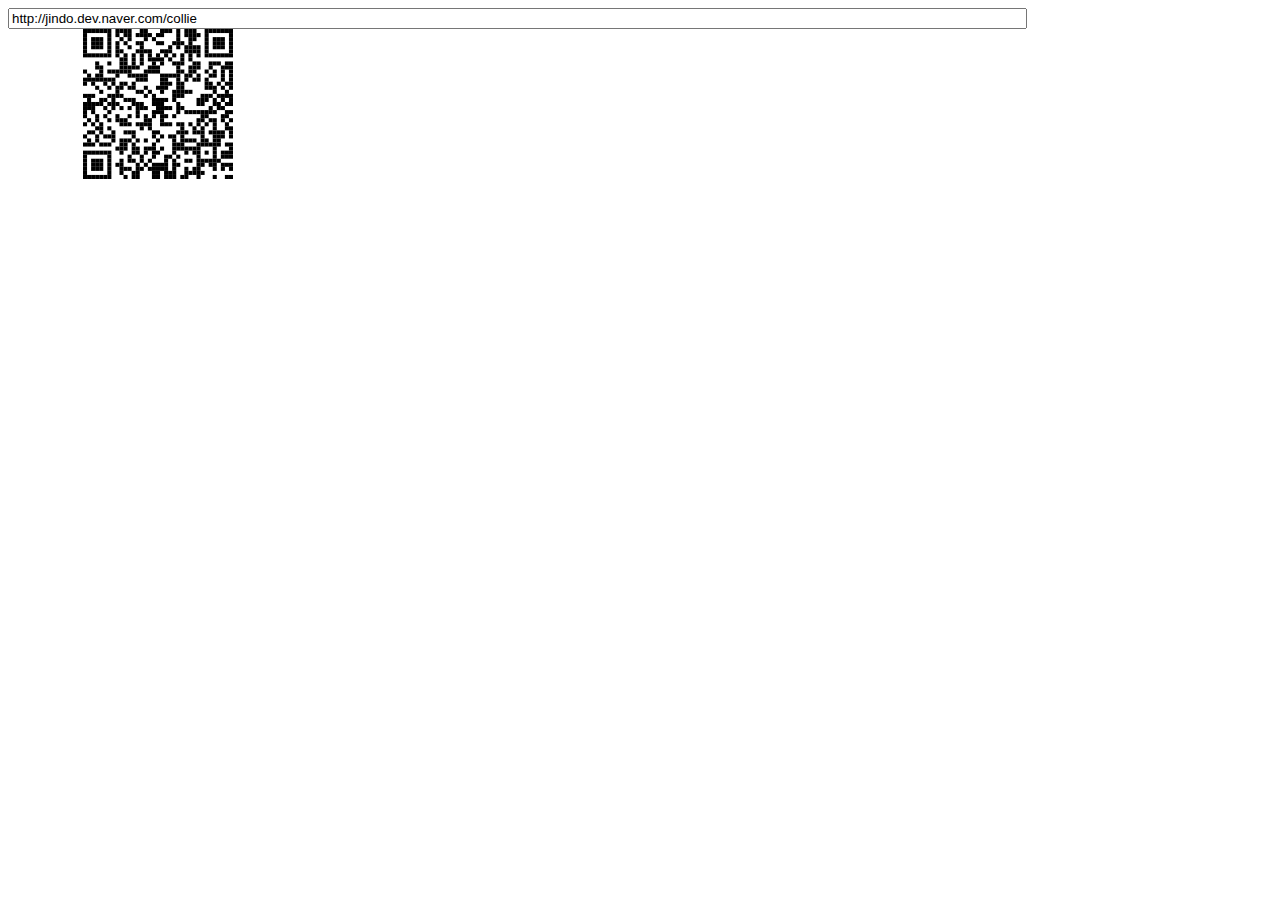
<file: assets/qr/index-svg.html>
<!DOCTYPE html PUBLIC "-//W3C//DTD XHTML 1.0 Transitional//EN" "http://www.w3.org/TR/xhtml1/DTD/xhtml1-transitional.dtd">
<html xmlns="http://www.w3.org/1999/xhtml" xml:lang="ko" lang="ko">
  <head>
    <title>Cross-Browser QRCode generator for Javascript</title>
    <meta http-equiv="Content-Type" content="text/html; charset=UTF-8" />
    <meta name="viewport" content="width=device-width,initial-scale=1,user-scalable=no" />
    <script type="text/javascript" src="jquery.min.js"></script>
    <script type="text/javascript" src="qrcode.js"></script>
  </head>
  <body>
  <input id="text" type="text" value="http://jindo.dev.naver.com/collie" style="width:80%" />
  <svg xmlns="http://www.w3.org/2000/svg" xmlns:xlink="http://www.w3.org/1999/xlink">
    <g id="qrcode"/>
  </svg>
  <script type="text/javascript">
  var qrcode = new QRCode(document.getElementById("qrcode"), {
      width : 100,
      height : 100,
      useSVG: true
  });

  function makeCode () {		
      var elText = document.getElementById("text");

      if (!elText.value) {
          alert("Input a text");
          elText.focus();
          return;
      }

      qrcode.makeCode(elText.value);
  }

  makeCode();

  $("#text").
      on("blur", function () {
          makeCode();
      }).
      on("keydown", function (e) {
          if (e.keyCode == 13) {
              makeCode();
          }
      });
    </script>
  </body>
</html>
</file>
<file: assets/css/responsive.css>
::-webkit-scrollbar {
    width: 10px;
    -webkit-border-radius: 10px;
    border-radius: 10px;
}
::-webkit-scrollbar-thumb:hover {
    background: #555;
}
::-webkit-scrollbar-thumb {
    background: #888;
    -webkit-border-radius: 10px;
    border-radius: 10px;
}
::-webkit-scrollbar-track {
    background: #f1f1f1;
    -webkit-border-radius: 10px;
    border-radius: 10px;
}
#navbar-main{
    display: none;
    flex-wrap: nowrap;
    height: 100vh;
    /* height: -webkit-fill-available; */
    max-height: 100vh;
    overflow-x: auto;
    overflow-y: hidden;
}
/* Hide scrollbar for Chrome, Safari and Opera */
#main-content::-webkit-scrollbar {
    display: none;
}
/* Hide scrollbar for IE, Edge and Firefox */
#main-content {
-ms-overflow-style: none;  /* IE and Edge */
scrollbar-width: none;  /* Firefox */
}
#navbar-main.collapsed{width: 0;}
#nav-container{z-index: 999;}
.top-layer{z-index: 1000;}
.second-layer{z-index: 998;}
#waves, #waves2{height: 350px}
.skill{
    min-height: 50px;
    border-radius: 5px 5px 0 0;
    width: 100px;
    max-width: 100px;
    transition: all 0.5s;
    text-align: center;
    display: flex;
    align-items: flex-start;
    justify-content: center;
    flex-direction: column;
    color: white;
    font-variant: small-caps;
    cursor: pointer;
}
.skill i{
    font-size: 28pt;
}
.skill svg{height: 28pt}
.custom-tooltip {
  position: relative;
  display: inline-block;
}

.custom-tooltip .tooltiptext {
    width: 200px;
    visibility: hidden;
    background-color: #555;
    color: #fff;
    text-align: center;
    border-radius: 6px;
    padding: 5px;
    position: absolute;
    z-index: 1;
    bottom: 125%;
    left: 50%;
    margin-left: -60px;
    opacity: 0;
    transition: all 0.3s;
    font-size: 10pt;
}

.custom-tooltip .tooltiptext::after {
    content: "";
    position: absolute;
    top: 100%;
    left: 50%;
    margin-left: -5px;
    border-width: 5px;
    border-style: solid;
    border-color: #555 transparent transparent transparent;
}

.custom-tooltip:hover .tooltiptext {
    visibility: visible;
    opacity: 1;
}
/* XS BREAKPOINT */
@media only screen and (max-width: 576px){
    .col-xs-11 {flex: 0 0 auto;width: 91.66666667%;}
    .col-xs-1{flex: 0 0 auto;width: 8.333333333%;}
    .sm-d-none{display: none; }
    .xs-d-none{display: none; }
    .xs-d-block{display: block !important;}
    .xs-d-flex{display: flex !important;}
    .xs-text-center{text-align: center !important;}
    .xs-text-start{text-align: left !important;}
    .xs-text-end{text-align: right !important;}
/*	.xs-small-text{font-size: 0.8rem;}*/
	.xs-medium-text{font-size: 1rem;}
	.xs-big-text{font-size: 1.2rem;}
	.xs-regular-text{font-size: 14px;}
	.xs-small-caps{font-variant: small-caps;}
	.xs-w-10{width: 10% !important;}
	.xs-w-15{width: 15% !important;}
	.xs-w-20{width: 20% !important;}
	.xs-w-25{width: 25% !important;}
	.xs-w-30{width: 30% !important;}
    .xs-w-50{width: 50% !important;}
    .xs-w-75{width: 75% !important;}
    .xs-w-100{width: 100% !important;}
	.xs-h-10{height: 10% !important;}
	.xs-h-15{height: 15% !important;}
	.xs-h-20{height: 20% !important;}
	.xs-h-25{height: 25% !important;}
	.xs-h-30{height: 30% !important;}
    .xs-h-50{height: 50% !important;}
    .xs-h-75{height: 75% !important;}
    .xs-h-100{height: 100% !important;}
    .xs-vw-10{width: 10vw !important;}
    .xs-vw-15{width: 15vw !important;}
    .xs-vw-20{width: 20vw !important;}
    .xs-vw-25{width: 25vw !important;}
    .xs-vw-30{width: 30vw !important;}
    .xs-vw-50{width: 50vw !important;}
    .xs-vw-75{width: 75vw !important;}
    .xs-vw-100{width: 100vw !important;}
    .xs-vh-10{height: 10vh !important;}
    .xs-vh-15{height: 15vh !important;}
    .xs-vh-20{height: 20vh !important;}
    .xs-vh-25{height: 25vh !important;}
    .xs-vh-30{height: 30vh !important;}
    .xs-vh-50{height: 50vh !important;}
    .xs-vh-75{height: 75vh !important;}
    .xs-vh-100{height: 100vh !important;}
    .xs-d-inline-block{display: inline-block !important;}
    .xs-d-inline{display: inline !important;}
    .xs-mx-auto{margin-right:auto !important; margin-left: auto !important;}
    .xs-my-auto{margin-top: auto !important; margin-bottom: auto !important;}
    .xs-m-auto{margin: auto auto !important;}
    .xs-mx-0 {padding-left: 0 !important; padding-right: 0 !important;}
	.xs-my-0 {padding-top: 0 !important; padding-bottom: 0 !important;}
	.xs-mx-1 {padding: 0 0.25rem!important;}
	.xs-mx-2 {padding: 0 0.5rem!important;}
	.xs-mx-3 {padding: 0 1rem!important;}
	.xs-mx-4 {padding: 0 1.5rem!important;}
	.xs-mx-5 {padding: 0 3rem!important;}
	.xs-my-1 {padding: 0.25rem 0 !important;}
	.xs-my-2 {padding: 0.5rem 0 !important;}
	.xs-my-3 {padding: 1rem 0 !important;}
	.xs-my-4 {padding: 1.5rem 0 !important;}
	.xs-my-5 {padding: 3rem 0 !important;}
    .xs-me-0 {margin-right: 0!important;}
    .xs-ms-0 {margin-left: 0!important;}
    .xs-mt-0 {margin-top: 0!important;}
    .xs-mb-0 {margin-bottom: 0!important;}
    .xs-me-1 {margin-right: 0.25rem!important;}
    .xs-me-2 {margin-right: 0.5rem!important;}
    .xs-me-3 {margin-right: 1rem!important;}
    .xs-me-4 {margin-right: 1.5rem!important;}
    .xs-me-5 {margin-right: 3rem!important;}
    .xs-ms-1 {margin-left: 0.25rem!important;}
    .xs-ms-2 {margin-left: 0.5rem!important;}
    .xs-ms-3 {margin-left: 1rem!important;}
    .xs-ms-4 {margin-left: 1.5rem!important;}
    .xs-ms-5 {margin-left: 3rem!important;}
    .xs-mt-1 {margin-top: 0.25rem!important;}
    .xs-mt-2 {margin-top: 0.5rem!important;}
    .xs-mt-3 {margin-top: 1rem!important;}
    .xs-mt-4 {margin-top: 1.5rem!important;}
    .xs-mt-5 {margin-top: 3rem!important;}
    .xs-mb-1 {margin-bottom: 0.25rem!important;}
    .xs-mb-2 {margin-bottom: 0.5rem!important;}
    .xs-mb-3 {margin-bottom: 1rem!important;}
    .xs-mb-4 {margin-bottom: 1.5rem!important;}
    .xs-mb-5 {margin-bottom: 3rem!important;}
    .xs-m-1 {margin: 0.25rem!important;}
    .xs-m-2 {margin: 0.5rem!important;}
    .xs-m-3 {margin: 1rem!important;}
    .xs-m-4 {margin: 1.5rem!important;}
    .xs-m-5 {margin: 3rem!important;}
	
	.xs-px-auto{padding-right:auto !important; margin-left: auto !important;}
    .xs-py-auto{padding-top: auto !important; margin-bottom: auto !important;}
	.xs-px-0 {padding-left: 0 !important; padding-right: 0 !important;}
	.xs-py-0 {padding-top: 0 !important; padding-bottom: 0 !important;}
	.xs-px-1 {padding: 0 0.25rem!important;}
	.xs-px-2 {padding: 0 0.5rem!important;}
	.xs-px-3 {padding: 0 1rem!important;}
	.xs-px-4 {padding: 0 1.5rem!important;}
	.xs-px-5 {padding: 0 3rem!important;}
	.xs-py-1 {padding: 0.25rem 0 !important;}
	.xs-py-2 {padding: 0.5rem 0 !important;}
	.xs-py-3 {padding: 1rem 0 !important;}
	.xs-py-4 {padding: 1.5rem 0 !important;}
	.xs-py-5 {padding: 3rem 0 !important;}
    .xs-p-0{padding: 0 !important;}
    .xs-p-auto{padding: auto auto !important;}
    .xs-pe-0 {padding-right: 0!important;}
    .xs-ps-0 {padding-left: 0!important;}
    .xs-pt-0 {padding-top: 0!important;}
    .xs-pb-0 {padding-bottom: 0!important;}
    .xs-pe-1 {padding-right: 0.25rem!important;}
    .xs-pe-2 {padding-right: 0.5rem!important;}
    .xs-pe-3 {padding-right: 1rem!important;}
    .xs-pe-4 {padding-right: 1.5rem!important;}
    .xs-pe-5 {padding-right: 3rem!important;}
    .xs-ps-1 {padding-left: 0.25rem!important;}
    .xs-ps-2 {padding-left: 0.5rem!important;}
    .xs-ps-3 {padding-left: 1rem!important;}
    .xs-ps-4 {padding-left: 1.5rem!important;}
    .xs-ps-5 {padding-left: 3rem!important;}
    .xs-pt-1 {padding-top: 0.25rem!important;}
    .xs-pt-2 {padding-top: 0.5rem!important;}
    .xs-pt-3 {padding-top: 1rem!important;}
    .xs-pt-4 {padding-top: 1.5rem!important;}
    .xs-pt-5 {padding-top: 3rem!important;}
    .xs-pb-1 {padding-bottom: 0.25rem!important;}
    .xs-pb-2 {padding-bottom: 0.5rem!important;}
    .xs-pb-3 {padding-bottom: 1rem!important;}
    .xs-pb-4 {padding-bottom: 1.5rem!important;}
    .xs-pb-5 {padding-bottom: 3rem!important;}
    .xs-p-1 {padding: 0.25rem!important;}
    .xs-p-2 {padding: 0.5rem!important;}
    .xs-p-3 {padding: 1rem!important;}
    .xs-p-4 {padding: 1.5rem!important;}
    .xs-p-5 {padding: 3rem!important;}

    #waves, #waves2{height: 100px;}
    .skill{
        height: 100px;
        border-radius: 5px 5px 0 0;
        width: 100px;
        max-width: 100px;
        transition: all 0.5s;
        text-align: center;
        display: flex;
        align-items: center;
        justify-content: center;
        flex-direction: column;
        color: white;
        font-variant: small-caps;
        margin-top: 3rem;
    }
    .skill i{
        font-size: 14pt;
    }
    .skill svg{height: 14pt}
}
/* SM BREAKPOINT */
@media only screen and (min-width: 576px){	
    .sm-d-none{display: none !important; }
    .sm-d-block{display: block !important;}
    .sm-d-flex{display: flex !important;}
    .sm-text-center{text-align: center !important;}
    .sm-text-start{text-align: left !important;}
    .sm-text-end{text-align: right !important;}
/*	.sm-small-text{font-size: 0.8rem;}*/
	.sm-medium-text{font-size: 1rem;}
	.sm-big-text{font-size: 1.2rem;}
	.sm-regular-text{font-size: 14px;}
	.sm-small-caps{font-variant: small-caps;}
	.sm-w-10{width: 10% !important;}
	.sm-w-15{width: 15% !important;}
	.sm-w-20{width: 20% !important;}
	.sm-w-25{width: 25% !important;}
	.sm-w-30{width: 30% !important;}
    .sm-w-50{width: 50% !important;}
    .sm-w-75{width: 75% !important;}
    .sm-w-100{width: 100% !important;}
	.sm-h-10{height: 10% !important;}
	.sm-h-15{height: 15% !important;}
	.sm-h-20{height: 20% !important;}
	.sm-h-25{height: 25% !important;}
	.sm-h-30{height: 30% !important;}
    .sm-h-50{height: 50% !important;}
    .sm-h-75{height: 75% !important;}
    .sm-h-100{height: 100% !important;}
    .sm-vw-10{width: 10vw !important;}
    .sm-vw-15{width: 15vw !important;}
    .sm-vw-20{width: 20vw !important;}
    .sm-vw-25{width: 25vw !important;}
    .sm-vw-30{width: 30vw !important;}
    .sm-vw-50{width: 50vw !important;}
    .sm-vw-75{width: 75vw !important;}
    .sm-vw-100{width: 100vw !important;}
    .sm-vh-10{height: 10vh !important;}
    .sm-vh-15{height: 15vh !important;}
    .sm-vh-20{height: 20vh !important;}
    .sm-vh-25{height: 25vh !important;}
    .sm-vh-30{height: 30vh !important;}
    .sm-vh-50{height: 50vh !important;}
    .sm-vh-75{height: 75vh !important;}
    .sm-vh-100{height: 100vh !important;}
    .sm-d-inline-block{display: inline-block !important;}
    .sm-d-inline{display: inline !important;}
    .sm-mx-auto{margin-right:auto !important; margin-left: auto !important;}
    .sm-my-auto{margin-top: auto !important; margin-bottom: auto !important;}
    .sm-m-auto{margin: auto auto !important;}
    .sm-me-0 {margin-right: 0!important;}
    .sm-ms-0 {margin-left: 0!important;}
    .sm-mt-0 {margin-top: 0!important;}
    .sm-mb-0 {margin-bottom: 0!important;}
    .sm-me-1 {margin-right: 0.25rem!important;}
    .sm-me-2 {margin-right: 0.5rem!important;}
    .sm-me-3 {margin-right: 1rem!important;}
    .sm-me-4 {margin-right: 1.5rem!important;}
    .sm-me-5 {margin-right: 3rem!important;}
    .sm-ms-1 {margin-left: 0.25rem!important;}
    .sm-ms-2 {margin-left: 0.5rem!important;}
    .sm-ms-3 {margin-left: 1rem!important;}
    .sm-ms-4 {margin-left: 1.5rem!important;}
    .sm-ms-5 {margin-left: 3rem!important;}
    .sm-mt-1 {margin-top: 0.25rem!important;}
    .sm-mt-2 {margin-top: 0.5rem!important;}
    .sm-mt-3 {margin-top: 1rem!important;}
    .sm-mt-4 {margin-top: 1.5rem!important;}
    .sm-mt-5 {margin-top: 3rem!important;}
    .sm-mb-1 {margin-bottom: 0.25rem!important;}
    .sm-mb-2 {margin-bottom: 0.5rem!important;}
    .sm-mb-3 {margin-bottom: 1rem!important;}
    .sm-mb-4 {margin-bottom: 1.5rem!important;}
    .sm-mb-5 {margin-bottom: 3rem!important;}
    .sm-m-1 {margin: 0.25rem!important;}
    .sm-m-2 {margin: 0.5rem!important;}
    .sm-m-3 {margin: 1rem!important;}
    .sm-m-4 {margin: 1.5rem!important;}
    .sm-m-5 {margin: 3rem!important;}

	.sm-px-auto{padding-right:auto !important; margin-left: auto !important;}
    .sm-py-auto{padding-top: auto !important; margin-bottom: auto !important;}
	.sm-px-0 {padding-left: 0 !important; padding-right: 0 !important;}
	.sm-py-0 {padding-top: 0 !important; padding-bottom: 0 !important;}
	.sm-px-1 {padding: 0 0.25rem!important;}
	.sm-px-2 {padding: 0 0.5rem!important;}
	.sm-px-3 {padding: 0 1rem!important;}
	.sm-px-4 {padding: 0 1.5rem!important;}
	.sm-px-5 {padding: 0 3rem!important;}
	.sm-py-1 {padding: 0.25rem 0 !important;}
	.sm-py-2 {padding: 0.5rem 0 !important;}
	.sm-py-3 {padding: 1rem 0 !important;}
	.sm-py-4 {padding: 1.5rem 0 !important;}
	.sm-py-5 {padding: 3rem 0 !important;}
    .sm-p-auto{padding: auto auto !important;}
    .sm-p-0 {padding: 0!important;}
    .sm-pe-0 {padding-right: 0!important;}
    .sm-ps-0 {padding-left: 0!important;}
    .sm-pt-0 {padding-top: 0!important;}
    .sm-pb-0 {padding-bottom: 0!important;}
    .sm-pe-1 {padding-right: 0.25rem!important;}
    .sm-pe-2 {padding-right: 0.5rem!important;}
    .sm-pe-3 {padding-right: 1rem!important;}
    .sm-pe-4 {padding-right: 1.5rem!important;}
    .sm-pe-5 {padding-right: 3rem!important;}
    .sm-ps-1 {padding-left: 0.25rem!important;}
    .sm-ps-2 {padding-left: 0.5rem!important;}
    .sm-ps-3 {padding-left: 1rem!important;}
    .sm-ps-4 {padding-left: 1.5rem!important;}
    .sm-ps-5 {padding-left: 3rem!important;}
    .sm-pt-1 {padding-top: 0.25rem!important;}
    .sm-pt-2 {padding-top: 0.5rem!important;}
    .sm-pt-3 {padding-top: 1rem!important;}
    .sm-pt-4 {padding-top: 1.5rem!important;}
    .sm-pt-5 {padding-top: 3rem!important;}
    .sm-pb-1 {padding-bottom: 0.25rem!important;}
    .sm-pb-2 {padding-bottom: 0.5rem!important;}
    .sm-pb-3 {padding-bottom: 1rem!important;}
    .sm-pb-4 {padding-bottom: 1.5rem!important;}
    .sm-pb-5 {padding-bottom: 3rem!important;}
    .sm-p-1 {padding: 0.25rem!important;}
    .sm-p-2 {padding: 0.5rem!important;}
    .sm-p-3 {padding: 1rem!important;}
    .sm-p-4 {padding: 1.5rem!important;}
    .sm-p-5 {padding: 3rem!important;}

    #waves, #waves2{height: 100px;}
    .skill{
        height: 100px;
        border-radius: 5px 5px 0 0;
        width: 100px;
        max-width: 100px;
        transition: all 0.5s;
        text-align: center;
        display: flex;
        align-items: center;
        justify-content: center;
        flex-direction: column;
        color: white;
        font-variant: small-caps;
        margin-top: 3rem;
    }
    .skill i{
        font-size: 14pt;
    }
    .skill svg{height: 14pt}
}
/* MD BREAKPOINT */
@media screen and (min-width: 768px) {
    /* .sm-d-none{display: block; } */
    .md-d-none{display: none !important;}
    .md-d-block{display: block !important;}
    .md-d-flex{display: flex !important;}
    .md-text-center{text-align: center !important;}
    .md-text-start{text-align: left !important;}
    .md-text-end{text-align: right !important;}
/*	.md-small-text{font-size: 0.8rem;}*/
	.md-medium-text{font-size: 1rem;}
	.md-big-text{font-size: 1.2rem;}
	.md-regular-text{font-size: 14px;}
	.md-small-caps{font-variant: small-caps;}
	.md-w-10{width: 10% !important;}
	.md-w-15{width: 15% !important;}
	.md-w-20{width: 20% !important;}
	.md-w-25{width: 25% !important;}
	.md-w-30{width: 30% !important;}
    .md-w-50{width: 50% !important;}
    .md-w-75{width: 75% !important;}
    .md-w-100{width: 100% !important;}
	.md-h-10{height: 10% !important;}
	.md-h-15{height: 15% !important;}
	.md-h-20{height: 20% !important;}
	.md-h-25{height: 25% !important;}
	.md-h-30{height: 30% !important;}
    .md-h-50{height: 50% !important;}
    .md-h-75{height: 75% !important;}
    .md-h-100{height: 100% !important;}
    .md-vw-10{width: 10vw !important;}
    .md-vw-15{width: 15vw !important;}
    .md-vw-20{width: 20vw !important;}
    .md-vw-25{width: 25vw !important;}
    .md-vw-30{width: 30vw !important;}
    .md-vw-50{width: 50vw !important;}
    .md-vw-75{width: 75vw !important;}
    .md-vw-100{width: 100vw !important;}
    .md-vh-10{height: 10vh !important;}
    .md-vh-15{height: 15vh !important;}
    .md-vh-20{height: 20vh !important;}
    .md-vh-25{height: 25vh !important;}
    .md-vh-30{height: 30vh !important;}
    .md-vh-50{height: 50vh !important;}
    .md-vh-75{height: 75vh !important;}
    .md-vh-100{height: 100vh !important;}
    .md-d-inline-block{display: inline-block !important;}
    .md-d-inline{display: inline !important;}
    .md-mx-auto{margin-right:auto !important; margin-left: auto !important;}
    .md-my-auto{margin-top: auto !important; margin-bottom: auto !important;}
    .md-m-auto{margin: auto auto !important;}
    .md-me-0 {margin-right: 0!important;}
    .md-ms-0 {margin-left: 0!important;}
    .md-mt-0 {margin-top: 0!important;}
    .md-mb-0 {margin-bottom: 0!important;}
    .md-me-1 {margin-right: 0.25rem!important;}
    .md-me-2 {margin-right: 0.5rem!important;}
    .md-me-3 {margin-right: 1rem!important;}
    .md-me-4 {margin-right: 1.5rem!important;}
    .md-me-5 {margin-right: 3rem!important;}
    .md-ms-1 {margin-left: 0.25rem!important;}
    .md-ms-2 {margin-left: 0.5rem!important;}
    .md-ms-3 {margin-left: 1rem!important;}
    .md-ms-4 {margin-left: 1.5rem!important;}
    .md-ms-5 {margin-left: 3rem!important;}
    .md-mt-1 {margin-top: 0.25rem!important;}
    .md-mt-2 {margin-top: 0.5rem!important;}
    .md-mt-3 {margin-top: 1rem!important;}
    .md-mt-4 {margin-top: 1.5rem!important;}
    .md-mt-5 {margin-top: 3rem!important;}
    .md-mb-1 {margin-bottom: 0.25rem!important;}
    .md-mb-2 {margin-bottom: 0.5rem!important;}
    .md-mb-3 {margin-bottom: 1rem!important;}
    .md-mb-4 {margin-bottom: 1.5rem!important;}
    .md-mb-5 {margin-bottom: 3rem!important;}
    .md-m-1 {margin: 0.25rem!important;}
    .md-m-2 {margin: 0.5rem!important;}
    .md-m-3 {margin: 1rem!important;}
    .md-m-4 {margin: 1.5rem!important;}
    .md-m-5 {margin: 3rem!important;}

	.md-px-auto{padding-right:auto !important; margin-left: auto !important;}
    .md-py-auto{padding-top: auto !important; margin-bottom: auto !important;}
	.md-px-0 {padding-left: 0 !important; padding-right: 0 !important;}
	.md-py-0 {padding-top: 0 !important; padding-bottom: 0 !important;}
	.md-px-1 {padding: 0 0.25rem!important;}
	.md-px-2 {padding: 0 0.5rem!important;}
	.md-px-3 {padding: 0 1rem!important;}
	.md-px-4 {padding: 0 1.5rem!important;}
	.md-px-5 {padding: 0 3rem!important;}
	.md-py-1 {padding: 0.25rem 0 !important;}
	.md-py-2 {padding: 0.5rem 0 !important;}
	.md-py-3 {padding: 1rem 0 !important;}
	.md-py-4 {padding: 1.5rem 0 !important;}
	.md-py-5 {padding: 3rem 0 !important;}
    .md-p-auto{padding: auto auto !important;}
    .md-p-0 {padding: 0!important;}
    .md-pe-0 {padding-right: 0!important;}
    .md-ps-0 {padding-left: 0!important;}
    .md-pt-0 {padding-top: 0!important;}
    .md-pb-0 {padding-bottom: 0!important;}
    .md-pe-1 {padding-right: 0.25rem!important;}
    .md-pe-2 {padding-right: 0.5rem!important;}
    .md-pe-3 {padding-right: 1rem!important;}
    .md-pe-4 {padding-right: 1.5rem!important;}
    .md-pe-5 {padding-right: 3rem!important;}
    .md-ps-1 {padding-left: 0.25rem!important;}
    .md-ps-2 {padding-left: 0.5rem!important;}
    .md-ps-3 {padding-left: 1rem!important;}
    .md-ps-4 {padding-left: 1.5rem!important;}
    .md-ps-5 {padding-left: 3rem!important;}
    .md-pt-1 {padding-top: 0.25rem!important;}
    .md-pt-2 {padding-top: 0.5rem!important;}
    .md-pt-3 {padding-top: 1rem!important;}
    .md-pt-4 {padding-top: 1.5rem!important;}
    .md-pt-5 {padding-top: 3rem!important;}
    .md-pb-1 {padding-bottom: 0.25rem!important;}
    .md-pb-2 {padding-bottom: 0.5rem!important;}
    .md-pb-3 {padding-bottom: 1rem!important;}
    .md-pb-4 {padding-bottom: 1.5rem!important;}
    .md-pb-5 {padding-bottom: 3rem!important;}
    .md-p-1 {padding: 0.25rem!important;}
    .md-p-2 {padding: 0.5rem!important;}
    .md-p-3 {padding: 1rem!important;}
    .md-p-4 {padding: 1.5rem!important;}
    .md-p-5 {padding: 3rem!important;}

    #waves, #waves2{height: 350px}
    .skill{
        min-height: 50px;
        border-radius: 5px 5px 0 0;
        width: 100px;
        max-width: 100px;
        transition: all 0.5s;
        text-align: center;
        display: flex;
        align-items: center;
        justify-content: initial;
        flex-direction: column;
        color: white;
        font-variant: small-caps;
        cursor: pointer;
    }
    .skill i{
        font-size: 28pt;
    }
    .skill svg{height: 28pt}
}
/* LG BREAKPOINT */
@media screen and (min-width: 992px) {
    .lg-d-none{display: none !important;}
    .lg-d-block{display: block !important;}
    .lg-d-flex{display: flex !important;}
    .lg-text-center{text-align: center !important;}
    .lg-text-start{text-align: left !important;}
    .lg-text-end{text-align: right !important;}
/*	.lg-small-text{font-size: 0.8rem;}*/
	.lg-medium-text{font-size: 1rem;}
	.lg-big-text{font-size: 1.2rem;}
	.lg-regular-text{font-size: 14px;}
	.lg-small-caps{font-variant: small-caps;}
	.lg-w-10{width: 10% !important;}
	.lg-w-15{width: 15% !important;}
	.lg-w-20{width: 20% !important;}
	.lg-w-25{width: 25% !important;}
	.lg-w-30{width: 30% !important;}
    .lg-w-50{width: 50% !important;}
    .lg-w-75{width: 75% !important;}
    .lg-w-100{width: 100% !important;}
	.lg-h-10{height: 10% !important;}
	.lg-h-15{height: 15% !important;}
	.lg-h-20{height: 20% !important;}
	.lg-h-25{height: 25% !important;}
	.lg-h-30{height: 30% !important;}
    .lg-h-50{height: 50% !important;}
    .lg-h-75{height: 75% !important;}
    .lg-h-100{height: 100% !important;}
    .lg-vw-10{width: 10vw !important;}
    .lg-vw-15{width: 15vw !important;}
    .lg-vw-20{width: 20vw !important;}
    .lg-vw-25{width: 25vw !important;}
    .lg-vw-30{width: 30vw !important;}
    .lg-vw-50{width: 50vw !important;}
    .lg-vw-75{width: 75vw !important;}
    .lg-vw-100{width: 100vw !important;}
    .lg-vh-10{height: 10vh !important;}
    .lg-vh-15{height: 15vh !important;}
    .lg-vh-20{height: 20vh !important;}
    .lg-vh-25{height: 25vh !important;}
    .lg-vh-30{height: 30vh !important;}
    .lg-vh-50{height: 50vh !important;}
    .lg-vh-75{height: 75vh !important;}
    .lg-vh-100{height: 100vh !important;}
    .lg-d-inline-block{display: inline-block !important;}
    .lg-d-inline{display: inline !important;}
    .lg-mx-auto{margin-right:auto !important; margin-left: auto !important;}
    .lg-my-auto{margin-top: auto !important; margin-bottom: auto !important;}
    .lg-m-auto{margin: auto auto !important;}
    .lg-me-0 {margin-right: 0!important;}
    .lg-ms-0 {margin-left: 0!important;}
    .lg-mt-0 {margin-top: 0!important;}
    .lg-mb-0 {margin-bottom: 0!important;}
    .lg-me-1 {margin-right: 0.25rem!important;}
    .lg-me-2 {margin-right: 0.5rem!important;}
    .lg-me-3 {margin-right: 1rem!important;}
    .lg-me-4 {margin-right: 1.5rem!important;}
    .lg-me-5 {margin-right: 3rem!important;}
    .lg-ms-1 {margin-left: 0.25rem!important;}
    .lg-ms-2 {margin-left: 0.5rem!important;}
    .lg-ms-3 {margin-left: 1rem!important;}
    .lg-ms-4 {margin-left: 1.5rem!important;}
    .lg-ms-5 {margin-left: 3rem!important;}
    .lg-mt-1 {margin-top: 0.25rem!important;}
    .lg-mt-2 {margin-top: 0.5rem!important;}
    .lg-mt-3 {margin-top: 1rem!important;}
    .lg-mt-4 {margin-top: 1.5rem!important;}
    .lg-mt-5 {margin-top: 3rem!important;}
    .lg-mb-1 {margin-bottom: 0.25rem!important;}
    .lg-mb-2 {margin-bottom: 0.5rem!important;}
    .lg-mb-3 {margin-bottom: 1rem!important;}
    .lg-mb-4 {margin-bottom: 1.5rem!important;}
    .lg-mb-5 {margin-bottom: 3rem!important;}
    .lg-m-1 {margin: 0.25rem!important;}
    .lg-m-2 {margin: 0.5rem!important;}
    .lg-m-3 {margin: 1rem!important;}
    .lg-m-4 {margin: 1.5rem!important;}
    .lg-m-5 {margin: 3rem!important;}

	.lg-px-auto{padding-right:auto !important; margin-left: auto !important;}
    .lg-py-auto{padding-top: auto !important; margin-bottom: auto !important;}
	.lg-px-0 {padding-left: 0 !important; padding-right: 0 !important;}
	.lg-py-0 {padding-top: 0 !important; padding-bottom: 0 !important;}
	.lg-px-1 {padding: 0 0.25rem!important;}
	.lg-px-2 {padding: 0 0.5rem!important;}
	.lg-px-3 {padding: 0 1rem!important;}
	.lg-px-4 {padding: 0 1.5rem!important;}
	.lg-px-5 {padding: 0 3rem!important;}
	.lg-py-1 {padding: 0.25rem 0 !important;}
	.lg-py-2 {padding: 0.5rem 0 !important;}
	.lg-py-3 {padding: 1rem 0 !important;}
	.lg-py-4 {padding: 1.5rem 0 !important;}
	.lg-py-5 {padding: 3rem 0 !important;}
    .lg-p-auto{padding: auto auto !important;}
    .lg-p-0 {padding: 0!important;}
    .lg-pe-0 {padding-right: 0!important;}
    .lg-ps-0 {padding-left: 0!important;}
    .lg-pt-0 {padding-top: 0!important;}
    .lg-pb-0 {padding-bottom: 0!important;}
    .lg-pe-1 {padding-right: 0.25rem!important;}
    .lg-pe-2 {padding-right: 0.5rem!important;}
    .lg-pe-3 {padding-right: 1rem!important;}
    .lg-pe-4 {padding-right: 1.5rem!important;}
    .lg-pe-5 {padding-right: 3rem!important;}
    .lg-ps-1 {padding-left: 0.25rem!important;}
    .lg-ps-2 {padding-left: 0.5rem!important;}
    .lg-ps-3 {padding-left: 1rem!important;}
    .lg-ps-4 {padding-left: 1.5rem!important;}
    .lg-ps-5 {padding-left: 3rem!important;}
    .lg-pt-1 {padding-top: 0.25rem!important;}
    .lg-pt-2 {padding-top: 0.5rem!important;}
    .lg-pt-3 {padding-top: 1rem!important;}
    .lg-pt-4 {padding-top: 1.5rem!important;}
    .lg-pt-5 {padding-top: 3rem!important;}
    .lg-pb-1 {padding-bottom: 0.25rem!important;}
    .lg-pb-2 {padding-bottom: 0.5rem!important;}
    .lg-pb-3 {padding-bottom: 1rem!important;}
    .lg-pb-4 {padding-bottom: 1.5rem!important;}
    .lg-pb-5 {padding-bottom: 3rem!important;}
    .lg-p-1 {padding: 0.25rem!important;}
    .lg-p-2 {padding: 0.5rem!important;}
    .lg-p-3 {padding: 1rem!important;}
    .lg-p-4 {padding: 1.5rem!important;}
    .lg-p-5 {padding: 3rem!important;}

}
/* CUSTOM CSS */
.clearformat{text-decoration: none;transition: all 0.3s; color: inherit;}
footer{width: 100vw;}
#footer-icons{height:60px;position: fixed; bottom: 0; z-index: 1049;width: 100vw; border-top:1px solid rgba(0,0,0,.3)}
.footer-icon{height: 100%; text-align: center; }
.footer-icon span{color: rgba(0,0,0,0.55) !important; transition: 0.3s;}
.footer-icon:hover span{color: rgb(0,0,0) !important;}
.footer-icon:hover{cursor: pointer;}
#footer-cabinet{
	margin-bottom: 60px;
	display: none;}
.whiteblock{ height: 60px;}

html,body{
    overflow-x: hidden;
    font-family: 'Anaheim';
}
html{/*scroll-behavior: smooth; scroll-padding-top: 60px;*/}
.accordion-button{font-size: 0.9rem !important;}
.btn-primary{
    background-color: #518CC8 !important;
    border: none !important;
}
.btn-primary:hover{
    background-color: #2E5F91 !important;
}
.anchor-target {
    scroll-margin-top: 50px; /* Adjust this value as needed */
}

/* DISPLAY */
/* .d-flex{display: flex !important;} */
/* .d-none{display: none !important;} */
/* TYPOGRAPHY */
.strong{font-weight: bolder;}
.small-text{font-size: 0.8rem;}
.medium-text{font-size: 1rem;}
.big-text{font-size: 1.2rem;}
.small-caps{font-variant: small-caps;}
.text-end {text-align: right!important;}
.text-center {text-align: center!important;}
.text-start {text-align: left!important;}
.text-theme{color:  #075A97;}
.text-green-3{color: #86efac;}
.text-green-4{color: #4ade80;}
.text-gray-3{color: #cbd5e1;}
.text-complement{color: #D6299A;}
/* BACKGROUNDS */
.bg-white{background-color: white;}
.bg-none{background-color: transparent !important;}
.bg-green-3{background-color: #86efac;}
.bg-green-4{background-color: #4ade80;}
.bg-gray-3{background-color: #cbd5e1;}
.bg-theme{background-color: #075A97;}
.bg-complement{background-color: #D6299A;}
.bg-theme-gradient{background: linear-gradient(0deg, rgba(14,29,44,1) 0%, rgba(7,90,151,1) 100%) !important; }

/* BORDERS */
.border-none{border: none;}
.rounded{border-radius: 5px;}
.circle{border-radius:50%;}

/* POSITIONS */
.pos-a{position: absolute !important;}
.pos-rel{position: relative !important;}
.pos-f{position: fixed !important;}
.pos-br{bottom: 0;right: 0;}
.pos-bl{bottom: 0;left: 0;}
.pos-tr{top: 0;right: 0;}
.pos-tl{top: 0;left: 0;}
.pos-f.centered, .pos-a.centered, .pos-rel.centered{top: 50%; left: 50%; transform: translate(-50%,-50%);}
.pos-f.x-centered, .pos-a.x-centered, .pos-rel.x-centered{left: 50%; transform: translateX(-50%);}
.pos-f.y-centered, .pos-a.y-centered, .pos-rel.y-centered{top: 50%; transform: translateY(-50%);}
.pos-f.t0, .pos-a.t0, .pos-rel.t0{top: 0%;}
.pos-f.r0, .pos-a.r0, .pos-rel.r0{right: 0%;}
.pos-f.l0, .pos-a.l0, .pos-rel.l0{left: 0%;}
.pos-f.b0, .pos-a.b0, .pos-rel.b0{bottom: 0%;}
.top-10{top: 10% !important;}
.top-20{top: 20% !important;}
.top-30{top: 30% !important;}
.bottom-10{bottom: 10% !important;}
.bottom-20{bottom: 20% !important;}
.bottom-30{bottom: 30% !important;}
.left-10{left: 10% !important;}
.left-20{left: 20% !important;}
.left-30{left: 30% !important;}
.right-10{right: 10% !important;}
.right-20{right: 20% !important;}
.right-30{right: 30% !important;}

.float-end{float:right !important;}
.float-start{float:left !important;}
/* SIZING */
.w-10{width: 10% !important;}
.w-15{width: 15% !important;}
.w-20{width: 20% !important;}
.w-25{width: 25% !important;}
.w-30{width: 30% !important;}
.w-50{width: 50% !important;}
.w-75{width: 75% !important;}
.w-100{width: 100% !important;}
.h-10{height: 10% !important;}
.h-15{height: 15% !important;}
.h-20{height: 20% !important;}
.h-25{height: 25% !important;}
.h-30{height: 30% !important;}
.h-50{height: 50% !important;}
.h-75{height: 75% !important;}
.h-100{height: 100% !important;}
.vw-10{width: 10vw !important;}
.vw-15{width: 15vw !important;}
.vw-20{width: 20vw !important;}
.vw-25{width: 25vw !important;}
.vw-30{width: 30vw !important;}
.vw-50{width: 50vw !important;}
.vw-75{width: 75vw !important;}
.vw-100{width: 100vw !important;}
.vh-10{height: 10vh !important;}
.vh-15{height: 15vh !important;}
.vh-20{height: 20vh !important;}
.vh-25{height: 25vh !important;}
.vh-30{height: 30vh !important;}
.vh-50{height: 50vh !important;}
.vh-75{height: 75vh !important;}
.vh-100{height: 100vh !important;}
/* PADDINGS */
/* .p-0 {padding: 0 !important;}
.p-1 {padding: 0.25rem!important;}
.p-2 {padding: 0.5rem!important;}
.p-3 {padding: 1rem!important;}
.p-4 {padding: 1.5rem!important;}
.p-5 {padding: 3rem!important;}
.px-auto{padding-right:auto !important; margin-left: auto !important;}
.py-auto{padding-top: auto !important; margin-bottom: auto !important;}
.p-auto{padding: auto auto !important;}
.px-0 {padding-left: 0 !important; padding-right: 0 !important;}
.py-0 {padding-top: 0 !important; padding-bottom: 0 !important;}
.px-1 {padding: 0 0.25rem!important;}
.px-2 {padding: 0 0.5rem!important;}
.px-3 {padding: 0 1rem!important;}
.px-4 {padding: 0 1.5rem!important;}
.px-5 {padding: 0 3rem!important;}
.py-1 {padding: 0.25rem 0 !important;}
.py-2 {padding: 0.5rem 0 !important;}
.py-3 {padding: 1rem 0 !important;}
.py-4 {padding: 1.5rem 0 !important;}
.py-5 {padding: 3rem 0 !important;}
.pe-0 {padding-right: 0!important;}
.ps-0 {padding-left: 0!important;}
.pt-0 {padding-top: 0!important;}
.pb-0 {padding-bottom: 0!important;}
.pe-1 {padding-right: 0.25rem!important;}
.pe-2 {padding-right: 0.5rem!important;}
.pe-3 {padding-right: 1rem!important;}
.pe-4 {padding-right: 1.5rem!important;}
.pe-5 {padding-right: 3rem!important;}
.ps-1 {padding-left: 0.25rem!important;}
.ps-2 {padding-left: 0.5rem!important;}
.ps-3 {padding-left: 1rem!important;}
.ps-4 {padding-left: 1.5rem!important;}
.ps-5 {padding-left: 3rem!important;}
.pt-1 {padding-top: 0.25rem!important;}
.pt-2 {padding-top: 0.5rem!important;}
.pt-3 {padding-top: 1rem!important;}
.pt-4 {padding-top: 1.5rem!important;}
.pt-5 {padding-top: 3rem!important;}
.pb-1 {padding-bottom: 0.25rem!important;}
.pb-2 {padding-bottom: 0.5rem!important;}
.pb-3 {padding-bottom: 1rem!important;}
.pb-4 {padding-bottom: 1.5rem!important;}
.pb-5 {padding-bottom: 3rem!important;} */
/* MARGINS */
/* .mx-auto{margin-right:auto !important; margin-left: auto !important;}
.my-auto{margin-top: auto !important; margin-bottom: auto !important;}
.m-auto{margin: auto auto !important;}
.ms-auto{margin-left: auto !important;}
.me-auto{margin-right:auto !important;}
.mx-1 {margin: 0 0.25rem!important;}
.mx-2 {margin: 0 0.5rem!important;}
.mx-3 {margin: 0 1rem!important;}
.mx-4 {margin: 0 1.5rem!important;}
.mx-5 {margin: 0 3rem!important;}
.my-1 {margin: 0.25rem 0 !important;}
.my-2 {margin: 0.5rem 0 !important;}
.my-3 {margin: 1rem 0 !important;}
.my-4 {margin: 1.5rem 0 !important;}
.my-5 {margin: 3rem 0 !important;}
.me-0 {margin-right: 0!important;}
.ms-0 {margin-left: 0!important;}
.mt-0 {margin-top: 0!important;}
.mb-0 {margin-bottom: 0!important;}
.me-1 {margin-right: 0.25rem!important;}
.me-2 {margin-right: 0.5rem!important;}
.me-3 {margin-right: 1rem!important;}
.me-4 {margin-right: 1.5rem!important;}
.me-5 {margin-right: 3rem!important;}
.ms-1 {margin-left: 0.25rem!important;}
.ms-2 {margin-left: 0.5rem!important;}
.ms-3 {margin-left: 1rem!important;}
.ms-4 {margin-left: 1.5rem!important;}
.ms-5 {margin-left: 3rem!important;}
.mt-1 {margin-top: 0.25rem!important;}
.mt-2 {margin-top: 0.5rem!important;}
.mt-3 {margin-top: 1rem!important;}
.mt-4 {margin-top: 1.5rem!important;}
.mt-5 {margin-top: 3rem!important;}
.mb-1 {margin-bottom: 0.25rem!important;}
.mb-2 {margin-bottom: 0.5rem!important;}
.mb-3 {margin-bottom: 1rem!important;}
.mb-4 {margin-bottom: 1.5rem!important;}
.mb-5 {margin-bottom: 3rem!important;}
.m-0 {margin: 0 !important;}
.m-1 {margin: 0.25rem!important;}
.m-2 {margin: 0.5rem!important;}
.m-3 {margin: 1rem!important;}
.m-4 {margin: 1.5rem!important;}
.m-5 {margin: 3rem!important;} */
</file>
<file: assets/css/particlebtn.css>
.buttonWrap {
	z-index: 1;
	position: relative;
	width: 400px;
	height: 100px;
	max-width: 50%;
}
            
.particleButton {
	z-index: 1;
	color: var(--buttonFontColor);
	padding: 0em;
	font-size: var(--buttonFontSize);
	position: absolute;
	width: 90px;
	height: 90px;
	left: 50%;
	top: 50%;
	transform: translate(-50%, -50%) scale(1, 1);

	background-color: unset;
	background: var(--buttonColor0);
	pointer-events: all;
	cursor: pointer;
	border-radius: 50%;
	border-width: 0px;
	box-sizing: border-box;
	transition: box-shadow ease-out 0.3s, transform 0.1s ease-in;
	box-shadow: 0px 0px 0px 5px var(--buttonColor2),
		0px 0px 0px 9px var(--buttonColor1),
		inset 0px 0px 0px 0px var(--buttonColor2);
}
.particleButton:hover:not(:active) {
	transition: 0.1s ease-in-out all;
	box-shadow: 0px 0px 0px 8px var(--buttonColor2),
		0px 0px 0px 14px var(--buttonColor1),
		inset 0px 0px 0px 0px var(--buttonColor2);

	transform: translate(-50%, -50%) scale(0.95, 0.95);
}
.particles {
	z-index: -1;
	background: none !important;
	pointer-events: none;
	cursor: pointer;
	box-shadow: none;
}
.particles::after {
	position: absolute;
	content: "";
	left: -105px;
	top: -105px;
	min-width: 300px;
	min-height: 300px;
	pointer-events: none;
	transition: background-size ease-in-out 0.5s,
		background-position ease-in-out 0.5s;
	background-repeat: no-repeat;
	overflow: hidden;
}

.particleButton:active {
	transition: box-shadow ease-out 0.1s, background-size ease-in-out 0.1s,
		background-position ease-in-out 0.1s;
	box-shadow: 0px 0px 0px 0px var(--buttonColor2),
		0px 0px 0px 5px var(--buttonColor1),
		inset 0px 0px 0px 5px var(--buttonColor2);

	transform: translate(-50%, -50%) scale(0.9, 0.9);
}
.particleButton:active ~ .particles::after {
	animation: none;
	background-size: 0;
}


.theButton.animated::after { 
    animation: theButtonAnimation linear 1.65s forwards;
    background-image: 
        radial-gradient(circle, rgba(46.00000000000001, 94.99999999999999, 145, 1) 45%, transparent 45%),
        radial-gradient(circle, rgba(46.00000000000001, 94.99999999999999, 145, 1) 45%, transparent 45%),
        radial-gradient(circle, rgba(46.00000000000001, 94.99999999999999, 145, 1) 45%, transparent 45%),
        radial-gradient(circle, rgba(46.00000000000001, 94.99999999999999, 145, 1) 45%, transparent 45%),
        radial-gradient(circle, rgba(46.00000000000001, 94.99999999999999, 145, 1) 45%, transparent 45%),
        radial-gradient(circle, rgba(46.00000000000001, 94.99999999999999, 145, 1) 45%, transparent 45%),
        radial-gradient(circle, rgba(46.00000000000001, 94.99999999999999, 145, 1) 45%, transparent 45%),
        radial-gradient(circle, rgba(46.00000000000001, 94.99999999999999, 145, 1) 45%, transparent 45%),
        radial-gradient(circle, rgba(46.00000000000001, 94.99999999999999, 145, 1) 45%, transparent 45%),
        radial-gradient(circle, rgba(46.00000000000001, 94.99999999999999, 145, 1) 45%, transparent 45%),
        radial-gradient(circle, rgba(46.00000000000001, 94.99999999999999, 145, 1) 45%, transparent 45%),
        radial-gradient(circle, rgba(46.00000000000001, 94.99999999999999, 145, 1) 45%, transparent 45%),
        radial-gradient(circle, rgba(46.00000000000001, 94.99999999999999, 145, 1) 45%, transparent 45%),
        radial-gradient(circle, rgba(46.00000000000001, 94.99999999999999, 145, 1) 45%, transparent 45%),
        radial-gradient(circle, rgba(46.00000000000001, 94.99999999999999, 145, 1) 45%, transparent 45%);
} 
@keyframes theButtonAnimation {
    0% {
        transform:    scale(1,1);
        background-size: 20px 20px,27px 27px,22px 22px,28px 28px,29px 29px,26px 26px,18px 18px,19px 19px,21px 21px,20px 20px,24px 24px,17px 17px,17px 17px,21px 21px,28px 28px;
        background-position: 212px 214px,199px 216px,191px 222px,177px 217px,166px 212px,159px 206px,158px 201px,156px 189px,158px 177px,164px 168px,170px 158px,184px 158px,195px 157px,204px 159px,209px 162px;
    }
    2% {
        transform:    scale(0.98,0.98);
        background-size: 20px 20px,27px 27px,22px 22px,29px 29px,30px 30px,27px 27px,18px 18px,19px 19px,21px 21px,19px 19px,24px 24px,17px 17px,17px 17px,22px 22px,28px 28px;
        background-position: 233px 209px,218px 213px,207px 225px,187px 228px,176px 225px,163px 221px,147px 216px,140px 197px,139px 188px,145px 179px,151px 153px,169px 145px,181px 151px,195px 146px,216px 146px;
    }
    4% {
        transform:    scale(0.96,0.96);
        background-size: 20px 20px,27px 27px,23px 23px,30px 30px,31px 31px,28px 28px,18px 18px,19px 19px,21px 21px,19px 19px,24px 24px,17px 17px,18px 18px,22px 22px,29px 29px;
        background-position: 251px 201px,236px 205px,222px 219px,197px 230px,187px 228px,169px 229px,139px 228px,127px 205px,123px 200px,129px 192px,134px 153px,154px 138px,167px 154px,186px 142px,222px 135px;
    }
    6% {
        transform:    scale(0.94,0.94);
        background-size: 20px 20px,26px 26px,24px 24px,31px 31px,32px 32px,29px 29px,18px 18px,20px 20px,21px 21px,19px 19px,23px 23px,18px 18px,18px 18px,23px 23px,29px 29px;
        background-position: 267px 193px,251px 194px,235px 208px,206px 224px,197px 224px,175px 229px,132px 237px,116px 212px,110px 211px,116px 206px,119px 154px,141px 135px,154px 165px,178px 146px,226px 127px;
    }
    8% {
        transform:    scale(0.92,0.92);
        background-size: 20px 20px,26px 26px,25px 25px,32px 32px,33px 33px,30px 30px,18px 18px,20px 20px,21px 21px,19px 19px,23px 23px,18px 18px,19px 19px,24px 24px,29px 29px;
        background-position: 281px 184px,263px 182px,245px 195px,213px 212px,207px 210px,182px 221px,128px 245px,108px 218px,99px 222px,105px 218px,106px 158px,130px 134px,144px 181px,170px 159px,228px 122px;
    }
    10% {
        transform:    scale(0.9,0.9);
        background-size: 20px 20px,26px 26px,25px 25px,34px 34px,35px 35px,31px 31px,17px 17px,20px 20px,21px 21px,18px 18px,23px 23px,18px 18px,19px 19px,25px 25px,29px 29px;
        background-position: 292px 175px,272px 171px,253px 181px,219px 194px,214px 189px,189px 203px,125px 251px,102px 223px,90px 232px,96px 231px,96px 161px,121px 135px,137px 198px,163px 181px,229px 119px;
    }
    12% {
        transform:    scale(0.88,0.88);
        background-size: 20px 20px,26px 26px,26px 26px,35px 35px,36px 36px,33px 33px,17px 17px,20px 20px,21px 21px,18px 18px,23px 23px,19px 19px,19px 19px,25px 25px,30px 30px;
        background-position: 302px 167px,280px 160px,258px 167px,222px 173px,219px 165px,195px 175px,124px 256px,98px 228px,82px 241px,89px 242px,87px 166px,113px 137px,132px 214px,159px 205px,228px 119px;
    }
    14% {
        transform:    scale(0.86,0.86);
        background-size: 20px 20px,25px 25px,27px 27px,36px 36px,37px 37px,34px 34px,17px 17px,21px 21px,21px 21px,18px 18px,22px 22px,19px 19px,20px 20px,26px 26px,30px 30px;
        background-position: 311px 158px,286px 150px,260px 154px,223px 153px,222px 145px,199px 151px,125px 260px,95px 232px,74px 250px,83px 253px,80px 171px,107px 139px,129px 229px,157px 224px,226px 120px;
    }
    16% {
        transform:    scale(0.84,0.84);
        background-size: 20px 20px,25px 25px,28px 28px,38px 38px,39px 39px,35px 35px,17px 17px,21px 21px,21px 21px,17px 17px,22px 22px,19px 19px,20px 20px,27px 27px,30px 30px;
        background-position: 318px 150px,290px 140px,260px 142px,221px 137px,222px 128px,202px 136px,126px 262px,94px 235px,68px 258px,78px 263px,74px 176px,102px 143px,129px 242px,157px 237px,222px 124px;
    }
    18% {
        transform:    scale(0.8200000000000001,0.8200000000000001);
        background-size: 20px 20px,25px 25px,29px 29px,39px 39px,40px 40px,36px 36px,17px 17px,21px 21px,21px 21px,17px 17px,22px 22px,20px 20px,21px 21px,28px 28px,30px 30px;
        background-position: 325px 143px,294px 130px,258px 131px,218px 124px,221px 114px,203px 127px,129px 263px,94px 237px,63px 266px,73px 273px,69px 181px,99px 148px,130px 254px,158px 246px,217px 131px;
    }
    20% {
        transform:    scale(0.8,0.8);
        background-size: 20px 20px,25px 25px,30px 30px,41px 41px,42px 42px,37px 37px,17px 17px,22px 22px,21px 21px,17px 17px,22px 22px,20px 20px,21px 21px,29px 29px,31px 31px;
        background-position: 331px 135px,296px 121px,255px 121px,213px 114px,218px 102px,204px 122px,133px 262px,95px 239px,58px 274px,69px 283px,66px 186px,97px 153px,133px 263px,160px 252px,211px 142px;
    }
    22% {
        transform:    scale(0.78,0.78);
        background-size: 20px 20px,24px 24px,31px 31px,42px 42px,43px 43px,39px 39px,17px 17px,22px 22px,21px 21px,17px 17px,21px 21px,20px 20px,22px 22px,29px 29px,31px 31px;
        background-position: 337px 128px,298px 113px,250px 112px,206px 106px,214px 92px,204px 121px,138px 261px,97px 241px,54px 281px,66px 292px,63px 191px,97px 159px,138px 272px,163px 254px,203px 158px;
    }
    24% {
        transform:    scale(0.76,0.76);
        background-size: 20px 20px,24px 24px,31px 31px,44px 44px,45px 45px,40px 40px,17px 17px,22px 22px,21px 21px,16px 16px,21px 21px,21px 21px,22px 22px,30px 30px,31px 31px;
        background-position: 342px 121px,298px 105px,244px 105px,199px 101px,210px 83px,202px 123px,144px 257px,101px 241px,50px 288px,63px 300px,62px 196px,98px 166px,143px 279px,167px 254px,193px 182px;
    }
    26% {
        transform:    scale(0.74,0.74);
        background-size: 20px 20px,24px 24px,32px 32px,46px 46px,47px 47px,41px 41px,17px 17px,22px 22px,21px 21px,16px 16px,21px 21px,21px 21px,23px 23px,31px 31px,31px 31px;
        background-position: 346px 114px,299px 98px,237px 99px,191px 99px,204px 77px,199px 130px,152px 251px,106px 241px,47px 294px,60px 309px,61px 201px,101px 172px,148px 284px,171px 251px,182px 206px;
    }
    28% {
        transform:    scale(0.72,0.72);
        background-size: 20px 20px,24px 24px,34px 34px,47px 47px,49px 49px,43px 43px,17px 17px,23px 23px,21px 21px,16px 16px,21px 21px,22px 22px,23px 23px,32px 32px,32px 32px;
        background-position: 350px 108px,298px 91px,229px 94px,182px 99px,199px 71px,196px 143px,161px 243px,113px 240px,44px 301px,58px 317px,62px 206px,107px 180px,155px 288px,176px 244px,170px 220px;
    }
    30% {
        transform:    scale(0.7,0.7);
        background-size: 20px 20px,23px 23px,35px 35px,49px 49px,51px 51px,44px 44px,17px 17px,23px 23px,21px 21px,16px 16px,20px 20px,22px 22px,24px 24px,33px 33px,32px 32px;
        background-position: 353px 101px,297px 84px,220px 90px,173px 102px,193px 67px,191px 163px,171px 231px,121px 237px,41px 307px,57px 324px,63px 211px,114px 187px,162px 291px,182px 233px,159px 224px;
    }
    32% {
        transform:    scale(0.6799999999999999,0.6799999999999999);
        background-size: 20px 20px,23px 23px,36px 36px,51px 51px,53px 53px,46px 46px,17px 17px,23px 23px,21px 21px,15px 15px,20px 20px,22px 22px,24px 24px,34px 34px,32px 32px;
        background-position: 356px 95px,295px 78px,211px 89px,164px 107px,187px 65px,184px 190px,183px 211px,131px 234px,39px 312px,55px 331px,66px 216px,125px 195px,169px 292px,187px 215px,150px 221px;
    }
    34% {
        transform:    scale(0.6599999999999999,0.6599999999999999);
        background-size: 20px 20px,23px 23px,37px 37px,53px 53px,55px 55px,47px 47px,17px 17px,24px 24px,21px 21px,15px 15px,20px 20px,23px 23px,25px 25px,35px 35px,33px 33px;
        background-position: 359px 89px,293px 73px,201px 88px,156px 117px,180px 63px,176px 210px,196px 181px,143px 228px,37px 318px,54px 338px,69px 220px,138px 202px,176px 292px,192px 187px,143px 214px;
    }
    36% {
        transform:    scale(0.64,0.64);
        background-size: 20px 20px,23px 23px,38px 38px,55px 55px,57px 57px,49px 49px,17px 17px,24px 24px,21px 21px,15px 15px,20px 20px,23px 23px,25px 25px,36px 36px,33px 33px;
        background-position: 361px 84px,291px 68px,191px 90px,148px 131px,174px 63px,167px 218px,207px 156px,157px 219px,36px 323px,53px 345px,74px 224px,153px 207px,183px 291px,195px 156px,137px 203px;
    }
    38% {
        transform:    scale(0.62,0.62);
        background-size: 20px 20px,23px 23px,39px 39px,57px 57px,59px 59px,51px 51px,17px 17px,24px 24px,21px 21px,15px 15px,20px 20px,24px 24px,26px 26px,37px 37px,33px 33px;
        background-position: 363px 78px,288px 64px,181px 93px,142px 151px,167px 65px,159px 218px,218px 140px,173px 204px,35px 328px,53px 351px,79px 228px,171px 207px,191px 288px,196px 133px,134px 189px;
    }
    40% {
        transform:    scale(0.6,0.6);
        background-size: 20px 20px,22px 22px,40px 40px,60px 60px,61px 61px,53px 53px,17px 17px,25px 25px,21px 21px,15px 15px,19px 19px,24px 24px,26px 26px,39px 39px,33px 33px;
        background-position: 365px 73px,284px 60px,170px 98px,137px 177px,160px 67px,152px 210px,227px 129px,191px 181px,34px 332px,52px 357px,86px 232px,190px 199px,198px 283px,197px 118px,134px 175px;
    }
    42% {
        transform:    scale(0.5800000000000001,0.5800000000000001);
        background-size: 20px 20px,22px 22px,42px 42px,62px 62px,64px 64px,54px 54px,17px 17px,25px 25px,21px 21px,14px 14px,19px 19px,25px 25px,27px 27px,40px 40px,34px 34px;
        background-position: 366px 68px,280px 56px,160px 106px,136px 200px,154px 72px,146px 195px,235px 120px,208px 163px,33px 337px,52px 363px,94px 235px,209px 182px,206px 277px,197px 106px,136px 161px;
    }
    44% {
        transform:    scale(0.56,0.56);
        background-size: 20px 20px,22px 22px,43px 43px,64px 64px,66px 66px,56px 56px,16px 16px,25px 25px,20px 20px,14px 14px,19px 19px,25px 25px,28px 28px,41px 41px,34px 34px;
        background-position: 367px 63px,276px 53px,150px 117px,136px 219px,147px 78px,142px 173px,241px 114px,223px 153px,33px 341px,52px 369px,103px 237px,225px 166px,212px 269px,196px 96px,141px 150px;
    }
    46% {
        transform:    scale(0.54,0.54);
        background-size: 20px 20px,22px 22px,44px 44px,67px 67px,69px 69px,58px 58px,16px 16px,26px 26px,20px 20px,14px 14px,19px 19px,25px 25px,28px 28px,42px 42px,34px 34px;
        background-position: 368px 58px,272px 51px,142px 131px,137px 233px,141px 86px,141px 150px,247px 109px,237px 148px,32px 345px,53px 374px,114px 239px,239px 155px,219px 259px,195px 89px,148px 143px;
    }
    48% {
        transform:    scale(0.52,0.52);
        background-size: 20px 20px,21px 21px,46px 46px,69px 69px,71px 71px,60px 60px,16px 16px,26px 26px,20px 20px,14px 14px,18px 18px,26px 26px,29px 29px,44px 44px,35px 35px;
        background-position: 368px 54px,267px 49px,135px 149px,140px 245px,136px 96px,142px 133px,252px 105px,248px 145px,33px 348px,53px 379px,126px 239px,250px 145px,224px 246px,193px 84px,157px 140px;
    }
    50% {
        transform:    scale(0.5,0.5);
        background-size: 20px 20px,21px 21px,47px 47px,72px 72px,74px 74px,62px 62px,16px 16px,26px 26px,20px 20px,14px 14px,18px 18px,26px 26px,29px 29px,45px 45px,35px 35px;
        background-position: 368px 50px,262px 48px,130px 170px,143px 254px,131px 108px,144px 122px,255px 103px,257px 144px,33px 352px,54px 384px,140px 238px,260px 137px,227px 231px,191px 81px,167px 143px;
    }
    52% {
        transform:    scale(0.48,0.48);
        background-size: 20px 20px,21px 21px,49px 49px,75px 75px,77px 77px,64px 64px,16px 16px,27px 27px,20px 20px,13px 13px,18px 18px,27px 27px,30px 30px,46px 46px,35px 35px;
        background-position: 368px 45px,257px 47px,128px 192px,146px 262px,128px 125px,148px 116px,258px 102px,264px 144px,33px 355px,55px 389px,156px 235px,267px 130px,229px 213px,189px 80px,178px 155px;
    }
    54% {
        transform:    scale(0.45999999999999996,0.45999999999999996);
        background-size: 20px 20px,21px 21px,50px 50px,78px 78px,80px 80px,67px 67px,16px 16px,27px 27px,20px 20px,13px 13px,18px 18px,27px 27px,31px 31px,48px 48px,35px 35px;
        background-position: 368px 42px,251px 47px,129px 212px,150px 268px,127px 147px,152px 116px,260px 102px,269px 145px,34px 358px,56px 393px,174px 227px,273px 125px,229px 192px,187px 80px,189px 178px;
    }
    56% {
        transform:    scale(0.43999999999999995,0.43999999999999995);
        background-size: 20px 20px,21px 21px,52px 52px,81px 81px,83px 83px,69px 69px,16px 16px,27px 27px,20px 20px,13px 13px,18px 18px,28px 28px,31px 31px,49px 49px,36px 36px;
        background-position: 367px 38px,245px 47px,131px 229px,154px 272px,128px 171px,158px 121px,262px 102px,273px 147px,35px 361px,57px 397px,193px 210px,278px 119px,226px 170px,184px 82px,199px 204px;
    }
    58% {
        transform:    scale(0.42000000000000004,0.42000000000000004);
        background-size: 20px 20px,20px 20px,54px 54px,84px 84px,86px 86px,71px 71px,16px 16px,28px 28px,20px 20px,13px 13px,17px 17px,28px 28px,32px 32px,51px 51px,36px 36px;
        background-position: 367px 34px,239px 48px,135px 244px,158px 276px,131px 192px,163px 135px,263px 104px,275px 150px,36px 363px,58px 401px,211px 184px,282px 115px,220px 150px,181px 86px,207px 222px;
    }
    60% {
        transform:    scale(0.4,0.4);
        background-size: 20px 20px,20px 20px,55px 55px,87px 87px,90px 90px,74px 74px,16px 16px,28px 28px,20px 20px,13px 13px,17px 17px,29px 29px,33px 33px,52px 52px,36px 36px;
        background-position: 366px 31px,232px 50px,140px 256px,161px 278px,136px 206px,169px 160px,262px 107px,275px 153px,38px 365px,60px 405px,227px 159px,285px 111px,212px 135px,178px 91px,213px 233px;
    }
    62% {
        transform:    scale(0.38,0.38);
        background-size: 20px 20px,20px 20px,57px 57px,90px 90px,93px 93px,76px 76px,16px 16px,28px 28px,20px 20px,12px 12px,17px 17px,29px 29px,34px 34px,54px 54px,37px 37px;
        background-position: 365px 28px,226px 52px,146px 266px,165px 278px,142px 214px,173px 186px,261px 111px,274px 157px,39px 368px,61px 408px,241px 139px,287px 108px,203px 123px,175px 99px,218px 241px;
    }
    64% {
        transform:    scale(0.36,0.36);
        background-size: 20px 20px,20px 20px,59px 59px,94px 94px,97px 97px,79px 79px,16px 16px,29px 29px,20px 20px,12px 12px,17px 17px,30px 30px,34px 34px,55px 55px,37px 37px;
        background-position: 363px 25px,219px 56px,153px 275px,168px 278px,148px 218px,175px 204px,259px 116px,270px 161px,41px 369px,63px 411px,253px 122px,289px 106px,193px 116px,171px 111px,222px 246px;
    }
    66% {
        transform:    scale(0.33999999999999997,0.33999999999999997);
        background-size: 20px 20px,20px 20px,61px 61px,97px 97px,100px 100px,82px 82px,16px 16px,29px 29px,20px 20px,12px 12px,17px 17px,31px 31px,35px 35px,57px 57px,37px 37px;
        background-position: 362px 22px,212px 60px,159px 282px,172px 277px,154px 219px,177px 213px,256px 122px,265px 166px,43px 371px,65px 415px,264px 105px,289px 104px,183px 112px,168px 127px,224px 248px;
    }
    68% {
        transform:    scale(0.31999999999999995,0.31999999999999995);
        background-size: 20px 20px,19px 19px,63px 63px,101px 101px,104px 104px,85px 85px,16px 16px,30px 30px,20px 20px,12px 12px,17px 17px,31px 31px,36px 36px,59px 59px,38px 38px;
        background-position: 360px 20px,204px 65px,166px 288px,175px 274px,160px 216px,177px 219px,252px 129px,258px 172px,45px 372px,67px 417px,273px 90px,289px 103px,172px 112px,165px 151px,225px 249px;
    }
    70% {
        transform:    scale(0.30000000000000004,0.30000000000000004);
        background-size: 20px 20px,19px 19px,64px 64px,105px 105px,108px 108px,88px 88px,16px 16px,30px 30px,20px 20px,12px 12px,16px 16px,32px 32px,37px 37px,60px 60px,38px 38px;
        background-position: 358px 17px,197px 71px,172px 293px,177px 271px,166px 210px,177px 220px,246px 138px,248px 178px,47px 373px,69px 420px,283px 76px,288px 102px,162px 115px,163px 183px,224px 247px;
    }
    72% {
        transform:    scale(0.28,0.28);
        background-size: 20px 20px,19px 19px,67px 67px,109px 109px,113px 113px,91px 91px,16px 16px,30px 30px,20px 20px,11px 11px,16px 16px,32px 32px,37px 37px,62px 62px,38px 38px;
        background-position: 356px 15px,190px 78px,179px 296px,180px 266px,170px 201px,176px 218px,239px 149px,235px 184px,50px 374px,71px 422px,291px 62px,286px 102px,153px 121px,162px 209px,222px 243px;
    }
    74% {
        transform:    scale(0.26,0.26);
        background-size: 20px 20px,19px 19px,69px 69px,113px 113px,117px 117px,94px 94px,16px 16px,31px 31px,20px 20px,11px 11px,16px 16px,33px 33px,38px 38px,64px 64px,39px 39px;
        background-position: 353px 13px,182px 87px,185px 299px,182px 261px,173px 188px,174px 212px,229px 162px,219px 191px,52px 375px,73px 424px,300px 49px,284px 102px,144px 130px,161px 226px,219px 237px;
    }
    76% {
        transform:    scale(0.24,0.24);
        background-size: 20px 20px,19px 19px,71px 71px,118px 118px,121px 121px,97px 97px,16px 16px,31px 31px,20px 20px,11px 11px,16px 16px,33px 33px,39px 39px,66px 66px,39px 39px;
        background-position: 351px 12px,175px 97px,191px 301px,184px 254px,175px 170px,171px 203px,217px 180px,201px 195px,55px 375px,76px 426px,308px 36px,281px 103px,138px 143px,161px 239px,214px 228px;
    }
    78% {
        transform:    scale(0.21999999999999997,0.21999999999999997);
        background-size: 20px 20px,18px 18px,73px 73px,122px 122px,126px 126px,100px 100px,15px 15px,32px 32px,20px 20px,11px 11px,16px 16px,34px 34px,40px 40px,68px 68px,39px 39px;
        background-position: 348px 10px,168px 108px,197px 302px,185px 246px,174px 148px,167px 189px,203px 202px,181px 192px,58px 376px,78px 428px,315px 23px,277px 105px,133px 160px,161px 248px,207px 215px;
    }
    80% {
        transform:    scale(0.19999999999999996,0.19999999999999996);
        background-size: 20px 20px,18px 18px,75px 75px,127px 127px,131px 131px,104px 104px,15px 15px,32px 32px,20px 20px,11px 11px,15px 15px,35px 35px,41px 41px,70px 70px,40px 40px;
        background-position: 345px 9px,161px 122px,203px 302px,186px 237px,171px 124px,162px 166px,187px 217px,161px 182px,61px 376px,81px 430px,323px 11px,272px 107px,131px 179px,160px 255px,199px 196px;
    }
    82% {
        transform:    scale(0.18000000000000005,0.18000000000000005);
        background-size: 20px 20px,18px 18px,78px 78px,132px 132px,136px 136px,107px 107px,15px 15px,32px 32px,20px 20px,11px 11px,15px 15px,35px 35px,42px 42px,72px 72px,40px 40px;
        background-position: 342px 8px,156px 139px,209px 301px,186px 227px,165px 101px,155px 136px,171px 222px,144px 171px,65px 375px,83px 431px,330px -2px,266px 110px,131px 197px,160px 259px,189px 170px;
    }
    84% {
        transform:    scale(0.16000000000000003,0.16000000000000003);
        background-size: 20px 20px,18px 18px,80px 80px,137px 137px,141px 141px,111px 111px,15px 15px,33px 33px,20px 20px,10px 10px,15px 15px,36px 36px,43px 43px,75px 75px,40px 40px;
        background-position: 339px 7px,152px 160px,214px 300px,185px 216px,157px 84px,146px 111px,157px 217px,130px 163px,68px 375px,86px 432px,337px -13px,259px 114px,134px 214px,160px 262px,177px 151px;
    }
    86% {
        transform:    scale(0.14,0.14);
        background-size: 20px 20px,18px 18px,83px 83px,142px 142px,147px 147px,115px 115px,15px 15px,33px 33px,20px 20px,10px 10px,15px 15px,37px 37px,44px 44px,77px 77px,41px 41px;
        background-position: 335px 6px,151px 184px,219px 298px,183px 203px,148px 71px,137px 97px,145px 207px,118px 157px,72px 374px,89px 433px,345px -25px,252px 119px,139px 227px,160px 264px,165px 142px;
    }
    88% {
        transform:    scale(0.12,0.12);
        background-size: 19px 19px,18px 18px,85px 85px,147px 147px,152px 152px,119px 119px,15px 15px,34px 34px,20px 20px,10px 10px,15px 15px,37px 37px,45px 45px,79px 79px,41px 41px;
        background-position: 331px 6px,151px 210px,224px 295px,180px 189px,137px 63px,128px 92px,136px 195px,108px 152px,76px 372px,92px 434px,351px -37px,242px 125px,146px 238px,160px 263px,154px 142px;
    }
    90% {
        transform:    scale(0.09999999999999998,0.09999999999999998);
        background-size: 19px 19px,17px 17px,88px 88px,153px 153px,158px 158px,123px 123px,15px 15px,34px 34px,20px 20px,10px 10px,15px 15px,38px 38px,46px 46px,81px 81px,41px 41px;
        background-position: 327px 6px,155px 232px,228px 292px,175px 172px,126px 59px,119px 92px,129px 182px,101px 148px,80px 371px,95px 434px,358px -48px,231px 132px,153px 245px,160px 261px,144px 150px;
    }
    92% {
        transform:    scale(0.07999999999999996,0.07999999999999996);
        background-size: 19px 19px,17px 17px,91px 91px,159px 159px,164px 164px,127px 127px,15px 15px,35px 35px,20px 20px,10px 10px,14px 14px,39px 39px,47px 47px,84px 84px,42px 42px;
        background-position: 323px 6px,160px 250px,232px 288px,169px 153px,114px 59px,112px 99px,125px 170px,96px 144px,84px 369px,98px 434px,365px -59px,218px 142px,162px 249px,160px 258px,137px 163px;
    }
    94% {
        transform:    scale(0.06000000000000005,0.06000000000000005);
        background-size: 19px 19px,17px 17px,94px 94px,165px 165px,171px 171px,132px 132px,15px 15px,35px 35px,20px 20px,10px 10px,14px 14px,39px 39px,48px 48px,86px 86px,42px 42px;
        background-position: 319px 6px,166px 266px,235px 283px,160px 132px,102px 63px,106px 113px,123px 159px,92px 142px,89px 367px,102px 434px,371px -70px,203px 157px,171px 250px,160px 253px,132px 179px;
    }
    96% {
        transform:    scale(0.040000000000000036,0.040000000000000036);
        background-size: 19px 19px,17px 17px,96px 96px,171px 171px,177px 177px,136px 136px,15px 15px,35px 35px,20px 20px,10px 10px,14px 14px,40px 40px,49px 49px,89px 89px,42px 42px;
        background-position: 315px 7px,173px 278px,239px 278px,148px 108px,91px 73px,102px 133px,124px 149px,91px 140px,93px 365px,105px 434px,378px -81px,186px 178px,181px 248px,160px 246px,130px 195px;
    }
    98% {
        transform:    scale(0.020000000000000018,0.020000000000000018);
        background-size: 19px 19px,17px 17px,100px 100px,178px 178px,184px 184px,141px 141px,15px 15px,36px 36px,20px 20px,9px 9px,14px 14px,41px 41px,50px 50px,92px 92px,43px 43px;
        background-position: 310px 8px,181px 289px,241px 272px,134px 86px,81px 91px,101px 152px,127px 141px,90px 139px,98px 362px,109px 434px,384px -92px,168px 198px,190px 244px,159px 237px,130px 208px;
    }
    100% {
        transform:    scale(0,0);
        background-size: 19px 19px,17px 17px,103px 103px,185px 185px,191px 191px,146px 146px,15px 15px,36px 36px,20px 20px,9px 9px,14px 14px,41px 41px,51px 51px,95px 95px,43px 43px;
        background-position: 305px 9px,188px 298px,244px 266px,117px 72px,73px 115px,101px 165px,132px 134px,91px 138px,103px 359px,112px 433px,391px -102px,150px 209px,198px 236px,158px 226px,133px 219px;
    }} 
.theButton.particles::after {
    left: -122.5px;
    top: -162px;
    min-width: 400px;
    min-height: 400px;
}
.theButton {
    width: 155px;
    height: 76px;
    background: rgba(13.00000000000001, 110.00000000000023, 253, 1);
    color: rgba(47, 47, 47, 1);
    border-radius: 11px;
    box-shadow: 0px 0px 0px 5px rgba(0, 0, 0, 0), 0px 0px 0px 9px rgba(0, 0, 0, 0), inset 0px 0px 0px 0px rgba(0, 0, 0, 0);
}
</file>
<file: RESUME/css.css>
img{
	padding-top: 20px;
	width: 200px;
	height: 200px;
}

img:hover{
	opacity: 0.5;
	
}


.leftspace{
	height: 750px;
	width: 22%;
	display: inline-table;
	margin-left: 5px;
	margin-top: 5px;
	text-align: center;
    border:3px solid black;
	background-color: white;
	font-size: 15;
	border-radius: 5px 10px;
}
.rightspace{
	text-align: center;
    height: 750px;
    width: 23%;
	margin-top: 70px;
	margin-right: 35px;
	border:3px solid black;
	float: right;
	border-radius: 5px 10px;
	background-color: white;
}
.cov{
	background-color: powderblue;
	border-left: 5px solid black;
	font-color: white;
	font-family: Verdana;
	padding-right: 200px;
	padding-left: 200px;
}
.boods{
    border: 1px solid black;
}
#center_top{
    height: 100px;
    text-align: center;
    font-family: Verdana;
    font-size: 13;
	margin-left: 5px;
	margin-top: 5px;
	background-color: white;
}
#center{
    height: 80%;
    text-align: center;
    font-family: Verdana;
    font-size: 13;
	margin-top: 5px;
	background-color: white;

}
.bobmarly{
    height: 80%;
    width: 50%;
	display: inline-table;
	margin-left: 5px;
	margin-top: 15px;
	text-align: center;
	background-color: white;
	border-radius: 10px;
}
.bottom{
    height: 50px;
    width: 100%;
    background-color: red;
    text-align: center;
    font-family: Verdana;
    font-size: 13;
	position: static;
	display: inline-table;
	margin-top: 5px;
	padding-top: 10px;
}


.con{
	padding-right: 50px;
	padding-left: 50px;
	text-align: justify;
	font-size: 12px;
}
li{
	padding-right: 50px;
	padding-left: 50px;
	text-align: justify;
	font-size: 12px;
}
a:link{
    text-decoration: none;
    color: red;
}
a:hover{
    color: powderblue;
}
a:visited{
    color: black;
}
html{
	background: url("High-Quality-Wood-Wallpaper.jpg");
	background-size: cover;
}
#name{
	padding-top: 20px;
	
}
</file>
